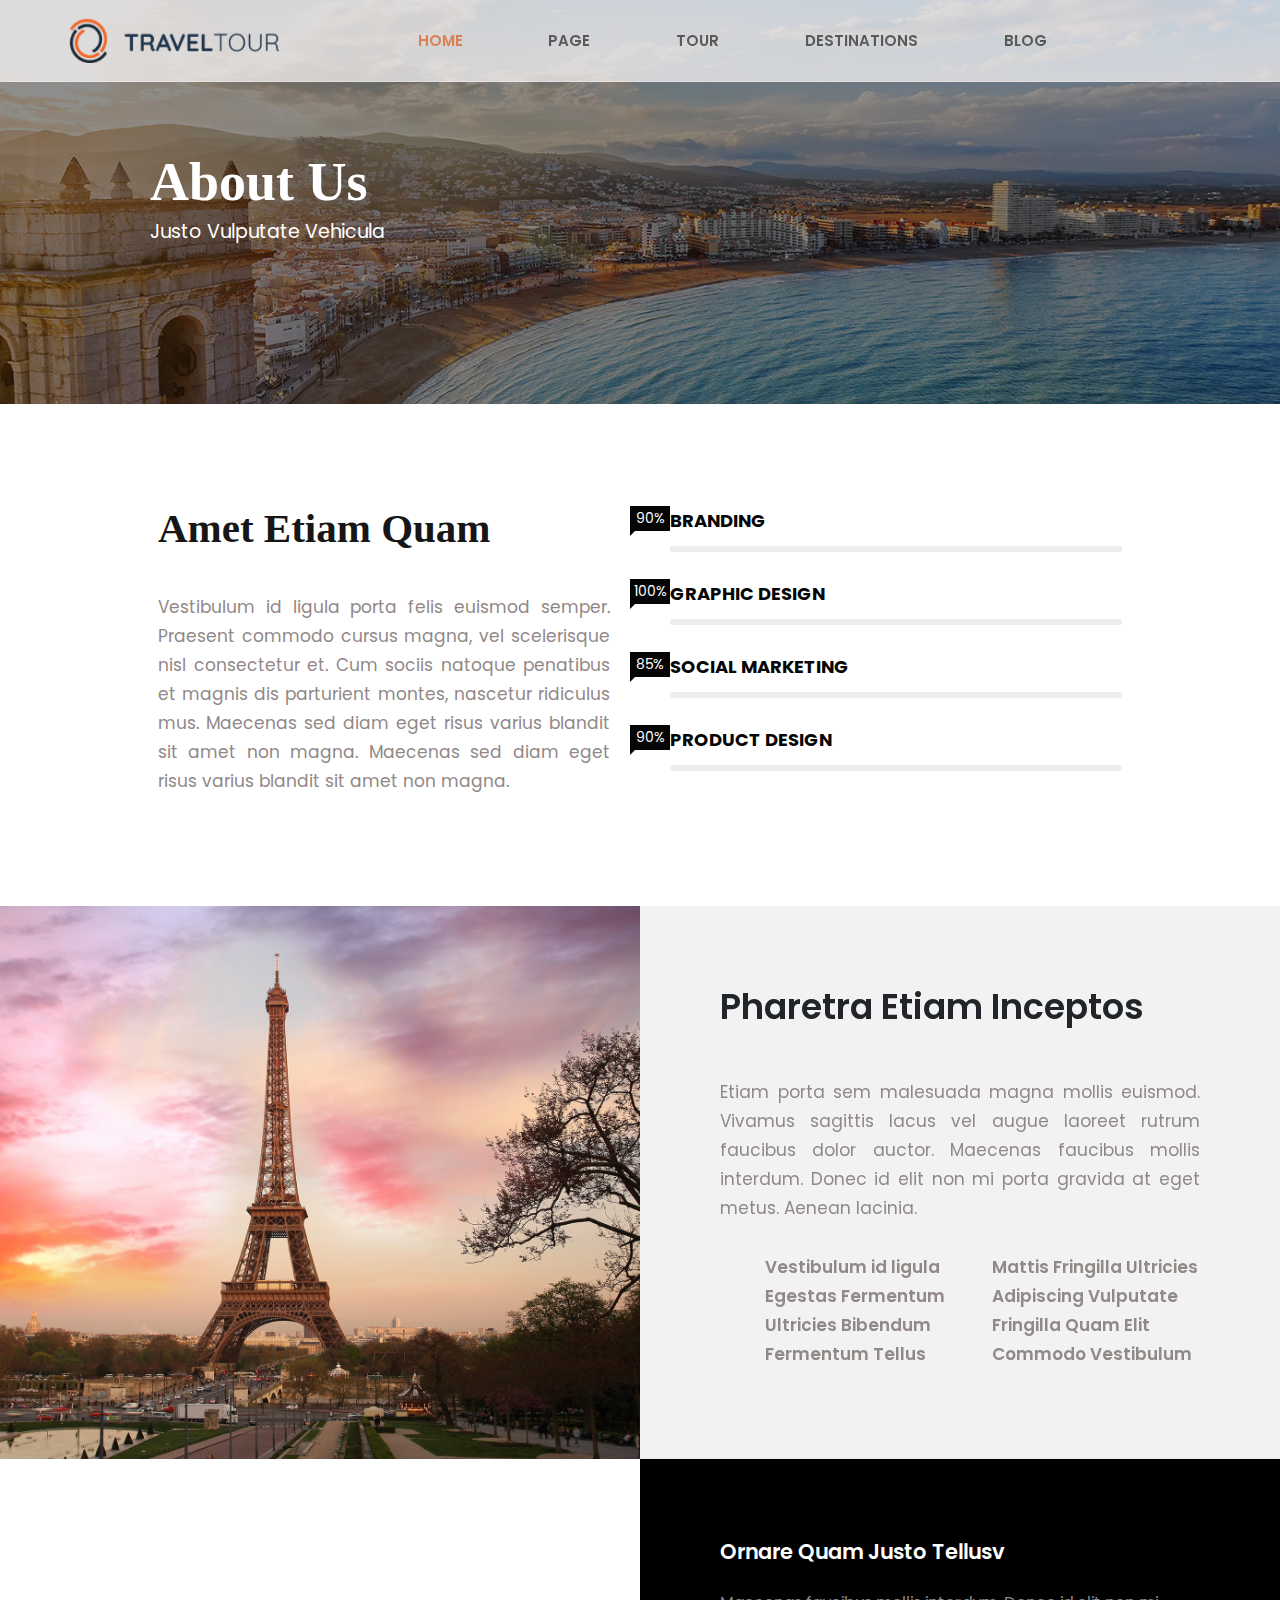
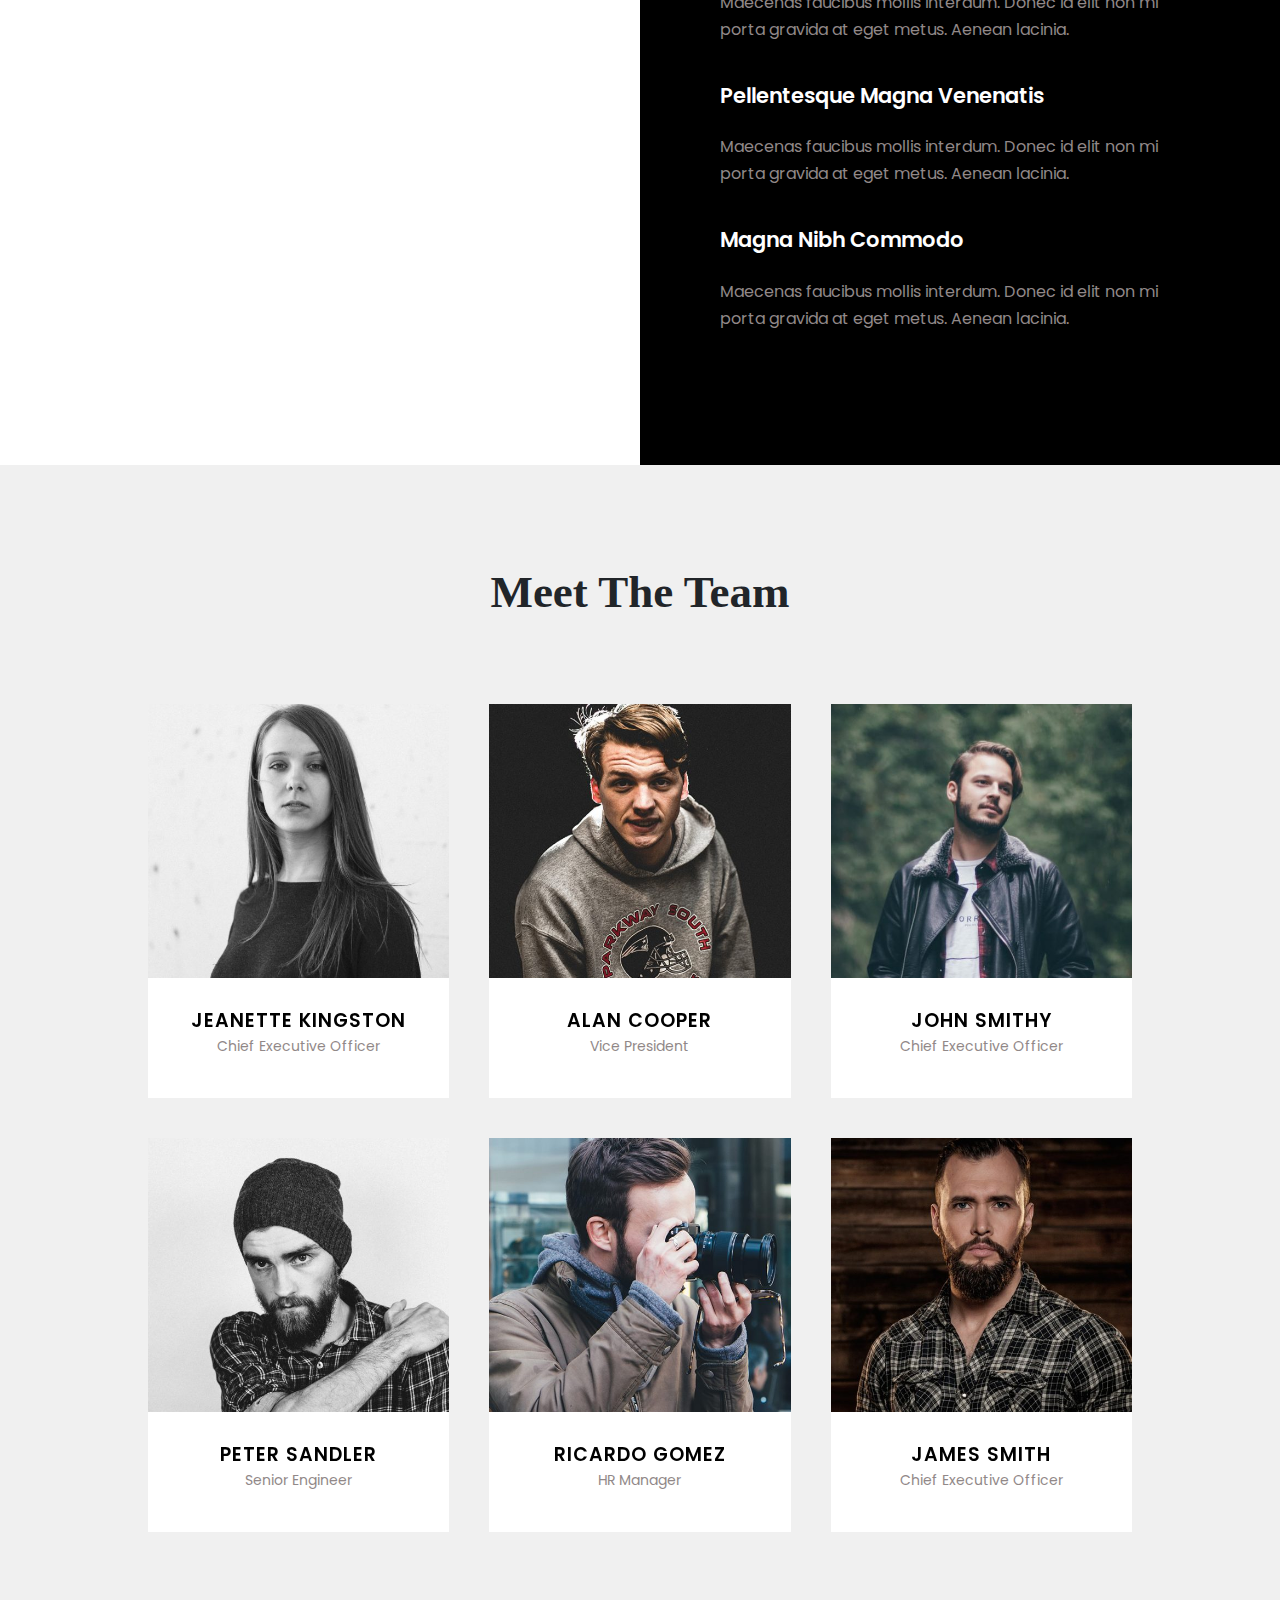
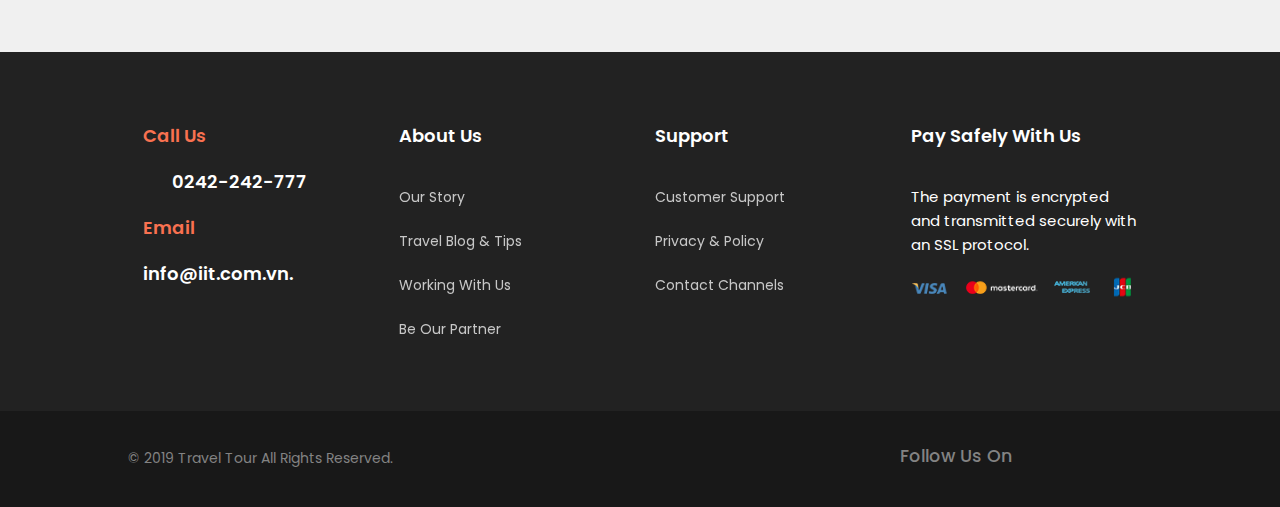
<file: HTML/AboutUs.html>
<!DOCTYPE html>
<html lang="en">
<head>
    <meta charset="UTF-8">
    <meta http-equiv="X-UA-Compatible" content="IE=edge">
    <meta name="viewport" content="width=device-width, initial-scale=1.0">

    <link href="https://fonts.googleapis.com/css2?family=Poppins:wght@300;400;600&family=Roboto:ital,wght@1,900&display=swap" rel="stylesheet">
    <link rel="stylesheet" href="https://cdnjs.cloudflare.com/ajax/libs/font-awesome/6.4.0/css/all.min.css" integrity="sha512-iecdLmaskl7CVkqkXNQ/ZH/XLlvWZOJyj7Yy7tcenmpD1ypASozpmT/E0iPtmFIB46ZmdtAc9eNBvH0H/ZpiBw==" crossorigin="anonymous" referrerpolicy="no-referrer" />
    <link rel="preconnect" href="https://fonts.googleapis.com">
    <link rel="preconnect" href="https://fonts.gstatic.com" crossorigin>
    <!-- <link href="https://fonts.googleapis.com/css2?family=Open+Sans:wght@300&family=Playfair+Display&family=Poppins:wght@300;400;600&family=Roboto:ital,wght@1,900&display=swap" rel="stylesheet">
    <link rel="preconnect" href="https://fonts.googleapis.com"> -->
    <link rel="preconnect" href="https://fonts.gstatic.com" crossorigin>
    <link href="https://fonts.googleapis.com/css2?family=Open+Sans:wght@300;800&family=Playfair+Display&family=Poppins:wght@300;400;600&family=Roboto:ital,wght@1,900&family=Satisfy&family=Schibsted+Grotesk:ital@1&display=swap" rel="stylesheet">
    <link rel="stylesheet" href="https://cdn.jsdelivr.net/npm/bootstrap@5.3.0-alpha1/dist/css/bootstrap.min.css">
    <link rel="stylesheet" href="https://maxcdn.bootstrapcdn.com/bootstrap/3.4.1/css/bootstrap.min.css">
    <link rel="stylesheet" href="https://maxcdn.bootstrapcdn.com/bootstrap/4.0.0/css/bootstrap.min.css">
    <link href="https://cdn.jsdelivr.net/npm/bootstrap@5.3.0-alpha2/dist/css/bootstrap.min.css" rel="stylesheet" integrity="sha384-aFq/bzH65dt+w6FI2ooMVUpc+21e0SRygnTpmBvdBgSdnuTN7QbdgL+OapgHtvPp" crossorigin="anonymous">    



    <!-- thu vien animation AOS scroll -->
    <link href="https://unpkg.com/aos@2.3.1/dist/aos.css" rel="stylesheet">


    <title>About Us</title>

    <link rel="stylesheet" href="../CSS/maintravel.css">
    <link rel="stylesheet" href="../MENU/menu.css">
    <link rel="stylesheet" href="../TEST/test.css" />






</head>
<body>
    
<!-- header -->
    <div id="header">
        <div class="homelist">
            <nav class="navbar navbar-expand-lg">
                <div class="container">
                    <div class="logo-and-nav">
                        <a class="navbar-brand" href="../index.html"><img class="logo" src="../IMAGE/logo-v3.png" alt="logo"></a>
                        <!-- <div class="toggle">
                            <div id="container-navbars">
                                  <div id="b1" class="box">
                                      <svg id="i1" class="icon" viewBox="0 0 100 100">
                                      <path id="top-line-1"     d="M30,37 L70,37 Z"></path>
                                      <path id="middle-line-1" 	d="M30,50 L70,50 Z"></path>
                                      <path id="bottom-line-1" 	d="M30,63 L70,63 Z"></path>
                                      </svg>
                                  </div>
                            </div>
                        </div> -->
                        <div class="menu__bar">
                            <i class="fa-solid fa-bars"></i>
                        </div>
                    </div>
                    <div class="collapse navbar-collapse" id="navbarNavDropdown">
                        <ul class="navbar-nav">
                        <li class="nav-item dropdown">
                            <a class="nav-link dropdown-toggle active " aria-current="page" href="../index.html" role="button" data-bs-toggle="dropdown" aria-expanded="false">
                            Home
                            </a>
                        </li>
            
                        <li class="nav-item dropdown">
                            <a class="nav-link dropdown-toggle" href="#" role="button" data-bs-toggle="dropdown" aria-expanded="false">
                            Page
                            </a>
                            <ul class="dropdown-menu">
                            <li><a class="dropdown-item" href="../HTML/AboutUs.html">About Us</a></li>
                            <li><a class="dropdown-item" href="../HTML/OurServices.html">Our Services</a></li>
                            <li><a class="dropdown-item" href="../HTML/Contact.html">Contact Us</a></li>
                            <li><a class="dropdown-item" href="../HTML/Gallery.html">Gallery</a></li>
                            </ul>
                        </li>
            
                        <li class="nav-item dropdown">
                            <a class="nav-link dropdown-toggle" href="#" role="button" data-bs-toggle="dropdown" aria-expanded="false">
                            Tour
                            </a>
                            <ul class="dropdown-menu">
                            <li><a class="dropdown-item" href="../HTML/ListTour.html">Tour List</a></li>
                            <li><a class="dropdown-item" href="../HTML/DetailTour.html">Tour Detail</a></li>
                            </ul>
                        </li>
                        <li class="nav-item dropdown">
                            <a class="nav-link dropdown-toggle" href="#" role="button" data-bs-toggle="dropdown" aria-expanded="false">
                            Destinations
                            </a>
                            <ul class="dropdown-menu">
                            <li><a class="dropdown-item" href="../HTML/Destinations.html">Destinations List</a></li>
                            <li><a class="dropdown-item" href="../HTML/DestinationsDetail.html">Tour Detail</a></li>
                            </ul>
                        </li>
                        <li class="nav-item dropdown">
                            <a class="nav-link dropdown-toggle" href="#" role="button" data-bs-toggle="dropdown" aria-expanded="false">
                            Blog
                            </a>
                            <ul class="dropdown-menu">
                            <li><a class="dropdown-item" href="../HTML/Blog.html">Blog List</a></li>
                            <li><a class="dropdown-item" href="../HTML/BlogDetail.html">Blog Detail</a></li>
                            </ul>
                        </li>
                        </ul>
                    </div>
                    <!-- menu bomile -->
                    <!-- mobile -->
                    <div class="menu__mobile">
                        <ul class="main__menu__mobile">
                            <li class="sub__menu__mobile">
                                <a href="../index.html" class="menu__title__mobile">Home</a>
                            </li>
                            <li class="sub__menu__mobile">
                                <a class="menu__title__mobile">Pages <i class="fa-solid fa-angle-down"></i></a>
                                <ul class="dropdown__menu__mobile">
                                    <li><a href="./AboutUs.html">About Us</a></li>
                                    <li><a href="./OurTeams.html">Our team</a></li>
                                    <li><a href="./ContactUs.html">Contact Us</a></li>
                                    <li><a href="./Faq.html">FAQ</a></li>
                                </ul>
                            </li>
                            <li class="sub__menu__mobile">
                                <a  class="menu__title__mobile">Destinations <i class="fa-solid fa-angle-down"></i></a>
                                <ul class="dropdown__menu__mobile">
                                    <li><a href="./Destinations.html">Destinations List</a></li>
                                    <li><a href=".//DestinationsDetail.html">Destinations Detail</a></li>
                                </ul>
                            </li>
                            <li class="sub__menu__mobile">
                                <a class="menu__title__mobile">Tour <i class="fa-solid fa-angle-down"></i></a>
                                <ul class="dropdown__menu__mobile">
                                    <li><a href="./ListTour.html">Tour List</a></li>
                                    <li><a href="./DetailTour.html">Tour Detail</a></li>
                                </ul>
                            </li>
                            <li class="sub__menu__mobile">
                                <a  class="menu__title__mobile">Blog <i class="fa-solid fa-angle-down"></i></a>
                                <ul class="dropdown__menu__mobile">
                                    <li><a href="./Blog.html">Blog List</a></li>
                                    <li><a href="./BlogDetail.html">Blog Detail</a></li>
                                </ul>
                            </li>
                        </ul>
                    </div>

                    
                    <!-- end  -->
                    <div class="btn-box-search">
                        <div id="search">
                            <i class="fa-solid fa-x btn-close-search"></i>
                            <i class="fa-sharp fa-solid fa-magnifying-glass fa-rotate-90 btn-open"></i>
                        </div>
                        <div id="box-search" class="test-search">
                            <div class="all-bnt-search">
                                <input type="text" class="input-now" placeholder="Search..." name="s" autocomplete="off">
                                <a href="" class="link-to-search-resuft"><button type="submit" class="find-n">Find Now</button></a>
                            </div>
                        </div>
                    </div>
                </div>
              </nav>
        </div>
    </div>
<!-- content -->
    <div id="container-about">
        <!-- bgt-under menu -->
        <div class="bgr-under-menu">
            <div class="all-bgr-under-menu">    
                <div class="txt-ab-mn">
                    <h1 class="abs">About Us</h1>
                    <p class="ud-abs">Justo Vulputate Vehicula</p>
                </div>
            </div>
        </div>
        <!-- Amet Etiam Quam -->
        <div class="Amet-Etiam-Quam">
            <div class="all-Amet-Etiam-Quam">
                <div class="row amet">
                    <div class="col">
                        <div class="ct-tx">
                             <h2 class="etiam">Amet Etiam Quam</h2>
                             <p class="vestibulum">Vestibulum id ligula porta felis euismod semper. Praesent commodo cursus magna, vel scelerisque nisl consectetur et. Cum sociis natoque penatibus et magnis dis parturient montes, nascetur ridiculus mus. Maecenas sed diam eget risus varius blandit sit amet non magna. Maecenas sed diam eget risus varius blandit sit amet non magna.</p>
                        </div>
                    </div>
                    <div class="col">
                        <div class="persen">
                            <div class="skill__detail">
                                <div class="list__tech">
                                    <div class="tech">
                                        <span>BRANDING</span>
                                        <div class="progressbar">
                                            <div class="element__progress tech1">
                                                <div class="percentage">
                                                    <p>90%</p>
                                                </div>
                                            </div>
                                        </div>
                                    </div>
                                </div>
                                <div class="list__tech">
                                    <div class="tech">
                                        <span>GRAPHIC DESIGN</span>
                                        <div class="progressbar">
                                            <div class="element__progress tech2">
                                                <div class="percentage">
                                                    <p>100%</p>
                                                </div>
                                            </div>
                                        </div>
                                    </div>
                                </div>
                                <div class="list__tech">
                                    <div class="tech">
                                        <span>SOCIAL MARKETING</span>
                                        <div class="progressbar">
                                            <div class="element__progress tech3">
                                                <div class="percentage">
                                                    <p>85%</p>
                                                </div>
                                            </div>
                                        </div>
                                    </div>
                                </div>
                                <div class="list__tech">
                                    <div class="tech">
                                        <span>PRODUCT DESIGN</span>
                                        <div class="progressbar">
                                            <div class="element__progress tech4">
                                                <div class="percentage">
                                                    <p>90%</p>
                                                </div>
                                            </div>
                                        </div>
                                    </div>
                                </div>
                                <!-- end perent -->
                            </div>
                        </div>
                    </div>
                </div>
            </div>
        </div>
        <!-- Pharetra -->
        <div class="pharetra">
            <div class="all-pharetra">
                <div class="Inceptos-in-pharatra">
                    <div class="Inceptos-left">
                        <img src="../IMAGE/pari-about-us.jpg" alt="" class="pari-abus">
                    </div>
                    <div class="Inceptos-right">
                        <div class="all-Inceptos-right" data-aos="fade-left"
                        data-aos-anchor="#example-anchor"
                        data-aos-offset="500"
                        data-aos-duration="3000">
                            <div class="title-Inceptor-r">
                                <h1 class="pha-in">Pharetra Etiam Inceptos</h1>
                                <p class="under-pha-in">Etiam porta sem malesuada magna mollis euismod. Vivamus sagittis lacus vel augue laoreet rutrum faucibus dolor auctor. Maecenas faucibus mollis interdum. Donec id elit non mi porta gravida at eget metus. Aenean lacinia.</p>
                            </div>
                            <div class="eight-op">
                                <div class="four-left">
                                    <ul class="op-abu">
                                        <li>Vestibulum id ligula</li>
                                        <li>Egestas Fermentum</li>
                                        <li>Ultricies Bibendum</li>
                                        <li>Fermentum Tellus</li>
                                    </ul>
                                </div>
                                <div class="four-right">
                                    <ul class="op-abu">
                                        <li>Mattis Fringilla Ultricies</li>
                                        <li>Adipiscing Vulputate</li>
                                        <li>Fringilla Quam Elit</li>
                                        <li>Commodo Vestibulum</li>
                                    </ul>
                                </div>
                            </div>
                        </div>
                    </div>
                </div>
                <!-- 2  About Services-->
                <div class="about-services">
                    <div class="all-bout-services">
                        <div class="services-left">
                            <div class="ct-ses" data-aos="fade-right"
                            data-aos-offset="300"
                            data-aos-easing="ease-in-sine">
                                <h1 class="pha-in">About Services</h1>
                                <p class="under-pha-in">Etiam porta sem malesuada magna mollis euismod. Vivamus sagittis lacus vel augue laoreet rutrum faucibus dolor auctor.</p>
                                <p class="under-pha-in">Maecenas faucibus mollis interdum. Donec id elit non mi porta gravida at eget metus. Aenean lacinia. Donec ullamcorper nulla non metus auctor fringilla. Donec ullamcorper nulla non metus auctor fringilla. Aenean eu leo quam. Pellentesque ornare sem lacinia quam</p>
                                <div class="btn-get">
                                    <a href="#" class="link-ab">
                                        <button class="get-a-que">Get a quote</button>
                                    </a>
                                </div>
                            </div>
                        </div>
                        <div class="services-right">
                            <div class="three-all">
                                <div class="all-services-right">
                                    <h1 class="Ornare">Ornare Quam Justo Tellusv</h1>
                                    <p class="under-ornare">Maecenas faucibus mollis interdum. Donec id elit non mi porta gravida at eget metus. Aenean lacinia. </p>
                                </div>
                                <div class="all-services-right">
                                    <h1 class="Ornare">Pellentesque Magna Venenatis</h1>
                                    <p class="under-ornare">Maecenas faucibus mollis interdum. Donec id elit non mi porta gravida at eget metus. Aenean lacinia. </p>
                                </div>
                                <div class="all-services-right">
                                    <h1 class="Ornare">Magna Nibh Commodo</h1>
                                    <p class="under-ornare">Maecenas faucibus mollis interdum. Donec id elit non mi porta gravida at eget metus. Aenean lacinia. </p>
                                </div>
                            </div>
                        </div>
                    </div>
                </div>
            </div>
        </div>

        <!-- 6 img -->
        <div class="mett-the-team">
            <div class="all-meet-the-team">
                <div class="titel-meet-team">
                    <h3 class="mt-te-tm">Meet The Team</h3>
                </div>
                <div class="row img-abs">
                    <div class="col-6 col-md-4">
                        <div class="ig-meet-team">
                            <div class="img-team hovereffect">
                                <div class="over-lay-ab"></div>
                                <img src="../IMAGE/number-teams1.jpg" alt="" class="mumber-team img-responsive">
                            </div>
                            <div class="tx-team">
                                <a href="#" class="link-num-info">JEANETTE KINGSTON</a>
                                <p class="if-number">Chief Executive Officer</p>

                            </div>
                        </div>
                    </div>
                    <div class="col-6 col-md-4">
                        <div class="ig-meet-team">
                            <div class="img-team hovereffect">
                                <div class="over-lay-ab"></div>
                                <img src="../IMAGE/number-teams2.jpg" alt="" class="mumber-team img-responsive">
                            </div>
                            <div class="tx-team">
                                <a href="#" class="link-num-info">ALAN COOPER</a>
                                <p class="if-number">Vice President</p>

                            </div>
                        </div>
                    </div>
                    <div class="col-6 col-md-4">
                        <div class="ig-meet-team">
                            <div class="img-team hovereffect">
                                <div class="over-lay-ab"></div>
                                <img src="../IMAGE/number-teams3.jpg" alt="" class="mumber-team img-responsive">
                            </div>
                            <div class="tx-team">
                                <a href="#" class="link-num-info">JOHN SMITHY</a>
                                <p class="if-number">Chief Executive Officer</p>

                            </div>
                        </div>
                    </div>
                    <div class="col-6 col-md-4">
                        <div class="ig-meet-team">
                            <div class="img-team hovereffect">
                                <div class="over-lay-ab"></div>
                                <img src="../IMAGE/number-teams4.jpg" alt="" class="mumber-team img-responsive">
                            </div>
                            <div class="tx-team">
                                <a href="#" class="link-num-info">PETER SANDLER</a>
                                <p class="if-number">Senior Engineer</p>

                            </div>
                        </div>
                    </div>
                    <div class="col-6 col-md-4">
                        <div class="ig-meet-team">
                            <div class="img-team hovereffect">
                                <div class="over-lay-ab"></div>
                                <img src="../IMAGE/number-teams5.jpg" alt="" class="mumber-team img-responsive">
                            </div>
                            <div class="tx-team">
                                <a href="#" class="link-num-info">RICARDO GOMEZ</a>
                                <p class="if-number">HR Manager</p>

                            </div>
                        </div>
                    </div>
                    <div class="col-6 col-md-4">
                        <div class="ig-meet-team">
                            <div class="img-team hovereffect">
                                <div class="over-lay-ab"></div>
                                <img src="../IMAGE/number-teams6.jpg" alt="" class="mumber-team img-responsive">
                            </div>
                            <div class="tx-team">
                                <a href="#" class="link-num-info">JAMES SMITH</a>
                                <p class="if-number">Chief Executive Officer</p>

                            </div>
                        </div>
                    </div>
                    <!-- <div class="col-6 col-md-4"></div>
                    <div class="col-6 col-md-4"></div>
                    <div class="col-6 col-md-4"></div>
                    <div class="col-6 col-md-4"></div>
                    <div class="col-6 col-md-4"></div> -->
                </div>
            </div>
        </div>
    </div>




    <!-- footer -->
    <div id="footer">
        <div class="all-row-footer">
            <div class="row footer">
                <div class="col">
                    <div class="title-footer">
                        <h1 class="cl-us sp">Call Us</h1>
                    </div>
                    <div class="info-footer">
                        <span class="number call-ft">0242-242-777</span>
                    </div>
                    <div class="title-footer">
                        <h1 class="cl-us sp">Email</h1>
                    </div>
                    <div class="info-footer">
                        <span class="number">info@iit.com.vn.</span>
                    </div>
                </div>
                <div class="col">
                    <div class="title-footer">
                        <h1 class="cl-us">About Us</h1>
                    </div>
                    <div class="link-cotu">
                        <div class="four-link">
                            <a href="#" class="link-to-city">
                                <span class="tx-a">Our Story</span>
                            </a>
                            <a href="#" class="link-to-city">
                                <span class="tx-a">Travel Blog & Tips</span>
                            </a>
                            <a href="#" class="link-to-city">
                                <span class="tx-a">Working With Us</span>
                            </a>
                            <a href="#" class="link-to-city">
                                <span class="tx-a">Be Our Partner</span>
                            </a>
                        </div>
                    </div>
                </div>
                <div class="col">
                    <div class="title-footer">
                        <h1 class="cl-us">Support</h1>
                    </div>
                    <div class="link-cotu">
                        <div class="four-link">
                            <a href="#" class="link-to-city">
                                <span class="tx-a">Customer Support</span>
                            </a>
                            <a href="#" class="link-to-city">
                                <span class="tx-a">Privacy & Policy</span>
                            </a>
                            <a href="#" class="link-to-city">
                                <span class="tx-a">Contact Channels</span>
                            </a>
                        </div>
                    </div>
                </div>
                <div class="col">
                    <div class="title-footer">
                        <h1 class="cl-us">Pay Safely With Us</h1>
                    </div>
                    <div class="text-with-img">
                        <div class="for-text-ft">
                            <p class="pay">The payment is encrypted and transmitted securely with an SSL protocol.</p>
                        </div>
                        <div class="ig-ft">
                            <img src="../IMAGE/img-footer.png" alt="" class="lg-ft">
                        </div>
                    </div>
                </div>
            </div>
        </div>
    </div>
<!-- under-footer -->
    <div class="under-footer">
        <div class="all-under-footer">
            <div class="under-footer-left">© 2019 Travel Tour  All Rights Reserved.</div>
            <div class="under-footer-right">
                <div class="fl-us">
                    <h3 class="our-us">Follow Us On </h3>
                    <div class="all-icon-fl-us">
                        <div class="all-icon-br">
                            <a href="#" class="link-to-mxh">
                                <span class="mxh"><i class="fa-brands fa-facebook"></i></span>
                            </a>
                            <a href="#" class="link-to-mxh">
                                <span class="mxh"><i class="fa-brands fa-pinterest-p"></i></span>
                            </a>
                            <a href="#" class="link-to-mxh">
                                <span class="mxh"><i class="fa-brands fa-twitter"></i></span>
                            </a>
                            <a href="#" class="link-to-mxh">
                                <span class="mxh"><i class="fa-brands fa-youtube"></i></span>
                            </a>
                            <a href="#" class="link-to-mxh">
                                <span class="mxh"><i class="fa-brands fa-instagram"></i></span>
                            </a>
                        </div>
                        <!-- <span class="icon-fl-us"></span> -->
                    </div>
                </div>
            </div>
        </div>
    </div>
<!-- on top -->
    <div class="click-ontop">
        <a href="#" class="link-to-top">
            <button class="click-me" href="#"><i class="fa-solid fa-caret-up" style="color: #dc8051;"></i></button>
        </a>
    </div>
<!-- -->

    <!-- <script> -->



    <script src="https://cdnjs.cloudflare.com/ajax/libs/jquery/3.6.4/jquery.min.js" integrity="sha512-pumBsjNRGGqkPzKHndZMaAG+bir374sORyzM3uulLV14lN5LyykqNk8eEeUlUkB3U0M4FApyaHraT65ihJhDpQ==" crossorigin="anonymous" referrerpolicy="no-referrer"></script>
    <script src="https://cdnjs.cloudflare.com/ajax/libs/bootstrap/5.2.3/js/bootstrap.min.js" integrity="sha512-1/RvZTcCDEUjY/CypiMz+iqqtaoQfAITmNSJY17Myp4Ms5mdxPS5UV7iOfdZoxcGhzFbOm6sntTKJppjvuhg4g==" crossorigin="anonymous" referrerpolicy="no-referrer"></script>


    <!-- <script src="../JS/styletravel.js"></script> -->
    <script src="../MENU/menujs.js"></script>
    <script src="../TEST/testjs.js"></script>


    <!-- thu vien animation AOS scroll -->
    <script src="https://unpkg.com/aos@2.3.1/dist/aos.js"></script>
    <script>
        AOS.init();
    </script>

    <script>
        
        $(window).scroll(function () {
            if ($(this).scrollTop() > 500) {
                $('.click-ontop').addClass('gogo');
            }
            else {
                $('.click-ontop').removeClass('gogo');
            }
        })
    </script>

    


</body>
</html>
</file>
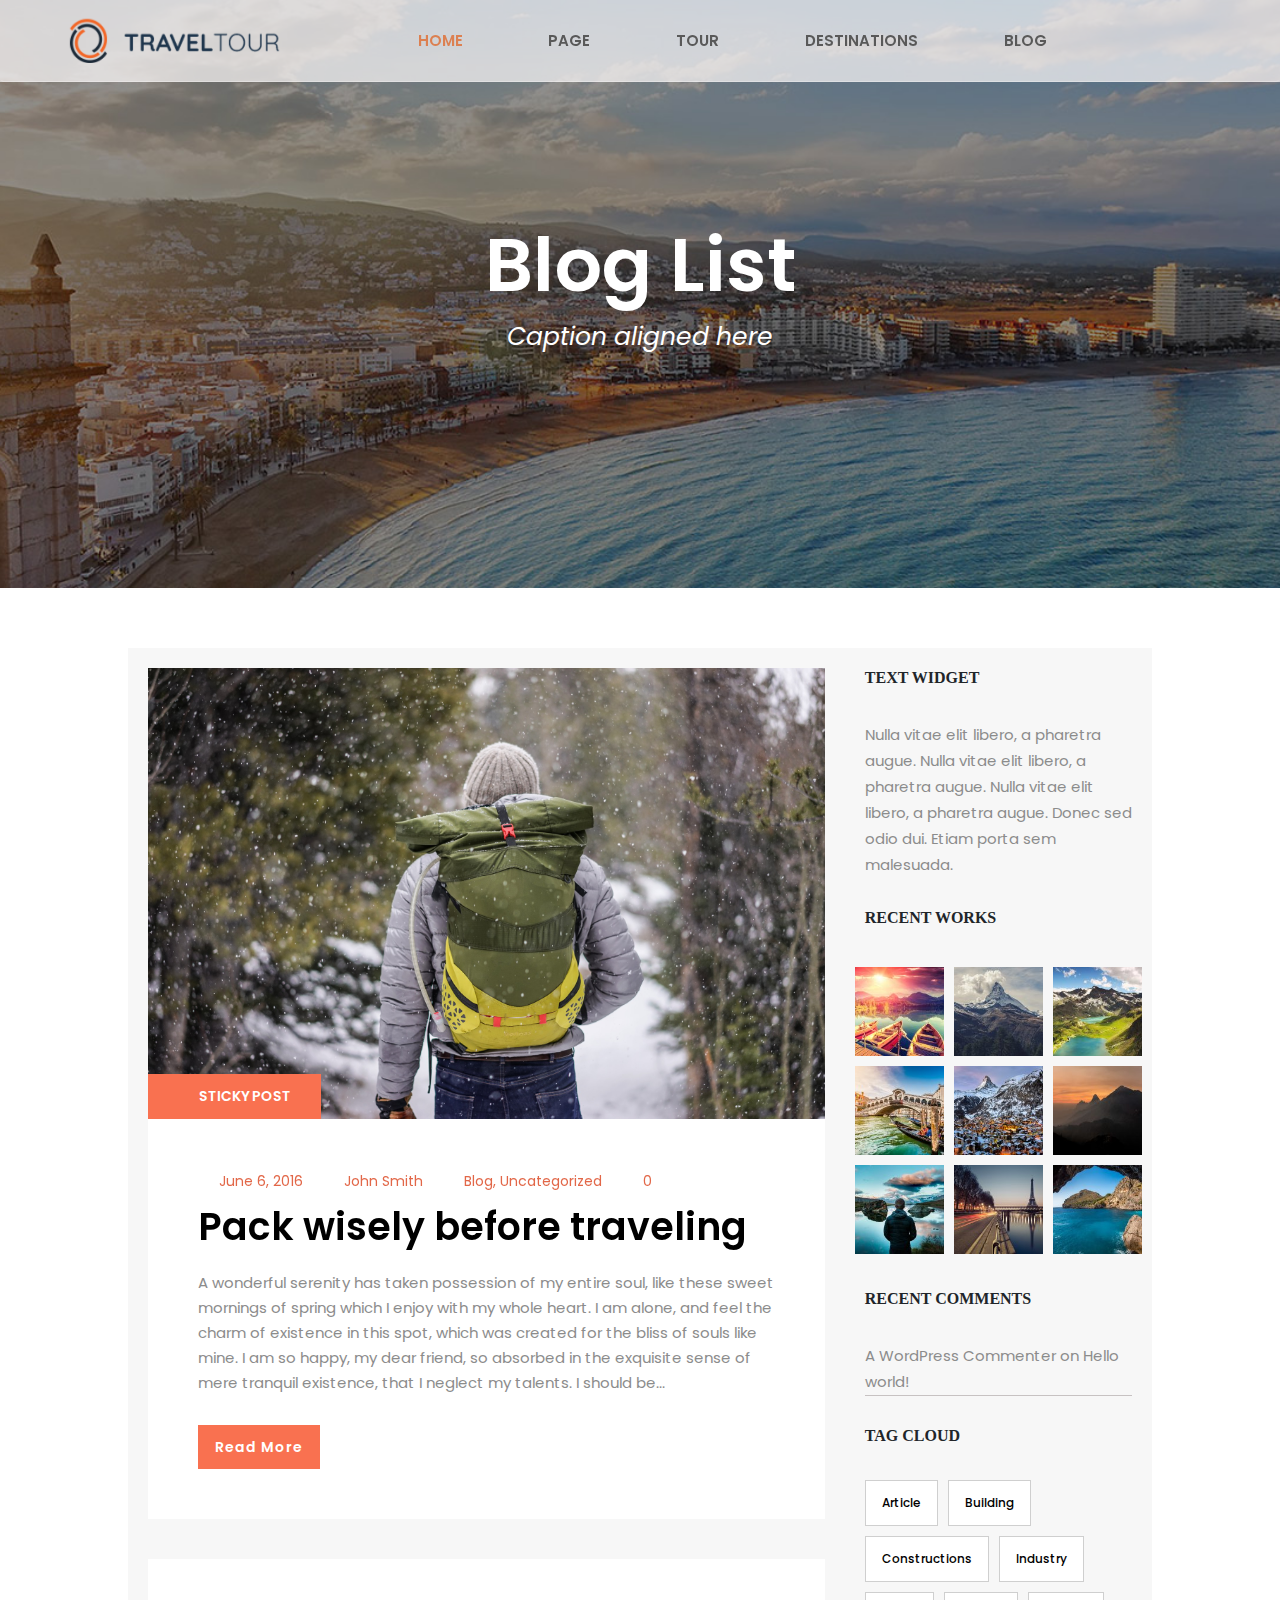
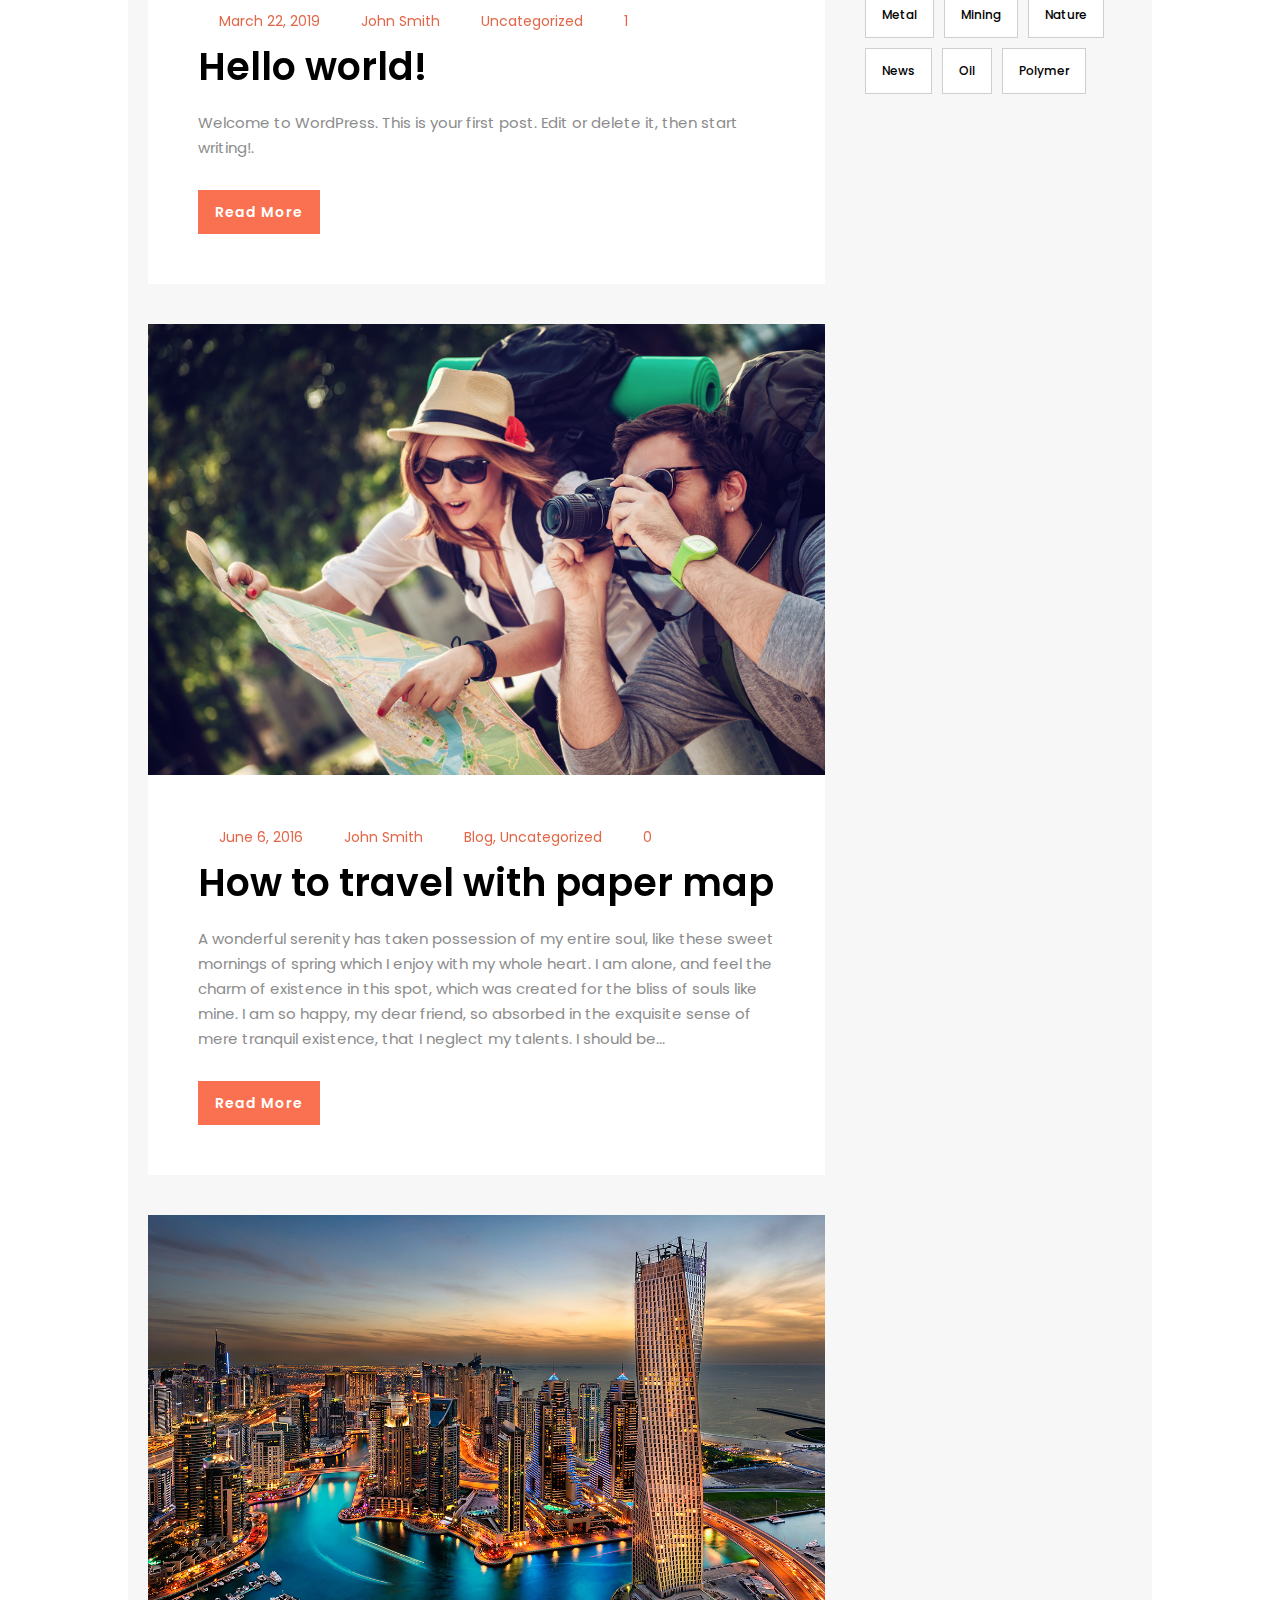
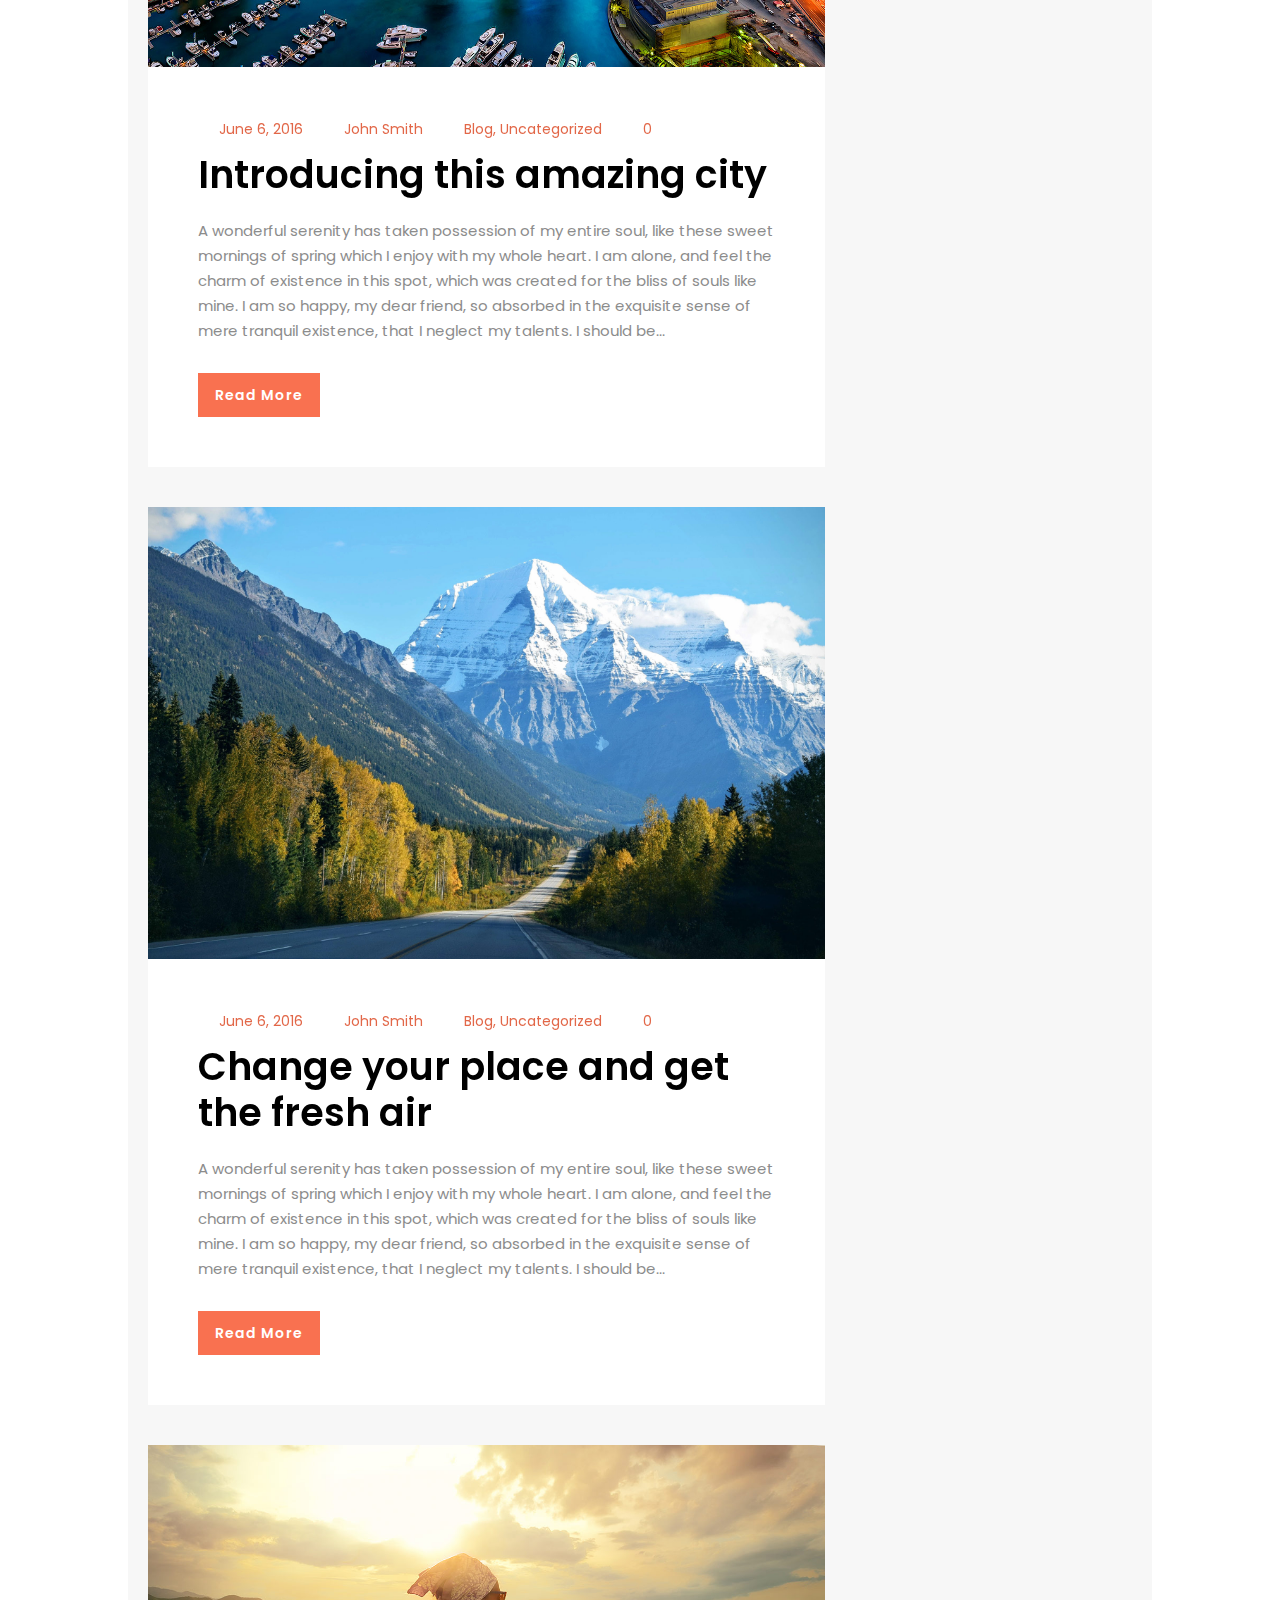
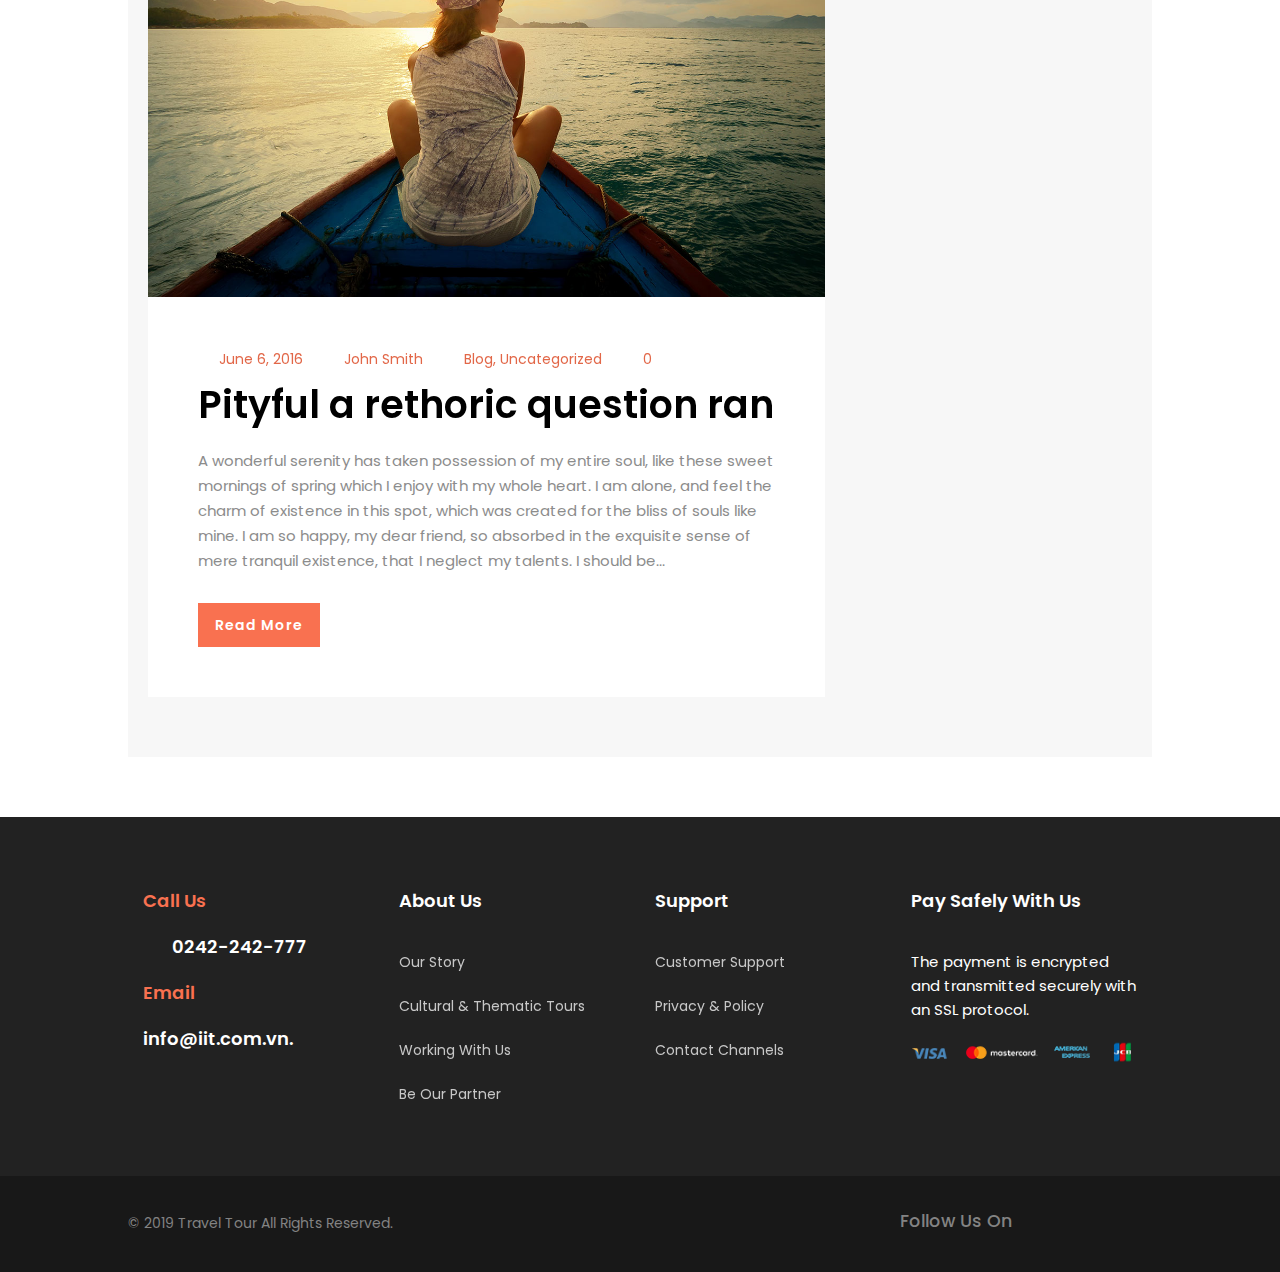
<file: HTML/Blog.html>
<!DOCTYPE html>
<html lang="en">
<head>
    <meta charset="UTF-8">
    <meta http-equiv="X-UA-Compatible" content="IE=edge">
    <meta name="viewport" content="width=device-width, initial-scale=1.0">
    <link href="https://fonts.googleapis.com/css2?family=Poppins:wght@300;400;600&family=Roboto:ital,wght@1,900&display=swap" rel="stylesheet">
    <link rel="stylesheet" href="https://cdnjs.cloudflare.com/ajax/libs/font-awesome/6.4.0/css/all.min.css" integrity="sha512-iecdLmaskl7CVkqkXNQ/ZH/XLlvWZOJyj7Yy7tcenmpD1ypASozpmT/E0iPtmFIB46ZmdtAc9eNBvH0H/ZpiBw==" crossorigin="anonymous" referrerpolicy="no-referrer" />
    <link rel="preconnect" href="https://fonts.googleapis.com">
    <link rel="preconnect" href="https://fonts.gstatic.com" crossorigin>
    <!-- <link href="https://fonts.googleapis.com/css2?family=Open+Sans:wght@300&family=Playfair+Display&family=Poppins:wght@300;400;600&family=Roboto:ital,wght@1,900&display=swap" rel="stylesheet">
    <link rel="preconnect" href="https://fonts.googleapis.com"> -->
    <link rel="preconnect" href="https://fonts.gstatic.com" crossorigin>
    <link href="https://fonts.googleapis.com/css2?family=Open+Sans:wght@300;800&family=Playfair+Display&family=Poppins:wght@300;400;600&family=Roboto:ital,wght@1,900&family=Satisfy&family=Schibsted+Grotesk:ital@1&display=swap" rel="stylesheet">
    <link rel="stylesheet" href="https://cdn.jsdelivr.net/npm/bootstrap@5.3.0-alpha1/dist/css/bootstrap.min.css">
    <link rel="stylesheet" href="https://maxcdn.bootstrapcdn.com/bootstrap/3.4.1/css/bootstrap.min.css">
    <link rel="stylesheet" href="https://maxcdn.bootstrapcdn.com/bootstrap/4.0.0/css/bootstrap.min.css">
    <link href="https://cdn.jsdelivr.net/npm/bootstrap@5.3.0-alpha2/dist/css/bootstrap.min.css" rel="stylesheet" integrity="sha384-aFq/bzH65dt+w6FI2ooMVUpc+21e0SRygnTpmBvdBgSdnuTN7QbdgL+OapgHtvPp" crossorigin="anonymous">    




    <title>Blog List</title>
    <link rel="stylesheet" href="../CSS/maintravel.css">
    <link rel="stylesheet" href="../MENU/menu.css">
    <link rel="stylesheet" href="../TEST/test.css">





</head>
<body>

<!-- header -->
    <div id="header">
        <div class="homelist">
            <nav class="navbar navbar-expand-lg">
                <div class="container">
                    <div class="logo-and-nav">
                        <a class="navbar-brand" href="../index.html"><img class="logo" src="../IMAGE/logo-v3.png" alt="logo"></a>
                        <!-- <div class="toggle">
                            <div id="container-navbars">
                                <div id="b1" class="box">
                                    <svg id="i1" class="icon" viewBox="0 0 100 100">
                                    <path id="top-line-1"     d="M30,37 L70,37 Z"></path>
                                    <path id="middle-line-1" 	d="M30,50 L70,50 Z"></path>
                                    <path id="bottom-line-1" 	d="M30,63 L70,63 Z"></path>
                                    </svg>
                                </div>
                            </div>
                        </div> -->
                        <div class="menu__bar">
                            <i class="fa-solid fa-bars"></i>
                        </div>
                    </div>
                    <div class="collapse navbar-collapse" id="navbarNavDropdown">
                        <ul class="navbar-nav">
                        <li class="nav-item dropdown">
                            <a class="nav-link dropdown-toggle active " aria-current="page" href="../index.html" role="button" data-bs-toggle="dropdown" aria-expanded="false">
                            Home
                            </a>
                        </li>
            
                        <li class="nav-item dropdown">
                            <a class="nav-link dropdown-toggle" href="#" role="button" data-bs-toggle="dropdown" aria-expanded="false">
                            Page
                            </a>
                            <ul class="dropdown-menu">
                            <li><a class="dropdown-item" href="../HTML/AboutUs.html">About Us</a></li>
                            <li><a class="dropdown-item" href="../HTML/OurServices.html">Our Services</a></li>
                            <li><a class="dropdown-item" href="../HTML/Contact.html">Contact Us</a></li>
                            <li><a class="dropdown-item" href="../HTML/Gallery.html">Gallery</a></li>
                            </ul>
                        </li>
            
                        <li class="nav-item dropdown">
                            <a class="nav-link dropdown-toggle" href="#" role="button" data-bs-toggle="dropdown" aria-expanded="false">
                            Tour
                            </a>
                            <ul class="dropdown-menu">
                            <li><a class="dropdown-item" href="../HTML/ListTour.html">Tour List</a></li>
                            <li><a class="dropdown-item" href="../HTML/DetailTour.html">Tour Detail</a></li>
                            </ul>
                        </li>
                        <li class="nav-item dropdown">
                            <a class="nav-link dropdown-toggle" href="#" role="button" data-bs-toggle="dropdown" aria-expanded="false">
                            Destinations
                            </a>
                            <ul class="dropdown-menu">
                            <li><a class="dropdown-item" href="../HTML/Destinations.html">Destinations List</a></li>
                            <li><a class="dropdown-item" href="../HTML/DestinationsDetail.html">Destinations Detail</a></li>
                            </ul>
                        </li>
                        <li class="nav-item dropdown">
                            <a class="nav-link dropdown-toggle" href="#" role="button" data-bs-toggle="dropdown" aria-expanded="false">
                            Blog
                            </a>
                            <ul class="dropdown-menu">
                            <li><a class="dropdown-item" href="../HTML/Blog.html">Blog List</a></li>
                            <li><a class="dropdown-item" href="../HTML/BlogDetail.html">Blog Detail</a></li>
                            </ul>
                        </li>
                        </ul>
                    </div>
                    <!-- menu bomile -->
                    <!-- mobile -->
                    <div class="menu__mobile">
                        <ul class="main__menu__mobile">
                            <li class="sub__menu__mobile">
                                <a href="../index.html" class="menu__title__mobile">Home</a>
                            </li>
                            <li class="sub__menu__mobile">
                                <a class="menu__title__mobile">Pages <i class="fa-solid fa-angle-down"></i></a>
                                <ul class="dropdown__menu__mobile">
                                    <li><a href="./AboutUs.html">About Us</a></li>
                                    <li><a href="./OurServices.html">Our Services</a></li>
                                    <li><a href="./Contact.html">Contact Us</a></li>
                                    <li><a href="./Gallery.html">Gallery</a></li>
                                </ul>
                            </li>
                            <li class="sub__menu__mobile">
                                <a  class="menu__title__mobile">Tour <i class="fa-solid fa-angle-down"></i></a>
                                <ul class="dropdown__menu__mobile">
                                    <li><a href="./ListTour.html">Tour List</a></li>
                                    <li><a href="./DetailTour.html">Tour Detail</a></li>
                                </ul>
                            </li>
                            <li class="sub__menu__mobile">
                                <a class="menu__title__mobile">Destinations <i class="fa-solid fa-angle-down"></i></a>
                                <ul class="dropdown__menu__mobile">
                                    <li><a href="./Destinations.html">Destinations List</a></li>
                                    <li><a href="./DestinationsDetail.html">Destinations Detail</a></li>
                                </ul>
                            </li>
                            <li class="sub__menu__mobile">
                                <a  class="menu__title__mobile">Blog <i class="fa-solid fa-angle-down"></i></a>
                                <ul class="dropdown__menu__mobile">
                                    <li><a href="./Blog.html">Blog List</a></li>
                                    <li><a href="./BlogDetail.html">Blog Detail</a></li>
                                </ul>
                            </li>
                        </ul>
                    </div>

                    
                    <!-- end  -->
                    <div class="btn-box-search">
                        <div id="search">
                            <i class="fa-solid fa-x btn-close-search"></i>
                            <i class="fa-sharp fa-solid fa-magnifying-glass fa-rotate-90 btn-open"></i>
                        </div>
                        <div id="box-search" class="test-search">
                            <div class="all-bnt-search">
                                <input type="text" class="input-now" placeholder="Search..." name="s" autocomplete="off">
                                <a href="" class="link-to-search-resuft"><button type="submit" class="find-n">Find Now</button></a>
                            </div>
                        </div>
                    </div>
                </div>
            </nav>
        </div>
    </div>
<!-- content -->
    <div id="container-blog-detail">
        <!-- bgr -->
        <div class="bgr-under-contact-us">
            <div class="all-bgr-under-contact-us">
                <div class="txt-ctu">
                    <h1 class="con-us">Blog List</h1>
                    <p class="ac-us">Caption aligned here</p>
                </div>
            </div>
        </div>
        <!--  -->
        <div class="content-blog-detail">
            <div class="all-content-blog-detail">
                <div class="blog-detail-left">
                    <div class="img-and-text-bg">
                        <a href="../HTML/BlogDetail.html" class="link-to-detail-blg">
                            <div class="img-bg-dl hovereffect">
                                <div class="overlay-blg"></div>
                                <img src="../IMAGE/img-log-left1.jpg" alt="Blog Detail Img" class="for-blg img-responsive">
                                <div class="sticky">STICKY POST</div>
                            </div>
                        </a>
                        <div class="txt-bg">
                            <div class="timing-bg">
                                <span class="timing-blg on"><a href="#" class="link-for-glg">June 6, 2016</a></span>
                                <span class="timing-blg-st on"><a href="#" class="link-for-glg">John Smith</a></span>
                                <span class="timing-blg-2st on"><a href="#" class="link-for-glg">Blog, Uncategorized</a></span>
                                <span class="timing-blg-3st on"><a href="#" class="link-for-glg">0</a></span>
                            </div>
                            <div class="tip-travel">
                                <a href="#" class="name-tip">Pack wisely before traveling</a>
                                <p class="inf-tip">A wonderful serenity has taken possession of my entire soul, like these sweet mornings of spring which I enjoy with my whole heart. I am alone, and feel the charm of existence in this spot, which was created for the bliss of souls like mine. I am so happy, my dear friend, so absorbed in the exquisite sense of mere tranquil existence, that I neglect my talents. I should be...</p>
                                <button class="read-mr-bg">Read More</button>
                            </div>
                        </div>
                    </div>
                    <!-- 2 -->
                    <div class="under-img1">
                        <div class="txt-bg">
                            <div class="timing-bg">
                                <span class="timing-blg on"><a href="#" class="link-for-glg">March 22, 2019</a></span>
                                <span class="timing-blg-st on"><a href="#" class="link-for-glg">John Smith</a></span>
                                <span class="timing-blg-2st on"><a href="#" class="link-for-glg">Uncategorized</a></span>
                                <span class="timing-blg-3st on"><a href="#" class="link-for-glg">1</a></span>
                            </div>
                            <div class="tip-travel">
                                <a href="#" class="name-tip">Hello world!</a>
                                <p class="inf-tip">Welcome to WordPress. This is your first post. Edit or delete it, then start writing!.</p>
                                <button class="read-mr-bg">Read More</button>
                            </div>
                        </div>
                    </div>
                    <!-- 2 -->
                    <div class="img-and-text-bg">
                        <a href="../HTML/BlogDetail.html" class="link-to-detail-blg">
                            <div class="img-bg-dl hovereffect">
                                <div class="overlay-blg"></div>
                                <img src="../IMAGE/img-log-left2.jpg" alt="Blog Detail Img" class="for-blg img-responsive">
                                <!-- <div class="sticky">STICKY POST</div> -->
                            </div>
                        </a>
                        <div class="txt-bg">
                            <div class="timing-bg">
                                <span class="timing-blg on"><a href="#" class="link-for-glg">June 6, 2016</a></span>
                                <span class="timing-blg-st on"><a href="#" class="link-for-glg">John Smith</a></span>
                                <span class="timing-blg-2st on"><a href="#" class="link-for-glg">Blog, Uncategorized</a></span>
                                <span class="timing-blg-3st on"><a href="#" class="link-for-glg">0</a></span>
                            </div>
                            <div class="tip-travel">
                                <a href="#" class="name-tip">How to travel with paper map</a>
                                <p class="inf-tip">A wonderful serenity has taken possession of my entire soul, like these sweet mornings of spring which I enjoy with my whole heart. I am alone, and feel the charm of existence in this spot, which was created for the bliss of souls like mine. I am so happy, my dear friend, so absorbed in the exquisite sense of mere tranquil existence, that I neglect my talents. I should be...</p>
                                <button class="read-mr-bg">Read More</button>
                            </div>
                        </div>
                    </div>
                    <!-- 3 -->
                    <div class="img-and-text-bg">
                        <a href="../HTML/BlogDetail.html" class="link-to-detail-blg">
                            <div class="img-bg-dl hovereffect">
                                <div class="overlay-blg"></div>
                                <img src="../IMAGE/img-log-left3.jpg" alt="Blog Detail Img" class="for-blg img-responsive">
                                <!-- <div class="sticky">STICKY POST</div> -->
                            </div>
                        </a>
                        <div class="txt-bg">
                            <div class="timing-bg">
                                <span class="timing-blg on"><a href="#" class="link-for-glg">June 6, 2016</a></span>
                                <span class="timing-blg-st on"><a href="#" class="link-for-glg">John Smith</a></span>
                                <span class="timing-blg-2st on"><a href="#" class="link-for-glg">Blog, Uncategorized</a></span>
                                <span class="timing-blg-3st on"><a href="#" class="link-for-glg">0</a></span>
                            </div>
                            <div class="tip-travel">
                                <a href="#" class="name-tip">Introducing this amazing city</a>
                                <p class="inf-tip">A wonderful serenity has taken possession of my entire soul, like these sweet mornings of spring which I enjoy with my whole heart. I am alone, and feel the charm of existence in this spot, which was created for the bliss of souls like mine. I am so happy, my dear friend, so absorbed in the exquisite sense of mere tranquil existence, that I neglect my talents. I should be...</p>
                                <button class="read-mr-bg">Read More</button>
                            </div>
                        </div>
                    </div>
                    <!-- 4 -->
                    <div class="img-and-text-bg">
                        <a href="../HTML/BlogDetail.html" class="link-to-detail-blg">
                            <div class="img-bg-dl hovereffect">
                                <div class="overlay-blg"></div>
                                <img src="../IMAGE/img-log-left4.jpg" alt="Blog Detail Img" class="for-blg img-responsive">
                                <!-- <div class="sticky">STICKY POST</div> -->
                            </div>
                        </a>
                        <div class="txt-bg">
                            <div class="timing-bg">
                                <span class="timing-blg on"><a href="#" class="link-for-glg">June 6, 2016</a></span>
                                <span class="timing-blg-st on"><a href="#" class="link-for-glg">John Smith</a></span>
                                <span class="timing-blg-2st on"><a href="#" class="link-for-glg">Blog, Uncategorized</a></span>
                                <span class="timing-blg-3st on"><a href="#" class="link-for-glg">0</a></span>
                            </div>
                            <div class="tip-travel">
                                <a href="#" class="name-tip">Change your place and get the fresh air</a>
                                <p class="inf-tip">A wonderful serenity has taken possession of my entire soul, like these sweet mornings of spring which I enjoy with my whole heart. I am alone, and feel the charm of existence in this spot, which was created for the bliss of souls like mine. I am so happy, my dear friend, so absorbed in the exquisite sense of mere tranquil existence, that I neglect my talents. I should be...</p>
                                <button class="read-mr-bg">Read More</button>
                            </div>
                        </div>
                    </div>
                    <!-- 5 -->
                    <div class="img-and-text-bg">
                        <a href="../HTML/BlogDetail.html" class="link-to-detail-blg">
                            <div class="img-bg-dl hovereffect">
                                <div class="overlay-blg"></div>
                                <img src="../IMAGE/img-log-left5.jpg" alt="Blog Detail Img" class="for-blg img-responsive">
                                <!-- <div class="sticky">STICKY POST</div> -->
                            </div>
                        </a>
                        <div class="txt-bg">
                            <div class="timing-bg">
                                <span class="timing-blg on"><a href="#" class="link-for-glg">June 6, 2016</a></span>
                                <span class="timing-blg-st on"><a href="#" class="link-for-glg">John Smith</a></span>
                                <span class="timing-blg-2st on"><a href="#" class="link-for-glg">Blog, Uncategorized</a></span>
                                <span class="timing-blg-3st on"><a href="#" class="link-for-glg">0</a></span>
                            </div>
                            <div class="tip-travel">
                                <a href="#" class="name-tip">Pityful a rethoric question ran</a>
                                <p class="inf-tip">A wonderful serenity has taken possession of my entire soul, like these sweet mornings of spring which I enjoy with my whole heart. I am alone, and feel the charm of existence in this spot, which was created for the bliss of souls like mine. I am so happy, my dear friend, so absorbed in the exquisite sense of mere tranquil existence, that I neglect my talents. I should be...</p>
                                <button class="read-mr-bg">Read More</button>
                            </div>
                        </div>
                    </div>
                    <!-- end -->
                </div>
                <div class="blog-detail-right">
                    <div class="all-blog-detail-right">
                        <div class="text-widget general">
                            <h1 class="title-lg-right">TEXT WIDGET</h1>
                            <div class="if-text-widget">Nulla vitae elit libero, a pharetra augue. Nulla vitae elit libero, a pharetra augue. Nulla vitae elit libero, a pharetra augue. Donec sed odio dui. Etiam porta sem malesuada.
                            </div>

                        </div>
                        <div class="recent-works general">
                            <h1 class="title-lg-right">RECENT WORKS</h1>
                            <div class="six-img">
                                <div class="row for-right-blg">
                                    <!-- 1 -->
                                    <div class="col-6 col-md-4">
                                        <a href="#" class="link-for-six">
                                            <div class="img-bg-dl hovereffect">
                                                <div class="overlay-blg"></div>
                                                <img src="../IMAGE/img-right-blg1.jpg" alt="Blog Detail Img" class="for-blg img-responsive">
                                                <span class="linkk"><i class="fa-solid fa-link"></i></span>
                                            </div>
                                        </a>
                                    </div>
                                    <!-- 2 -->
                                    <div class="col-6 col-md-4">
                                        <a href="#" class="link-for-six">
                                            <div class="img-bg-dl hovereffect">
                                                <div class="overlay-blg"></div>
                                                <img src="../IMAGE/img-right-blg2.jpg" alt="Blog Detail Img" class="for-blg img-responsive">
                                                <span class="linkk"><i class="fa-solid fa-link"></i></span>
                                            </div>
                                        </a>
                                    </div>
                                    <!-- 3 -->
                                    <div class="col-6 col-md-4">
                                        <a href="#" class="link-for-six">
                                            <div class="img-bg-dl hovereffect">
                                                <div class="overlay-blg"></div>
                                                <img src="../IMAGE/img-right-blg3.jpg" alt="Blog Detail Img" class="for-blg img-responsive">
                                                <span class="linkk"><i class="fa-solid fa-link"></i></span>
                                            </div>
                                        </a>
                                    </div>
                                    <!-- 4 -->
                                    <div class="col-6 col-md-4">
                                        <a href="#" class="link-for-six">
                                            <div class="img-bg-dl hovereffect">
                                                <div class="overlay-blg"></div>
                                                <img src="../IMAGE/img-right-blg4.jpg" alt="Blog Detail Img" class="for-blg img-responsive">
                                                <span class="linkk"><i class="fa-solid fa-link"></i></span>
                                            </div>
                                        </a>
                                    </div>
                                    <!-- 5 -->
                                    <div class="col-6 col-md-4">
                                        <a href="#" class="link-for-six">
                                            <div class="img-bg-dl hovereffect">
                                                <div class="overlay-blg"></div>
                                                <img src="../IMAGE/img-right-blg5.jpg" alt="Blog Detail Img" class="for-blg img-responsive">
                                                <span class="linkk"><i class="fa-solid fa-link"></i></span>
                                            </div>
                                        </a>
                                    </div>
                                    <!-- 6 -->
                                    <div class="col-6 col-md-4">
                                        <a href="#" class="link-for-six">
                                            <div class="img-bg-dl hovereffect">
                                                <div class="overlay-blg"></div>
                                                <img src="../IMAGE/img-right-blg6.jpg" alt="Blog Detail Img" class="for-blg img-responsive">
                                                <span class="linkk"><i class="fa-solid fa-link"></i></span>
                                            </div>
                                        </a>
                                    </div>
                                    <!-- 7 -->
                                    <div class="col-6 col-md-4">
                                        <a href="#" class="link-for-six">
                                            <div class="img-bg-dl hovereffect">
                                                <div class="overlay-blg"></div>
                                                <img src="../IMAGE/img-right-blg7.jpg" alt="Blog Detail Img" class="for-blg img-responsive">
                                                <span class="linkk"><i class="fa-solid fa-link"></i></span>
                                            </div>
                                        </a>
                                    </div>
                                    <!-- 8 -->
                                    <div class="col-6 col-md-4">
                                        <a href="#" class="link-for-six">
                                            <div class="img-bg-dl hovereffect">
                                                <div class="overlay-blg"></div>
                                                <img src="../IMAGE/img-right-blg8.jpg" alt="Blog Detail Img" class="for-blg img-responsive">
                                                <span class="linkk"><i class="fa-solid fa-link"></i></span>
                                            </div>
                                        </a>
                                    </div>
                                    <!-- 9 -->
                                    <div class="col-6 col-md-4">
                                        <a href="#" class="link-for-six">
                                            <div class="img-bg-dl hovereffect">
                                                <div class="overlay-blg"></div>
                                                <img src="../IMAGE/img-right-blg9.jpg" alt="Blog Detail Img" class="for-blg img-responsive">
                                                <span class="linkk"><i class="fa-solid fa-link"></i></span>
                                            </div>
                                        </a>
                                    </div>
                                    <!-- end -->
                                </div>
                            </div>

                        </div>
                        <div class="recent-comment general">
                            <h1 class="title-lg-right">RECENT COMMENTS</h1>
                            <div class="if-text-widget">A WordPress Commenter on Hello world! </div>

                        </div>
                        <div class="tag-cloud general">
                            <h1 class="title-lg-right">TAG CLOUD</h1>
                            <div class="ten-link">
                                <a href="#" class="link-lg-detal">Article</a>
                                <a href="#" class="link-lg-detal">Building</a>
                                <a href="#" class="link-lg-detal">Constructions</a>
                                <a href="#" class="link-lg-detal">Industry</a>
                                <a href="#" class="link-lg-detal">Metal</a>
                                <a href="#" class="link-lg-detal">Mining</a>
                                <a href="#" class="link-lg-detal">Nature</a>
                                <a href="#" class="link-lg-detal">News</a>
                                <a href="#" class="link-lg-detal">Oil</a>
                                <a href="#" class="link-lg-detal">Polymer</a>

                            </div>

                        </div>
                    </div>
                </div>
            </div>
        </div>
    </div>




<!-- footer -->
    <div id="footer">
        <div class="all-row-footer">
            <div class="row footer">
                <div class="col">
                    <div class="title-footer">
                        <h1 class="cl-us sp">Call Us</h1>
                    </div>
                    <div class="info-footer">
                        <span class="number call-ft">0242-242-777</span>
                    </div>
                    <div class="title-footer">
                        <h1 class="cl-us sp">Email</h1>
                    </div>
                    <div class="info-footer">
                        <span class="number">info@iit.com.vn.</span>
                    </div>
                </div>
                <div class="col">
                    <div class="title-footer">
                        <h1 class="cl-us">About Us</h1>
                    </div>
                    <div class="link-cotu">
                        <div class="four-link">
                            <a href="#" class="link-to-city">
                                <span class="tx-a">Our Story</span>
                            </a>
                            <a href="#" class="link-to-city">
                                <span class="tx-a">Cultural & Thematic Tours</span>
                            </a>
                            <a href="#" class="link-to-city">
                                <span class="tx-a">Working With Us</span>
                            </a>
                            <a href="#" class="link-to-city">
                                <span class="tx-a">Be Our Partner</span>
                            </a>
                        </div>
                    </div>
                </div>
                <div class="col">
                    <div class="title-footer">
                        <h1 class="cl-us">Support</h1>
                    </div>
                    <div class="link-cotu">
                        <div class="four-link">
                            <a href="#" class="link-to-city">
                                <span class="tx-a">Customer Support</span>
                            </a>
                            <a href="#" class="link-to-city">
                                <span class="tx-a">Privacy & Policy</span>
                            </a>
                            <a href="#" class="link-to-city">
                                <span class="tx-a">Contact Channels</span>
                            </a>
                        </div>
                    </div>
                </div>
                <div class="col">
                    <div class="title-footer">
                        <h1 class="cl-us">Pay Safely With Us</h1>
                    </div>
                    <div class="text-with-img">
                        <div class="for-text-ft">
                            <p class="pay">The payment is encrypted and transmitted securely with an SSL protocol.</p>
                        </div>
                        <div class="ig-ft">
                            <img src="../IMAGE/img-footer.png" alt="" class="lg-ft">
                        </div>
                    </div>
                </div>
            </div>
        </div>
    </div>
<!-- under-footer -->
    <div class="under-footer">
        <div class="all-under-footer">
            <div class="under-footer-left">© 2019 Travel Tour  All Rights Reserved.</div>
            <div class="under-footer-right">
                <div class="fl-us">
                    <h3 class="our-us">Follow Us On </h3>
                    <div class="all-icon-fl-us">
                        <div class="all-icon-br">
                            <a href="#" class="link-to-mxh">
                                <span class="mxh"><i class="fa-brands fa-facebook"></i></span>
                            </a>
                            <a href="#" class="link-to-mxh">
                                <span class="mxh"><i class="fa-brands fa-pinterest-p"></i></span>
                            </a>
                            <a href="#" class="link-to-mxh">
                                <span class="mxh"><i class="fa-brands fa-twitter"></i></span>
                            </a>
                            <a href="#" class="link-to-mxh">
                                <span class="mxh"><i class="fa-brands fa-youtube"></i></span>
                            </a>
                            <a href="#" class="link-to-mxh">
                                <span class="mxh"><i class="fa-brands fa-instagram"></i></span>
                            </a>
                        </div>
                        <!-- <span class="icon-fl-us"></span> -->
                    </div>
                </div>
            </div>
        </div>
    </div>
<!-- on top -->
    <div class="click-ontop">
        <a href="#" class="link-to-top">
            <button class="click-me" href="#"><i class="fa-solid fa-caret-up" style="color: #dc8051;"></i></button>
        </a>
    </div>
<!-- -->

    <!-- <script> -->



    <script src="https://cdnjs.cloudflare.com/ajax/libs/jquery/3.6.4/jquery.min.js" integrity="sha512-pumBsjNRGGqkPzKHndZMaAG+bir374sORyzM3uulLV14lN5LyykqNk8eEeUlUkB3U0M4FApyaHraT65ihJhDpQ==" crossorigin="anonymous" referrerpolicy="no-referrer"></script>
    <script src="https://cdnjs.cloudflare.com/ajax/libs/bootstrap/5.2.3/js/bootstrap.min.js" integrity="sha512-1/RvZTcCDEUjY/CypiMz+iqqtaoQfAITmNSJY17Myp4Ms5mdxPS5UV7iOfdZoxcGhzFbOm6sntTKJppjvuhg4g==" crossorigin="anonymous" referrerpolicy="no-referrer"></script>


    <!-- <script src="../JS/styletravel.js"></script> -->
    <script src="../MENU/menujs.js"></script>
    <script src="../TEST/testjs.js"></script>


    <script>
        
        $(window).scroll(function () {
            if ($(this).scrollTop() > 500) {
                $('.click-ontop').addClass('gogo');
            }
            else {
                $('.click-ontop').removeClass('gogo');
            }
        })
    </script>
</body>
</html>
</file>
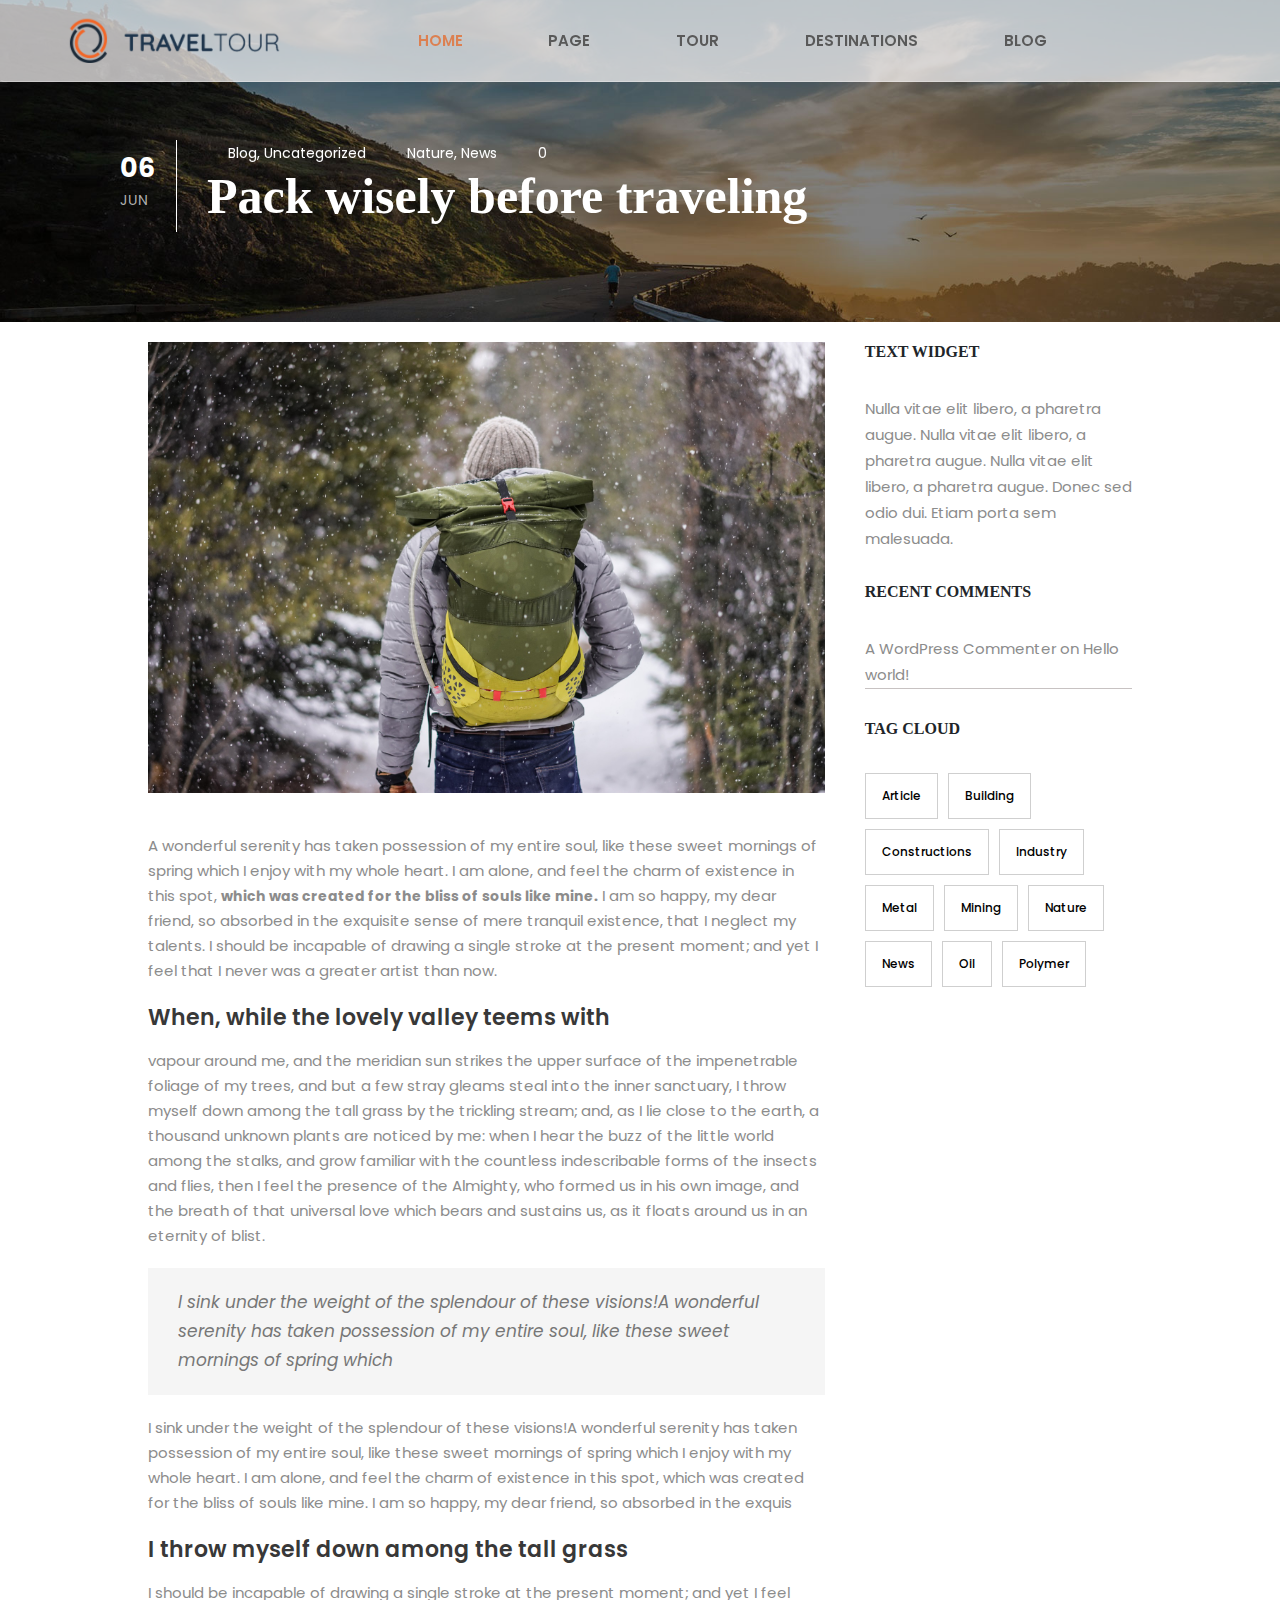
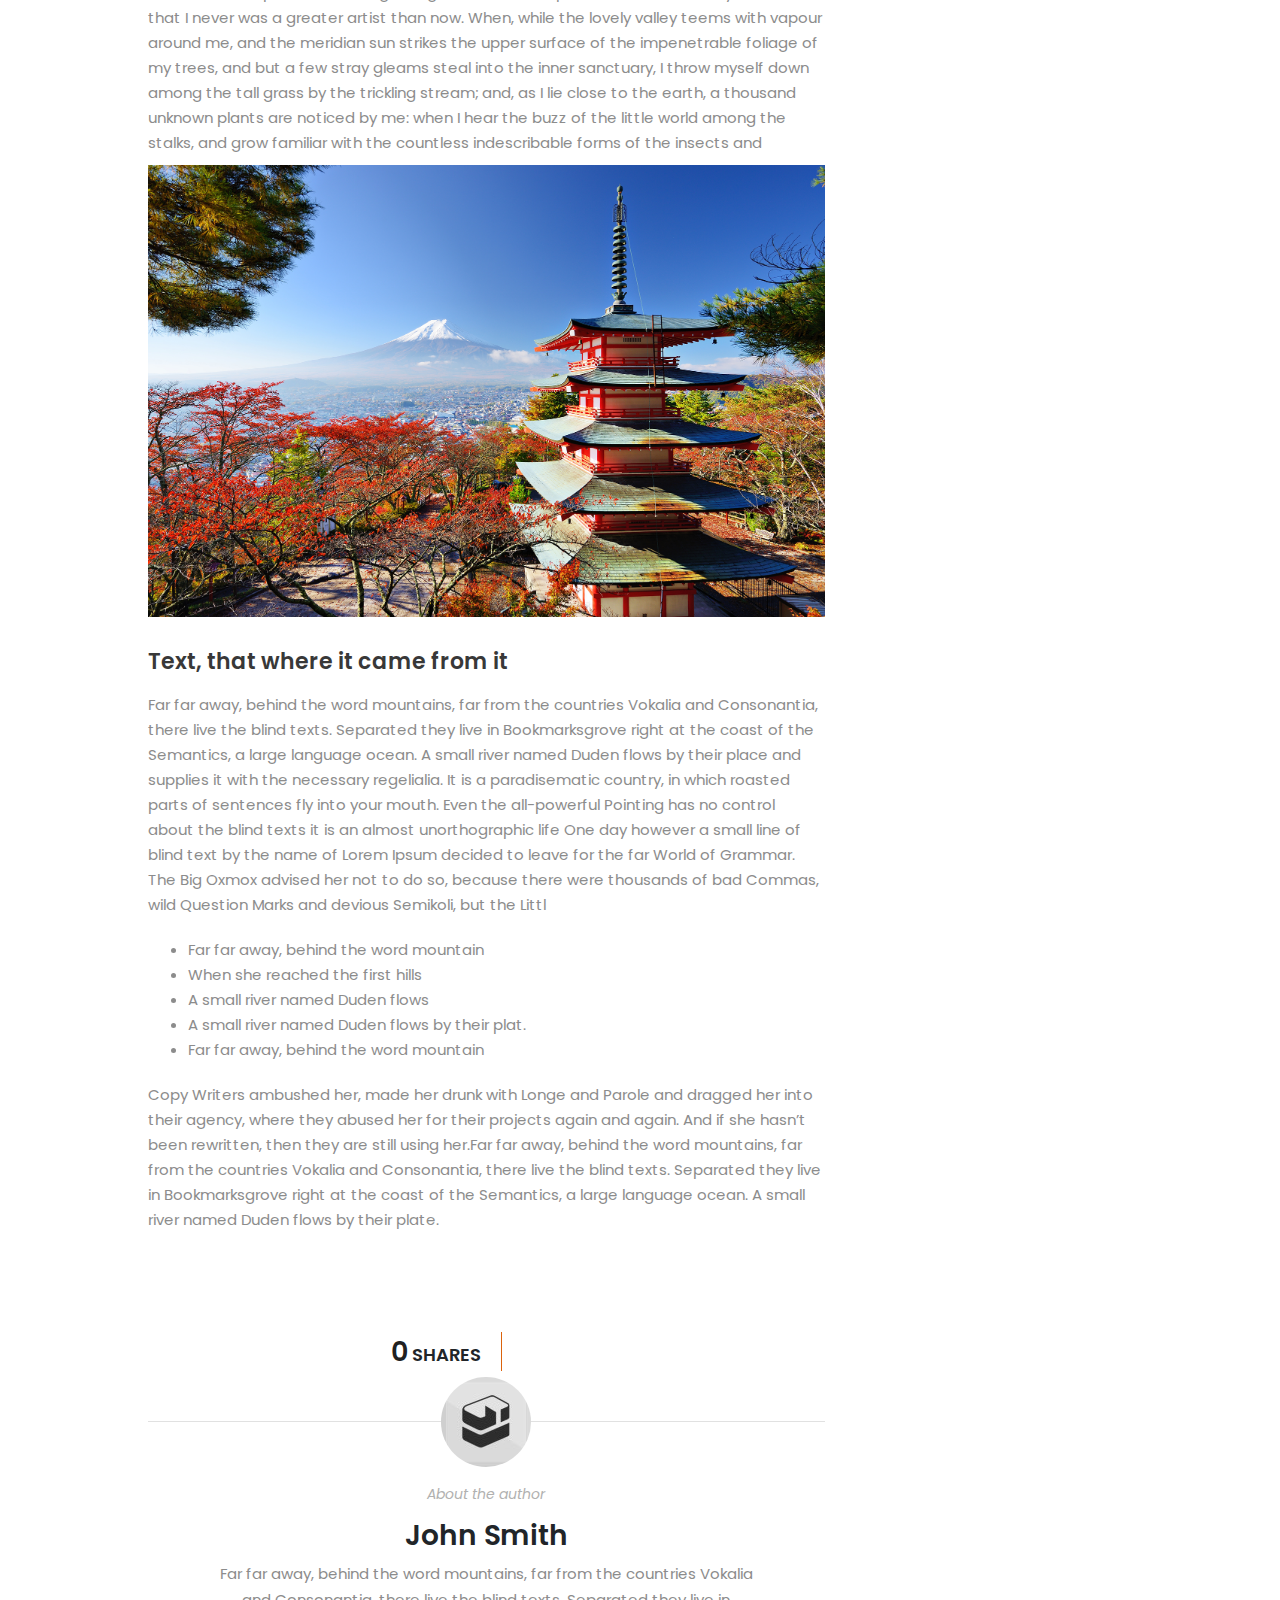
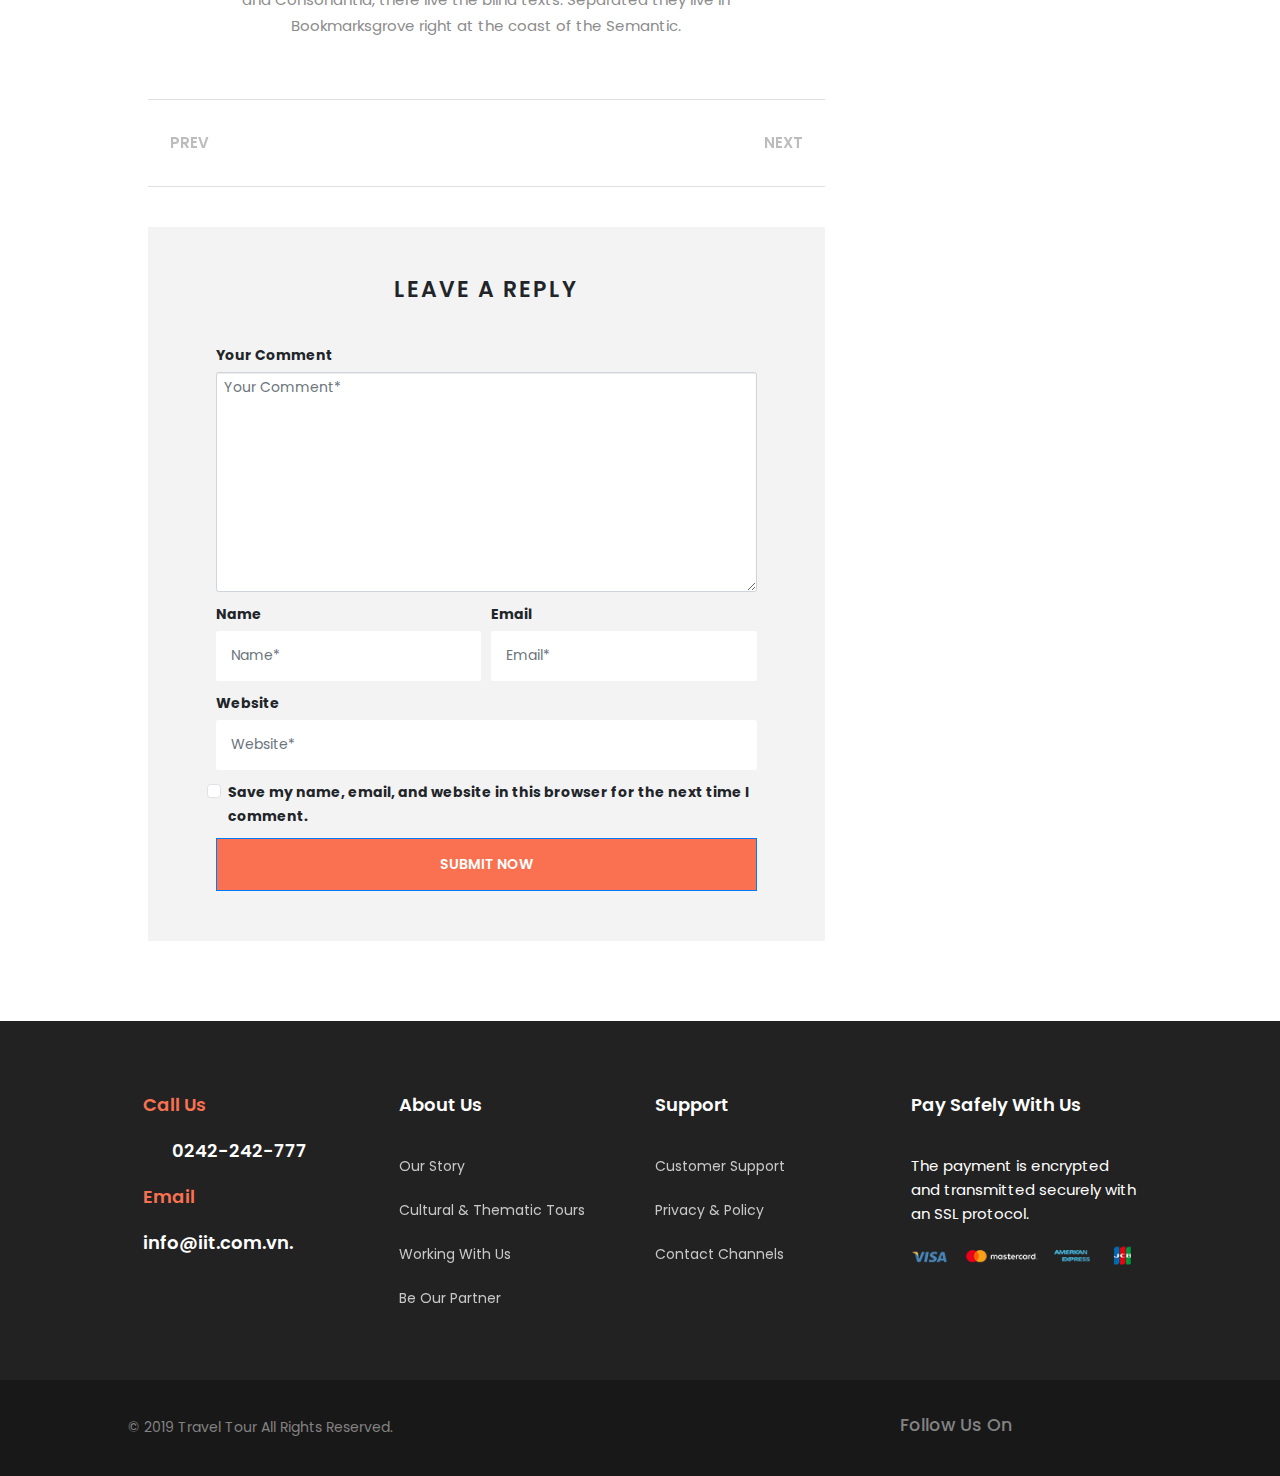
<file: HTML/BlogDetail.html>
<!DOCTYPE html>
<html lang="en">
<head>
    <meta charset="UTF-8">
    <meta http-equiv="X-UA-Compatible" content="IE=edge">
    <meta name="viewport" content="width=device-width, initial-scale=1.0">
    <link href="https://fonts.googleapis.com/css2?family=Poppins:wght@300;400;600&family=Roboto:ital,wght@1,900&display=swap" rel="stylesheet">
    <link rel="stylesheet" href="https://cdnjs.cloudflare.com/ajax/libs/font-awesome/6.4.0/css/all.min.css" integrity="sha512-iecdLmaskl7CVkqkXNQ/ZH/XLlvWZOJyj7Yy7tcenmpD1ypASozpmT/E0iPtmFIB46ZmdtAc9eNBvH0H/ZpiBw==" crossorigin="anonymous" referrerpolicy="no-referrer" />
    <link rel="preconnect" href="https://fonts.googleapis.com">
    <link rel="preconnect" href="https://fonts.gstatic.com" crossorigin>
    <!-- <link href="https://fonts.googleapis.com/css2?family=Open+Sans:wght@300&family=Playfair+Display&family=Poppins:wght@300;400;600&family=Roboto:ital,wght@1,900&display=swap" rel="stylesheet">
    <link rel="preconnect" href="https://fonts.googleapis.com"> -->
    <link rel="preconnect" href="https://fonts.gstatic.com" crossorigin>
    <link href="https://fonts.googleapis.com/css2?family=Open+Sans:wght@300;800&family=Playfair+Display&family=Poppins:wght@300;400;600&family=Roboto:ital,wght@1,900&family=Satisfy&family=Schibsted+Grotesk:ital@1&display=swap" rel="stylesheet">
    <link rel="stylesheet" href="https://cdn.jsdelivr.net/npm/bootstrap@5.3.0-alpha1/dist/css/bootstrap.min.css">
    <link rel="stylesheet" href="https://maxcdn.bootstrapcdn.com/bootstrap/3.4.1/css/bootstrap.min.css">
    <link rel="stylesheet" href="https://maxcdn.bootstrapcdn.com/bootstrap/4.0.0/css/bootstrap.min.css">
    <link href="https://cdn.jsdelivr.net/npm/bootstrap@5.3.0-alpha2/dist/css/bootstrap.min.css" rel="stylesheet" integrity="sha384-aFq/bzH65dt+w6FI2ooMVUpc+21e0SRygnTpmBvdBgSdnuTN7QbdgL+OapgHtvPp" crossorigin="anonymous">    


   
    
    
    
    <title>Blog Detail</title>
    <link rel="stylesheet" href="../CSS/maintravel.css">
    <link rel="stylesheet" href="../MENU/menu.css">
    <link rel="stylesheet" href="../TEST/test.css">


</head>
<body>
<!-- header -->
    <div id="header">
        <div class="homelist">
            <nav class="navbar navbar-expand-lg">
                <div class="container">
                    <div class="logo-and-nav">
                        <a class="navbar-brand" href="../index.html"><img class="logo" src="../IMAGE/logo-v3.png" alt="logo"></a>
                        <!-- <div class="toggle">
                            <div id="container-navbars">
                                  <div id="b1" class="box">
                                      <svg id="i1" class="icon" viewBox="0 0 100 100">
                                      <path id="top-line-1"     d="M30,37 L70,37 Z"></path>
                                      <path id="middle-line-1" 	d="M30,50 L70,50 Z"></path>
                                      <path id="bottom-line-1" 	d="M30,63 L70,63 Z"></path>
                                      </svg>
                                  </div>
                            </div>
                        </div> -->
                        <div class="menu__bar">
                            <i class="fa-solid fa-bars"></i>
                        </div>
                    </div>
                    <div class="collapse navbar-collapse" id="navbarNavDropdown">
                        <ul class="navbar-nav">
                        <li class="nav-item dropdown">
                            <a class="nav-link dropdown-toggle active " aria-current="page" href="../index.html" role="button" data-bs-toggle="dropdown" aria-expanded="false">
                            Home
                            </a>
                        </li>
            
                        <li class="nav-item dropdown">
                            <a class="nav-link dropdown-toggle" href="#" role="button" data-bs-toggle="dropdown" aria-expanded="false">
                            Page
                            </a>
                            <ul class="dropdown-menu">
                            <li><a class="dropdown-item" href="../HTML/AboutUs.html">About Us</a></li>
                            <li><a class="dropdown-item" href="../HTML/OurServices.html">Our Services</a></li>
                            <li><a class="dropdown-item" href="../HTML/Contact.html">Contact Us</a></li>
                            <li><a class="dropdown-item" href="../HTML/Gallery.html">Gallery</a></li>
                            </ul>
                        </li>
            
                        <li class="nav-item dropdown">
                            <a class="nav-link dropdown-toggle" href="#" role="button" data-bs-toggle="dropdown" aria-expanded="false">
                            Tour
                            </a>
                            <ul class="dropdown-menu">
                            <li><a class="dropdown-item" href="../HTML/ListTour.html">Tour List</a></li>
                            <li><a class="dropdown-item" href="../HTML/DetailTour.html">Tour Detail</a></li>
                            </ul>
                        </li>
                        <li class="nav-item dropdown">
                            <a class="nav-link dropdown-toggle" href="#" role="button" data-bs-toggle="dropdown" aria-expanded="false">
                            Destinations
                            </a>
                            <ul class="dropdown-menu">
                            <li><a class="dropdown-item" href="../HTML/Destinations.html">Destinations List</a></li>
                            <li><a class="dropdown-item" href="../HTML/DestinationsDetail.html">Tour Detail</a></li>
                            </ul>
                        </li>
                        <li class="nav-item dropdown">
                            <a class="nav-link dropdown-toggle" href="#" role="button" data-bs-toggle="dropdown" aria-expanded="false">
                            Blog
                            </a>
                            <ul class="dropdown-menu">
                            <li><a class="dropdown-item" href="../HTML/Blog.html">Blog List</a></li>
                            <li><a class="dropdown-item" href="../HTML/BlogDetail.html">Blog Detail</a></li>
                            </ul>
                        </li>
                        </ul>
                    </div>
                    <!-- menu bomile -->
                    <!-- mobile -->
                    <div class="menu__mobile">
                        <ul class="main__menu__mobile">
                            <li class="sub__menu__mobile">
                                <a href="../index.html" class="menu__title__mobile">Home</a>
                            </li>
                            <li class="sub__menu__mobile">
                                <a class="menu__title__mobile">Pages <i class="fa-solid fa-angle-down"></i></a>
                                <ul class="dropdown__menu__mobile">
                                    <li><a href="./AboutUs.html">About Us</a></li>
                                    <li><a href="./OurTeams.html">Our team</a></li>
                                    <li><a href="./ContactUs.html">Contact Us</a></li>
                                    <li><a href="./Faq.html">FAQ</a></li>
                                </ul>
                            </li>
                            <li class="sub__menu__mobile">
                                <a  class="menu__title__mobile">Destinations <i class="fa-solid fa-angle-down"></i></a>
                                <ul class="dropdown__menu__mobile">
                                    <li><a href="./Destinations.html">Destinations List</a></li>
                                    <li><a href=".//DestinationsDetail.html">Destinations Detail</a></li>
                                </ul>
                            </li>
                            <li class="sub__menu__mobile">
                                <a class="menu__title__mobile">Tour <i class="fa-solid fa-angle-down"></i></a>
                                <ul class="dropdown__menu__mobile">
                                    <li><a href="./ListTour.html">Tour List</a></li>
                                    <li><a href="./DetailTour.html">Tour Detail</a></li>
                                </ul>
                            </li>
                            <li class="sub__menu__mobile">
                                <a  class="menu__title__mobile">Blog <i class="fa-solid fa-angle-down"></i></a>
                                <ul class="dropdown__menu__mobile">
                                    <li><a href="./Blog.html">Blog List</a></li>
                                    <li><a href="./BlogDetail.html">Blog Detail</a></li>
                                </ul>
                            </li>
                        </ul>
                    </div>

                    
                    <!-- end  -->
                    <div class="btn-box-search">
                        <div id="search">
                            <i class="fa-solid fa-x btn-close-search"></i>
                            <i class="fa-sharp fa-solid fa-magnifying-glass fa-rotate-90 btn-open"></i>
                        </div>
                        <div id="box-search" class="test-search">
                            <div class="all-bnt-search">
                                <input type="text" class="input-now" placeholder="Search..." name="s" autocomplete="off">
                                <a href="" class="link-to-search-resuft"><button type="submit" class="find-n">Find Now</button></a>
                            </div>
                        </div>
                    </div>
                </div>
              </nav>
        </div>
    </div>
<!-- content -->
    <div id="container-blg-detail-d">
    <!-- bgt-under menu -->
        <div class="bgr-under-menu">
            <div class="all-bgr-under-menu-or-srs">   
                <div class="txt-ab-mn">
                    <div class="all-txt-ngn">
                        <div class="month-lg">
                            <div class="name-moth">06</div>
                            <div class="kh-month">Jun</div>
                        </div>
                        <div class="txt-title-bergor">
                            <div class="timing-bg">
                                <!-- <span class="timing-blg on"><a href="#" class="link-for-glg">June 6, 2016</a></span> -->
                                <span class="timing-blg-2st on"><a href="#" class="link-for-glg">Blog, Uncategorized</a></span>
                                <span class="timing-blg-st on"><a href="#" class="link-for-glg">Nature, News</a></span>
                                <span class="timing-blg-3st on"><a href="#" class="link-for-glg">0</a></span>
                            </div>
                            <h1 class="abs">Pack wisely before traveling</h1>
                            <!-- <p class="ud-abs">A small river named Duden flows by their place.</p> -->
                        </div> 
                    </div>
                </div>
            </div>
        </div>
        <!-- content -->
        <div class="all-blg-detail-d">
            <div class="all-content-blog-detail">
                <div class="blog-detail-left">
                    <div class="img-and-text-bg">
                        <div class="img-bg-dl hovereffect">
                            <div class="overlay-blg"></div>
                            <img src="../IMAGE/img-log-left1.jpg" alt="Blog Detail Img" class="for-blg img-responsive">
                            <!-- <div class="sticky">STICKY POST</div> -->
                        </div>
                        <div class="txt-bg">
                            <!-- <div class="timing-bg">
                                <span class="timing-blg on"><a href="#" class="link-for-glg">June 6, 2016</a></span>
                                <span class="timing-blg-st on"><a href="#" class="link-for-glg">John Smith</a></span>
                                <span class="timing-blg-2st on"><a href="#" class="link-for-glg">Blog, Uncategorized</a></span>
                                <span class="timing-blg-3st on"><a href="#" class="link-for-glg">0</a></span>
                            </div> -->
                            <div class="tip-travel">
                                <!-- <a href="#" class="name-tip">Pack wisely before traveling</a> -->
                                <p class="inf-tip">A wonderful serenity has taken possession of my entire soul, like these sweet mornings of spring which I enjoy with my whole heart. I am alone, and feel the charm of existence in this spot, <b>which was created for the bliss of souls like mine.</b> I am so happy, my dear friend, so absorbed in the exquisite sense of mere tranquil existence, that I neglect my talents. I should be incapable of drawing a single stroke at the present moment; and yet I feel that I never was a greater artist than now.</p>
                                <!-- <button class="read-mr-bg">Read More</button> -->
                                <h1 class="when-while">When, while the lovely valley teems with</h1>
                                <p class="inf-tip">vapour around me, and the meridian sun strikes the upper surface of the impenetrable foliage of my trees, and but a few stray gleams steal into the inner sanctuary, I throw myself down among the tall grass by the trickling stream; and, as I lie close to the earth, a thousand unknown plants are noticed by me: when I hear the buzz of the little world among the stalks, and grow familiar with the countless indescribable forms of the insects and flies, then I feel the presence of the Almighty, who formed us in his own image, and the breath of that universal love which bears and sustains us, as it floats around us in an eternity of blist.</p>
                            </div>
                            <div class="box-txt">
                                <p class="in-box-txt">I sink under the weight of the splendour of these visions!A wonderful serenity has taken possession of my entire soul, like these sweet mornings of spring which</p>
                            </div>
                            <div class="tip-travel">
                                <!-- <a href="#" class="name-tip">Pack wisely before traveling</a> -->
                                <p class="inf-tip">I sink under the weight of the splendour of these visions!A wonderful serenity has taken possession of my entire soul, like these sweet mornings of spring which I enjoy with my whole heart. I am alone, and feel the charm of existence in this spot, which was created for the bliss of souls like mine. I am so happy, my dear friend, so absorbed in the exquis</p>
                                <!-- <button class="read-mr-bg">Read More</button> -->
                                <h1 class="when-while">I throw myself down among the tall grass</h1>
                                <p class="inf-tip">I should be incapable of drawing a single stroke at the present moment; and yet I feel that I never was a greater artist than now. When, while the lovely valley teems with vapour around me, and the meridian sun strikes the upper surface of the impenetrable foliage of my trees, and but a few stray gleams steal into the inner sanctuary, I throw myself down among the tall grass by the trickling stream; and, as I lie close to the earth, a thousand unknown plants are noticed by me: when I hear the buzz of the little world among the stalks, and grow familiar with the countless indescribable forms of the insects and</p>
                            </div>
                            <div class="img-bg-dl hovereffect">
                                <div class="overlay-blg"></div>
                                <img src="../IMAGE/img-2-blog-detail.jpg" alt="Blog Detail Img" class="for-blg img-responsive">
                                <!-- <div class="sticky">STICKY POST</div> -->
                            </div>
                            <div class="tip-travel">
                                <!-- <a href="#" class="name-tip">Pack wisely before traveling</a> -->
                                <!-- <p class="inf-tip">I sink under the weight of the splendour of these visions!A wonderful serenity has taken possession of my entire soul, like these sweet mornings of spring which I enjoy with my whole heart. I am alone, and feel the charm of existence in this spot, which was created for the bliss of souls like mine. I am so happy, my dear friend, so absorbed in the exquis</p> -->
                                <!-- <button class="read-mr-bg">Read More</button> -->
                                <h1 class="when-while">Text, that where it came from it</h1>
                                <p class="inf-tip">Far far away, behind the word mountains, far from the countries Vokalia and Consonantia, there live the blind texts. Separated they live in Bookmarksgrove right at the coast of the Semantics, a large language ocean. A small river named Duden flows by their place and supplies it with the necessary regelialia. It is a paradisematic country, in which roasted parts of sentences fly into your mouth. Even the all-powerful Pointing has no control about the blind texts it is an almost unorthographic life One day however a small line of blind text by the name of Lorem Ipsum decided to leave for the far World of Grammar. The Big Oxmox advised her not to do so, because there were thousands of bad Commas, wild Question Marks and devious Semikoli, but the Littl</p>
                            </div>
                            <div class="ulne">
                                <ul class="mono">
                                    <li>Far far away, behind the word mountain</li>
                                    <li>When she reached the first hills</li>
                                    <li>A small river named Duden flows</li>
                                    <li>A small river named Duden flows by their plat.</li>
                                    <li>Far far away, behind the word mountain</li>
                                </ul>
                            </div>
                            <div class="tip-travel">
                                <!-- <a href="#" class="name-tip">Pack wisely before traveling</a> -->
                                <!-- <p class="inf-tip">I sink under the weight of the splendour of these visions!A wonderful serenity has taken possession of my entire soul, like these sweet mornings of spring which I enjoy with my whole heart. I am alone, and feel the charm of existence in this spot, which was created for the bliss of souls like mine. I am so happy, my dear friend, so absorbed in the exquis</p> -->
                                <!-- <button class="read-mr-bg">Read More</button> -->
                                <!-- <h1 class="when-while">Text, that where it came from it</h1> -->
                                <p class="inf-tip">Copy Writers ambushed her, made her drunk with Longe and Parole and dragged her into their agency, where they abused her for their projects again and again. And if she hasn’t been rewritten, then they are still using her.Far far away, behind the word mountains, far from the countries Vokalia and Consonantia, there live the blind texts. Separated they live in Bookmarksgrove right at the coast of the Semantics, a large language ocean. A small river named Duden flows by their plate.</p>
                            </div>
                            <!-- all next ,prev -->
                            <div class="all-next-and-prev">
                                <div class="share-and-icon">
                                    <div class="share-ne">
                                        <span class="number-zero">0</span>
                                        <span class="shre">Shares</span>
                                    </div>
                                    <div class="con-nee-mono">
                                        <div class="all-icon-br">
                                            <a href="#" class="link-to-mxh">
                                                <span class="mxh"><i class="fa-brands fa-facebook"></i></span>
                                            </a>
                                            <a href="#" class="link-to-mxh">
                                                <span class="mxh"><i class="fa-brands fa-pinterest-p"></i></span>
                                            </a>
                                            <a href="#" class="link-to-mxh">
                                                <span class="mxh"><i class="fa-brands fa-twitter"></i></span>
                                            </a>
                                            <!-- <a href="#" class="link-to-mxh">
                                                <span class="mxh"><i class="fa-brands fa-youtube"></i></span>
                                            </a>
                                            <a href="#" class="link-to-mxh">
                                                <span class="mxh"><i class="fa-brands fa-instagram"></i></span>
                                            </a> -->
                                        </div>
                                    </div>
                                </div>
                                <div class="name-person">
                                    <div class="img-sd">
                                        <img src="../IMAGE/blog-detail-new.png" alt="" class="by-blogg">
                                    </div>
                                    <div class="txt-preo">
                                        <p class="about-pre">About the author</p>
                                        <h1 class="my-name">John Smith</h1>
                                        <span class="info-name">Far far away, behind the word mountains, far from the countries Vokalia and Consonantia, there live the blind texts. Separated they live in Bookmarksgrove right at the coast of the Semantic.</span>
                                    </div>
                                </div>
                                <div class="prev-and-next">
                                    <a href="#" class="link-chiu">
                                        <span class="prev nex">Prev</span>
                                    </a>
                                    <a href="#" class="link-chiu">
                                        <span class="next nex">Next</span>
                                    </a>
                                </div>
                            </div>
                            <!-- LEAVE US YOUR INFO -->
                            <div class="leave-us">
                                <div class="all-leave-us">
                                    <div class="op-form">
                                        <div class="txt-on-form">
                                            <h1 class="leave-us">LEAVE A REPLY</h1>
                                            <!-- <p class="your-if">and we will get back to you.</p> -->
                                        </div>
                                        <form>
                                            <div class="form-group">
                                                <label for="inputAddress2">Your Comment</label>
                                                <textarea class="form-control" id="exampleFormControlTextarea1" rows="10" placeholder="Your Comment*"></textarea>
                                            </div>
                                            <div class="form-row">
                                            <div class="form-group col-md-6">
                                                <label for="inputEmail4">Name</label>
                                                <input type="email" class="form-control" id="inputEmail4" placeholder="Name*">
                                            </div>
                                            <div class="form-group col-md-6">
                                                <label for="inputPassword4">Email</label>
                                                <input type="text" class="form-control" id="inputPassword4" placeholder="Email*">
                                            </div>
                                            </div>
                                            <div class="form-group">
                                            <label for="inputAddress">Website</label>
                                            <input type="text" class="form-control" id="inputAddress" placeholder="Website*">
                                            </div>
                                            
                                            <!-- <div class="form-row">
                                            <div class="form-group col-md-6">
                                                <label for="inputCity">City</label>
                                                <input type="text" class="form-control" id="inputCity">
                                            </div>
                                            <div class="form-group col-md-4">
                                                <label for="inputState">State</label>
                                                <select id="inputState" class="form-control">
                                                <option selected>Choose...</option>
                                                <option>...</option>
                                                </select>
                                            </div>
                                            <div class="form-group col-md-2">
                                                <label for="inputZip">Zip</label>
                                                <input type="text" class="form-control" id="inputZip">
                                            </div>
                                            </div> -->
                                            <div class="form-group">
                                            <div class="form-check">
                                                <input class="form-check-input" type="checkbox" id="gridCheck">
                                                <label class="form-check-label" for="gridCheck">
                                                    Save my name, email, and website in this browser for the next time I comment.
                                                </label>
                                            </div>
                                            </div>
                                            <button type="submit" class="btn btn-primary">Submit now</button>
                                        </form> 
                                    </div>
                                </div>
                            </div>
                        </div>
                    </div>
                </div>
                <!-- right -->
                <div class="blog-detail-right">
                    <div class="all-blog-detail-right">
                        <div class="text-widget general">
                            <h1 class="title-lg-right">TEXT WIDGET</h1>
                            <div class="if-text-widget">Nulla vitae elit libero, a pharetra augue. Nulla vitae elit libero, a pharetra augue. Nulla vitae elit libero, a pharetra augue. Donec sed odio dui. Etiam porta sem malesuada.
                            </div>

                        </div>
                        
                        <div class="recent-comment general">
                            <h1 class="title-lg-right">RECENT COMMENTS</h1>
                            <div class="if-text-widget">A WordPress Commenter on Hello world! </div>

                        </div>
                        <div class="tag-cloud general">
                            <h1 class="title-lg-right">TAG CLOUD</h1>
                            <div class="ten-link">
                                <a href="#" class="link-lg-detal">Article</a>
                                <a href="#" class="link-lg-detal">Building</a>
                                <a href="#" class="link-lg-detal">Constructions</a>
                                <a href="#" class="link-lg-detal">Industry</a>
                                <a href="#" class="link-lg-detal">Metal</a>
                                <a href="#" class="link-lg-detal">Mining</a>
                                <a href="#" class="link-lg-detal">Nature</a>
                                <a href="#" class="link-lg-detal">News</a>
                                <a href="#" class="link-lg-detal">Oil</a>
                                <a href="#" class="link-lg-detal">Polymer</a>

                            </div>

                        </div>
                    </div>
                </div>
            </div>
        </div>
    </div>




<!-- footer -->
    <div id="footer">
        <div class="all-row-footer">
            <div class="row footer">
                <div class="col">
                    <div class="title-footer">
                        <h1 class="cl-us sp">Call Us</h1>
                    </div>
                    <div class="info-footer">
                        <span class="number call-ft">0242-242-777</span>
                    </div>
                    <div class="title-footer">
                        <h1 class="cl-us sp">Email</h1>
                    </div>
                    <div class="info-footer">
                        <span class="number">info@iit.com.vn.</span>
                    </div>
                </div>
                <div class="col">
                    <div class="title-footer">
                        <h1 class="cl-us">About Us</h1>
                    </div>
                    <div class="link-cotu">
                        <div class="four-link">
                            <a href="#" class="link-to-city">
                                <span class="tx-a">Our Story</span>
                            </a>
                            <a href="#" class="link-to-city">
                                <span class="tx-a">Cultural & Thematic Tours</span>
                            </a>
                            <a href="#" class="link-to-city">
                                <span class="tx-a">Working With Us</span>
                            </a>
                            <a href="#" class="link-to-city">
                                <span class="tx-a">Be Our Partner</span>
                            </a>
                        </div>
                    </div>
                </div>
                <div class="col">
                    <div class="title-footer">
                        <h1 class="cl-us">Support</h1>
                    </div>
                    <div class="link-cotu">
                        <div class="four-link">
                            <a href="#" class="link-to-city">
                                <span class="tx-a">Customer Support</span>
                            </a>
                            <a href="#" class="link-to-city">
                                <span class="tx-a">Privacy & Policy</span>
                            </a>
                            <a href="#" class="link-to-city">
                                <span class="tx-a">Contact Channels</span>
                            </a>
                        </div>
                    </div>
                </div>
                <div class="col">
                    <div class="title-footer">
                        <h1 class="cl-us">Pay Safely With Us</h1>
                    </div>
                    <div class="text-with-img">
                        <div class="for-text-ft">
                            <p class="pay">The payment is encrypted and transmitted securely with an SSL protocol.</p>
                        </div>
                        <div class="ig-ft">
                            <img src="../IMAGE/img-footer.png" alt="" class="lg-ft">
                        </div>
                    </div>
                </div>
            </div>
        </div>
    </div>
<!-- under-footer -->
    <div class="under-footer">
        <div class="all-under-footer">
            <div class="under-footer-left">© 2019 Travel Tour  All Rights Reserved.</div>
            <div class="under-footer-right">
                <div class="fl-us">
                    <h3 class="our-us">Follow Us On </h3>
                    <div class="all-icon-fl-us">
                        <div class="all-icon-br">
                            <a href="#" class="link-to-mxh">
                                <span class="mxh"><i class="fa-brands fa-facebook"></i></span>
                            </a>
                            <a href="#" class="link-to-mxh">
                                <span class="mxh"><i class="fa-brands fa-pinterest-p"></i></span>
                            </a>
                            <a href="#" class="link-to-mxh">
                                <span class="mxh"><i class="fa-brands fa-twitter"></i></span>
                            </a>
                            <a href="#" class="link-to-mxh">
                                <span class="mxh"><i class="fa-brands fa-youtube"></i></span>
                            </a>
                            <a href="#" class="link-to-mxh">
                                <span class="mxh"><i class="fa-brands fa-instagram"></i></span>
                            </a>
                        </div>
                        <!-- <span class="icon-fl-us"></span> -->
                    </div>
                </div>
            </div>
        </div>
    </div>
<!-- on top -->
    <div class="click-ontop">
        <a href="#" class="link-to-top">
            <button class="click-me" href="#"><i class="fa-solid fa-caret-up" style="color: #dc8051;"></i></button>
        </a>
    </div>
<!-- -->

    <!-- <script> -->



    <script src="https://cdnjs.cloudflare.com/ajax/libs/jquery/3.6.4/jquery.min.js" integrity="sha512-pumBsjNRGGqkPzKHndZMaAG+bir374sORyzM3uulLV14lN5LyykqNk8eEeUlUkB3U0M4FApyaHraT65ihJhDpQ==" crossorigin="anonymous" referrerpolicy="no-referrer"></script>
    <script src="https://cdnjs.cloudflare.com/ajax/libs/bootstrap/5.2.3/js/bootstrap.min.js" integrity="sha512-1/RvZTcCDEUjY/CypiMz+iqqtaoQfAITmNSJY17Myp4Ms5mdxPS5UV7iOfdZoxcGhzFbOm6sntTKJppjvuhg4g==" crossorigin="anonymous" referrerpolicy="no-referrer"></script>


    <!-- <script src="../JS/styletravel.js"></script> -->
    <script src="../MENU/menujs.js"></script>
    <script src="../TEST/testjs.js"></script>


    <script>
        
        $(window).scroll(function () {
            if ($(this).scrollTop() > 500) {
                $('.click-ontop').addClass('gogo');
            }
            else {
                $('.click-ontop').removeClass('gogo');
            }
        })
    </script>
</body>
</html>
</file>
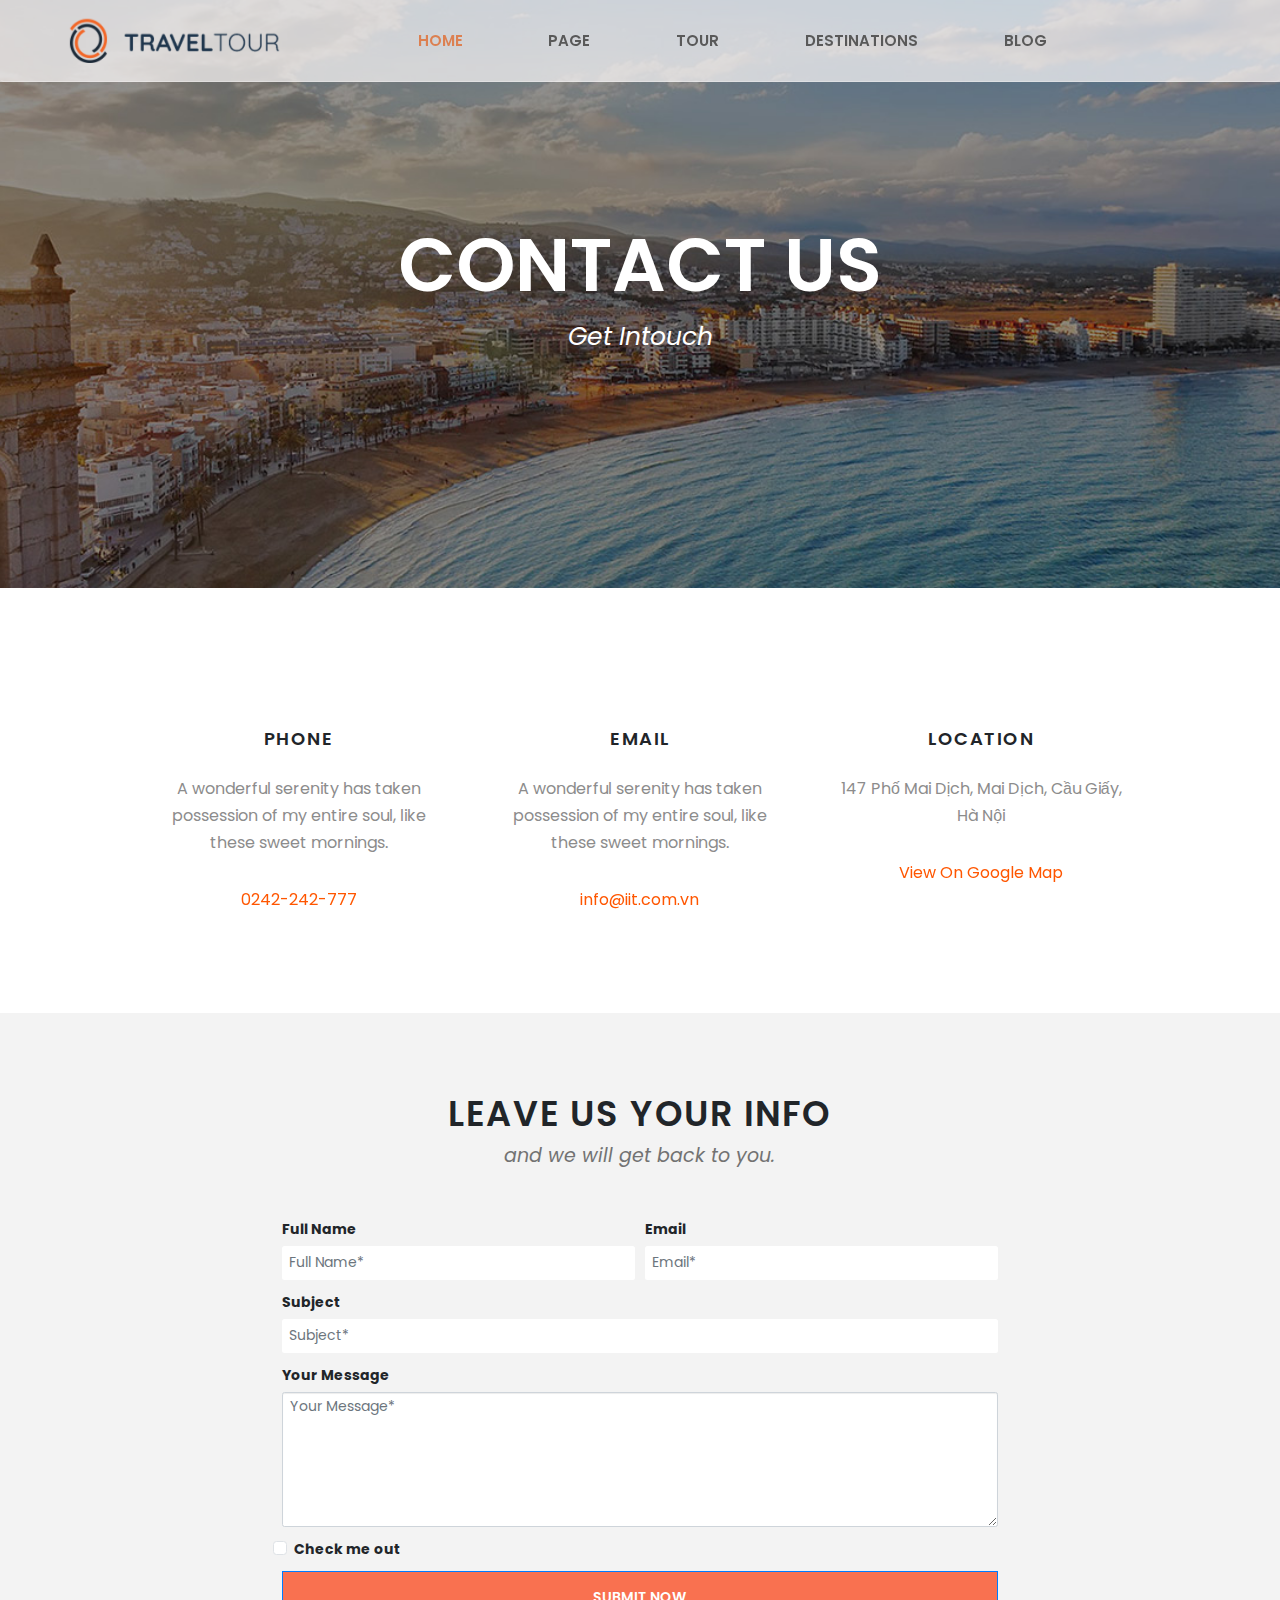
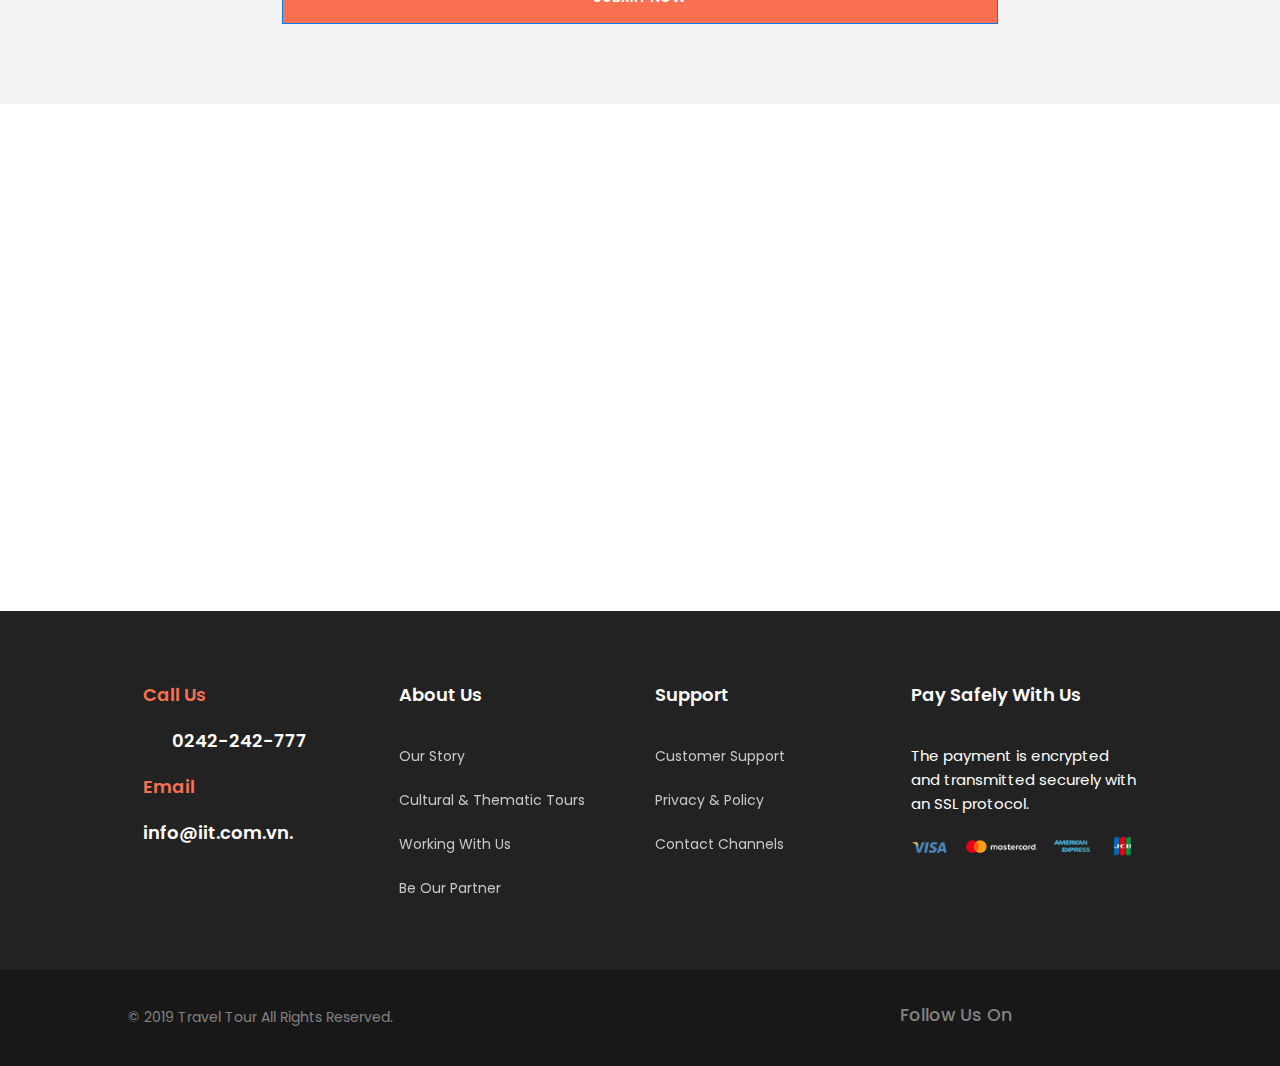
<file: HTML/Contact.html>
<!DOCTYPE html>
<html lang="en">
<head>
    <meta charset="UTF-8">
    <meta http-equiv="X-UA-Compatible" content="IE=edge">
    <meta name="viewport" content="width=device-width, initial-scale=1.0">
    <link href="https://fonts.googleapis.com/css2?family=Poppins:wght@300;400;600&family=Roboto:ital,wght@1,900&display=swap" rel="stylesheet">
    <link rel="stylesheet" href="https://cdnjs.cloudflare.com/ajax/libs/font-awesome/6.4.0/css/all.min.css" integrity="sha512-iecdLmaskl7CVkqkXNQ/ZH/XLlvWZOJyj7Yy7tcenmpD1ypASozpmT/E0iPtmFIB46ZmdtAc9eNBvH0H/ZpiBw==" crossorigin="anonymous" referrerpolicy="no-referrer" />
    <link rel="preconnect" href="https://fonts.googleapis.com">
    <link rel="preconnect" href="https://fonts.gstatic.com" crossorigin>
    <!-- <link href="https://fonts.googleapis.com/css2?family=Open+Sans:wght@300&family=Playfair+Display&family=Poppins:wght@300;400;600&family=Roboto:ital,wght@1,900&display=swap" rel="stylesheet">
    <link rel="preconnect" href="https://fonts.googleapis.com"> -->
    <link rel="preconnect" href="https://fonts.gstatic.com" crossorigin>
    <link href="https://fonts.googleapis.com/css2?family=Open+Sans:wght@300;800&family=Playfair+Display&family=Poppins:wght@300;400;600&family=Roboto:ital,wght@1,900&family=Satisfy&family=Schibsted+Grotesk:ital@1&display=swap" rel="stylesheet">
    <link rel="stylesheet" href="https://cdn.jsdelivr.net/npm/bootstrap@5.3.0-alpha1/dist/css/bootstrap.min.css">
    <link rel="stylesheet" href="https://maxcdn.bootstrapcdn.com/bootstrap/3.4.1/css/bootstrap.min.css">
    <link rel="stylesheet" href="https://maxcdn.bootstrapcdn.com/bootstrap/4.0.0/css/bootstrap.min.css">
    <link href="https://cdn.jsdelivr.net/npm/bootstrap@5.3.0-alpha2/dist/css/bootstrap.min.css" rel="stylesheet" integrity="sha384-aFq/bzH65dt+w6FI2ooMVUpc+21e0SRygnTpmBvdBgSdnuTN7QbdgL+OapgHtvPp" crossorigin="anonymous">    



    <title>Contact Us</title>


    <link rel="stylesheet" href="../CSS/maintravel.css">
    <link rel="stylesheet" href="../MENU/menu.css">
    <link rel="stylesheet" href="../TEST/test.css" />



</head>
<body>
<!-- header -->
    <div id="header">
        <div class="homelist">
            <nav class="navbar navbar-expand-lg">
                <div class="container">
                    <div class="logo-and-nav">
                        <a class="navbar-brand" href="../index.html"><img class="logo" src="../IMAGE/logo-v3.png" alt="logo"></a>
                        <!-- <div class="toggle">
                            <div id="container-navbars">
                                <div id="b1" class="box">
                                    <svg id="i1" class="icon" viewBox="0 0 100 100">
                                    <path id="top-line-1"     d="M30,37 L70,37 Z"></path>
                                    <path id="middle-line-1" 	d="M30,50 L70,50 Z"></path>
                                    <path id="bottom-line-1" 	d="M30,63 L70,63 Z"></path>
                                    </svg>
                                </div>
                            </div>
                        </div> -->
                        <div class="menu__bar">
                            <i class="fa-solid fa-bars"></i>
                        </div>
                    </div>
                    <div class="collapse navbar-collapse" id="navbarNavDropdown">
                        <ul class="navbar-nav">
                        <li class="nav-item dropdown">
                            <a class="nav-link dropdown-toggle active " aria-current="page" href="../index.html" role="button" data-bs-toggle="dropdown" aria-expanded="false">
                            Home
                            </a>
                        </li>
            
                        <li class="nav-item dropdown">
                            <a class="nav-link dropdown-toggle" href="#" role="button" data-bs-toggle="dropdown" aria-expanded="false">
                            Page
                            </a>
                            <ul class="dropdown-menu">
                            <li><a class="dropdown-item" href="../HTML/AboutUs.html">About Us</a></li>
                            <li><a class="dropdown-item" href="../HTML/OurServices.html">Our Services</a></li>
                            <li><a class="dropdown-item" href="../HTML/Contact.html">Contact Us</a></li>
                            <li><a class="dropdown-item" href="../HTML/Gallery.html">Gallery</a></li>
                            </ul>
                        </li>
            
                        <li class="nav-item dropdown">
                            <a class="nav-link dropdown-toggle" href="#" role="button" data-bs-toggle="dropdown" aria-expanded="false">
                            Tour
                            </a>
                            <ul class="dropdown-menu">
                            <li><a class="dropdown-item" href="../HTML/ListTour.html">Tour List</a></li>
                            <li><a class="dropdown-item" href="../HTML/DetailTour.html">Tour Detail</a></li>
                            </ul>
                        </li>
                        <li class="nav-item dropdown">
                            <a class="nav-link dropdown-toggle" href="#" role="button" data-bs-toggle="dropdown" aria-expanded="false">
                            Destinations
                            </a>
                            <ul class="dropdown-menu">
                            <li><a class="dropdown-item" href="../HTML/Destinations.html">Destinations List</a></li>
                            <li><a class="dropdown-item" href="../HTML/DestinationsDetail.html">Tour Detail</a></li>
                            </ul>
                        </li>
                        <li class="nav-item dropdown">
                            <a class="nav-link dropdown-toggle" href="#" role="button" data-bs-toggle="dropdown" aria-expanded="false">
                            Blog
                            </a>
                            <ul class="dropdown-menu">
                            <li><a class="dropdown-item" href="../HTML/Blog.html">Blog List</a></li>
                            <li><a class="dropdown-item" href="../HTML/BlogDetail.html">Blog Detail</a></li>
                            </ul>
                        </li>
                        </ul>
                    </div>
                    <!-- menu bomile -->
                    <!-- mobile -->
                    <div class="menu__mobile">
                        <ul class="main__menu__mobile">
                            <li class="sub__menu__mobile">
                                <a href="../index.html" class="menu__title__mobile">Home</a>
                            </li>
                            <li class="sub__menu__mobile">
                                <a class="menu__title__mobile">Pages <i class="fa-solid fa-angle-down"></i></a>
                                <ul class="dropdown__menu__mobile">
                                    <li><a href="./AboutUs.html">About Us</a></li>
                                    <li><a href="./OurTeams.html">Our team</a></li>
                                    <li><a href="./ContactUs.html">Contact Us</a></li>
                                    <li><a href="./Faq.html">FAQ</a></li>
                                </ul>
                            </li>
                            <li class="sub__menu__mobile">
                                <a  class="menu__title__mobile">Destinations <i class="fa-solid fa-angle-down"></i></a>
                                <ul class="dropdown__menu__mobile">
                                    <li><a href="./Destinations.html">Destinations List</a></li>
                                    <li><a href=".//DestinationsDetail.html">Destinations Detail</a></li>
                                </ul>
                            </li>
                            <li class="sub__menu__mobile">
                                <a class="menu__title__mobile">Tour <i class="fa-solid fa-angle-down"></i></a>
                                <ul class="dropdown__menu__mobile">
                                    <li><a href="./ListTour.html">Tour List</a></li>
                                    <li><a href="./DetailTour.html">Tour Detail</a></li>
                                </ul>
                            </li>
                            <li class="sub__menu__mobile">
                                <a  class="menu__title__mobile">Blog <i class="fa-solid fa-angle-down"></i></a>
                                <ul class="dropdown__menu__mobile">
                                    <li><a href="./Blog.html">Blog List</a></li>
                                    <li><a href="./BlogDetail.html">Blog Detail</a></li>
                                </ul>
                            </li>
                        </ul>
                    </div>

                    
                    <!-- end  -->
                    <div class="btn-box-search">
                        <div id="search">
                            <i class="fa-solid fa-x btn-close-search"></i>
                            <i class="fa-sharp fa-solid fa-magnifying-glass fa-rotate-90 btn-open"></i>
                        </div>
                        <div id="box-search" class="test-search">
                            <div class="all-bnt-search">
                                <input type="text" class="input-now" placeholder="Search..." name="s" autocomplete="off">
                                <a href="" class="link-to-search-resuft"><button type="submit" class="find-n">Find Now</button></a>
                            </div>
                        </div>
                    </div>
                </div>
            </nav>
        </div>
    </div>
<!-- content Contact Us -->
    <div id="container-contact-us">
        <div class="bgr-under-contact-us">
            <div class="all-bgr-under-contact-us">
                <div class="txt-ctu">
                    <h1 class="con-us">CONTACT US</h1>
                    <p class="ac-us">Get Intouch</p>
                </div>
            </div>
        </div>
        <!-- 3 contact us -->
        <div class="all-three-st">
            <div class="row contac-us-re">
                <div class="col">
                    <div class="all-if-contac-us">
                        <div class="icon-ct-us">
                            <i class="fa-solid fa-phone ic-ct"></i>
                        </div>
                        <div class="phone">
                            <h1 class="phn">PHONE</h1>
                            <p class="wonderful">A wonderful serenity has taken possession of my entire soul, like these sweet mornings.</p>
                            <a href="#" class="tt-ct-us">0242-242-777</a>
                        </div>
                    </div>
                </div>
                <!-- 2 -->
                <div class="col">
                    <div class="all-if-contac-us">
                        <div class="icon-ct-us">
                            <i class="fa-regular fa-envelope ic-ct"></i>
                        </div>
                        <div class="phone">
                            <h1 class="phn">EMAIL</h1>
                            <p class="wonderful">A wonderful serenity has taken possession of my entire soul, like these sweet mornings.</p>
                            <a href="#" class="tt-ct-us"> info@iit.com.vn</a>
                        </div>
                    </div>
                </div>
                <!-- 3 -->
                <div class="col">
                    <div class="all-if-contac-us">
                        <div class="icon-ct-us">
                            <i class="fa-solid fa-location-arrow ic-ct"></i>
                        </div>
                        <div class="phone">
                            <h1 class="phn">LOCATION</h1>
                            <p class="wonderful">147 Phố Mai Dịch, Mai Dịch, Cầu Giấy, Hà Nội</p>
                            <a href="#" class="tt-ct-us">View On Google Map</a>
                        </div>
                    </div>
                </div>
                <!-- end -->
            </div>
        </div>
        <!-- LEAVE US YOUR INFO -->
        <div class="leave-us">
            <div class="all-leave-us">
                <div class="op-form">
                    <div class="txt-on-form">
                        <h1 class="leave-us">LEAVE US YOUR INFO</h1>
                        <p class="your-if">and we will get back to you.</p>
                    </div>
                    <form>
                        <div class="form-row">
                          <div class="form-group col-md-6">
                            <label for="inputEmail4">Full Name</label>
                            <input type="email" class="form-control" id="inputEmail4" placeholder="Full Name*">
                          </div>
                          <div class="form-group col-md-6">
                            <label for="inputPassword4">Email</label>
                            <input type="password" class="form-control" id="inputPassword4" placeholder="Email*">
                          </div>
                        </div>
                        <div class="form-group">
                          <label for="inputAddress">Subject</label>
                          <input type="text" class="form-control" id="inputAddress" placeholder="Subject*">
                        </div>
                        <div class="form-group">
                          <label for="inputAddress2">Your Message</label>
                          <textarea class="form-control" id="exampleFormControlTextarea1" rows="6" placeholder="Your Message*"></textarea>
                        </div>
                        <!-- <div class="form-row">
                          <div class="form-group col-md-6">
                            <label for="inputCity">City</label>
                            <input type="text" class="form-control" id="inputCity">
                          </div>
                          <div class="form-group col-md-4">
                            <label for="inputState">State</label>
                            <select id="inputState" class="form-control">
                              <option selected>Choose...</option>
                              <option>...</option>
                            </select>
                          </div>
                          <div class="form-group col-md-2">
                            <label for="inputZip">Zip</label>
                            <input type="text" class="form-control" id="inputZip">
                          </div>
                        </div> -->
                        <div class="form-group">
                          <div class="form-check">
                            <input class="form-check-input" type="checkbox" id="gridCheck">
                            <label class="form-check-label" for="gridCheck">
                              Check me out
                            </label>
                          </div>
                        </div>
                        <button type="submit" class="btn btn-primary">Submit now</button>
                    </form> 
                </div>
            </div>
        </div>
        <!-- map -->
        <div class="mapne">
            <div id="map">
                <div class="google-map">
                    <iframe src="https://www.google.com/maps/embed?pb=!1m18!1m12!1m3!1d3723.7966389402213!2d105.77193787492939!3d21.04082148061163!2m3!1f0!2f0!3f0!3m2!1i1024!2i768!4f13.1!3m3!1m2!1s0x313454c90a66a4fd%3A0x1c9a2fe43fae27dd!2zMTQ3IFAuIE1haSBE4buLY2gsIE1haSBE4buLY2gsIEPhuqd1IEdp4bqleSwgSMOgIE7hu5lpLCBWaeG7h3QgTmFt!5e0!3m2!1svi!2s!4v1683169968176!5m2!1svi!2s" width="600" height="450" style="border:0;" allowfullscreen="" loading="lazy" referrerpolicy="no-referrer-when-downgrade"></iframe>
                </div>
            </div>
        </div>
    </div>
    

<!-- footer -->
    <div id="footer">
        <div class="all-row-footer">
            <div class="row footer">
                <div class="col">
                    <div class="title-footer">
                        <h1 class="cl-us sp">Call Us</h1>
                    </div>
                    <div class="info-footer">
                        <span class="number call-ft">0242-242-777</span>
                    </div>
                    <div class="title-footer">
                        <h1 class="cl-us sp">Email</h1>
                    </div>
                    <div class="info-footer">
                        <span class="number">info@iit.com.vn.</span>
                    </div>
                </div>
                <div class="col">
                    <div class="title-footer">
                        <h1 class="cl-us">About Us</h1>
                    </div>
                    <div class="link-cotu">
                        <div class="four-link">
                            <a href="#" class="link-to-city">
                                <span class="tx-a">Our Story</span>
                            </a>
                            <a href="#" class="link-to-city">
                                <span class="tx-a">Cultural & Thematic Tours</span>
                            </a>
                            <a href="#" class="link-to-city">
                                <span class="tx-a">Working With Us</span>
                            </a>
                            <a href="#" class="link-to-city">
                                <span class="tx-a">Be Our Partner</span>
                            </a>
                        </div>
                    </div>
                </div>
                <div class="col">
                    <div class="title-footer">
                        <h1 class="cl-us">Support</h1>
                    </div>
                    <div class="link-cotu">
                        <div class="four-link">
                            <a href="#" class="link-to-city">
                                <span class="tx-a">Customer Support</span>
                            </a>
                            <a href="#" class="link-to-city">
                                <span class="tx-a">Privacy & Policy</span>
                            </a>
                            <a href="#" class="link-to-city">
                                <span class="tx-a">Contact Channels</span>
                            </a>
                        </div>
                    </div>
                </div>
                <div class="col">
                    <div class="title-footer">
                        <h1 class="cl-us">Pay Safely With Us</h1>
                    </div>
                    <div class="text-with-img">
                        <div class="for-text-ft">
                            <p class="pay">The payment is encrypted and transmitted securely with an SSL protocol.</p>
                        </div>
                        <div class="ig-ft">
                            <img src="../IMAGE/img-footer.png" alt="" class="lg-ft">
                        </div>
                    </div>
                </div>
            </div>
        </div>
    </div>
<!-- under-footer -->
    <div class="under-footer">
        <div class="all-under-footer">
            <div class="under-footer-left">© 2019 Travel Tour  All Rights Reserved.</div>
            <div class="under-footer-right">
                <div class="fl-us">
                    <h3 class="our-us">Follow Us On </h3>
                    <div class="all-icon-fl-us">
                        <div class="all-icon-br">
                            <a href="#" class="link-to-mxh">
                                <span class="mxh"><i class="fa-brands fa-facebook"></i></span>
                            </a>
                            <a href="#" class="link-to-mxh">
                                <span class="mxh"><i class="fa-brands fa-pinterest-p"></i></span>
                            </a>
                            <a href="#" class="link-to-mxh">
                                <span class="mxh"><i class="fa-brands fa-twitter"></i></span>
                            </a>
                            <a href="#" class="link-to-mxh">
                                <span class="mxh"><i class="fa-brands fa-youtube"></i></span>
                            </a>
                            <a href="#" class="link-to-mxh">
                                <span class="mxh"><i class="fa-brands fa-instagram"></i></span>
                            </a>
                        </div>
                        <!-- <span class="icon-fl-us"></span> -->
                    </div>
                </div>
            </div>
        </div>
    </div>
<!-- on top -->
    <div class="click-ontop">
        <a href="#" class="link-to-top">
            <button class="click-me" href="#"><i class="fa-solid fa-caret-up" style="color: #dc8051;"></i></button>
        </a>
    </div>
<!-- -->

    <!-- <script> -->



    <script src="https://cdnjs.cloudflare.com/ajax/libs/jquery/3.6.4/jquery.min.js" integrity="sha512-pumBsjNRGGqkPzKHndZMaAG+bir374sORyzM3uulLV14lN5LyykqNk8eEeUlUkB3U0M4FApyaHraT65ihJhDpQ==" crossorigin="anonymous" referrerpolicy="no-referrer"></script>
    <script src="https://cdnjs.cloudflare.com/ajax/libs/bootstrap/5.2.3/js/bootstrap.min.js" integrity="sha512-1/RvZTcCDEUjY/CypiMz+iqqtaoQfAITmNSJY17Myp4Ms5mdxPS5UV7iOfdZoxcGhzFbOm6sntTKJppjvuhg4g==" crossorigin="anonymous" referrerpolicy="no-referrer"></script>


    <!-- <script src="../JS/styletravel.js"></script> -->
    <script src="../MENU/menujs.js"></script>
    <script src="../TEST/testjs.js"></script>


    <script>
        
        $(window).scroll(function () {
            if ($(this).scrollTop() > 500) {
                $('.click-ontop').addClass('gogo');
            }
            else {
                $('.click-ontop').removeClass('gogo');
            }
        })
    </script>
</body>
</html>
</file>
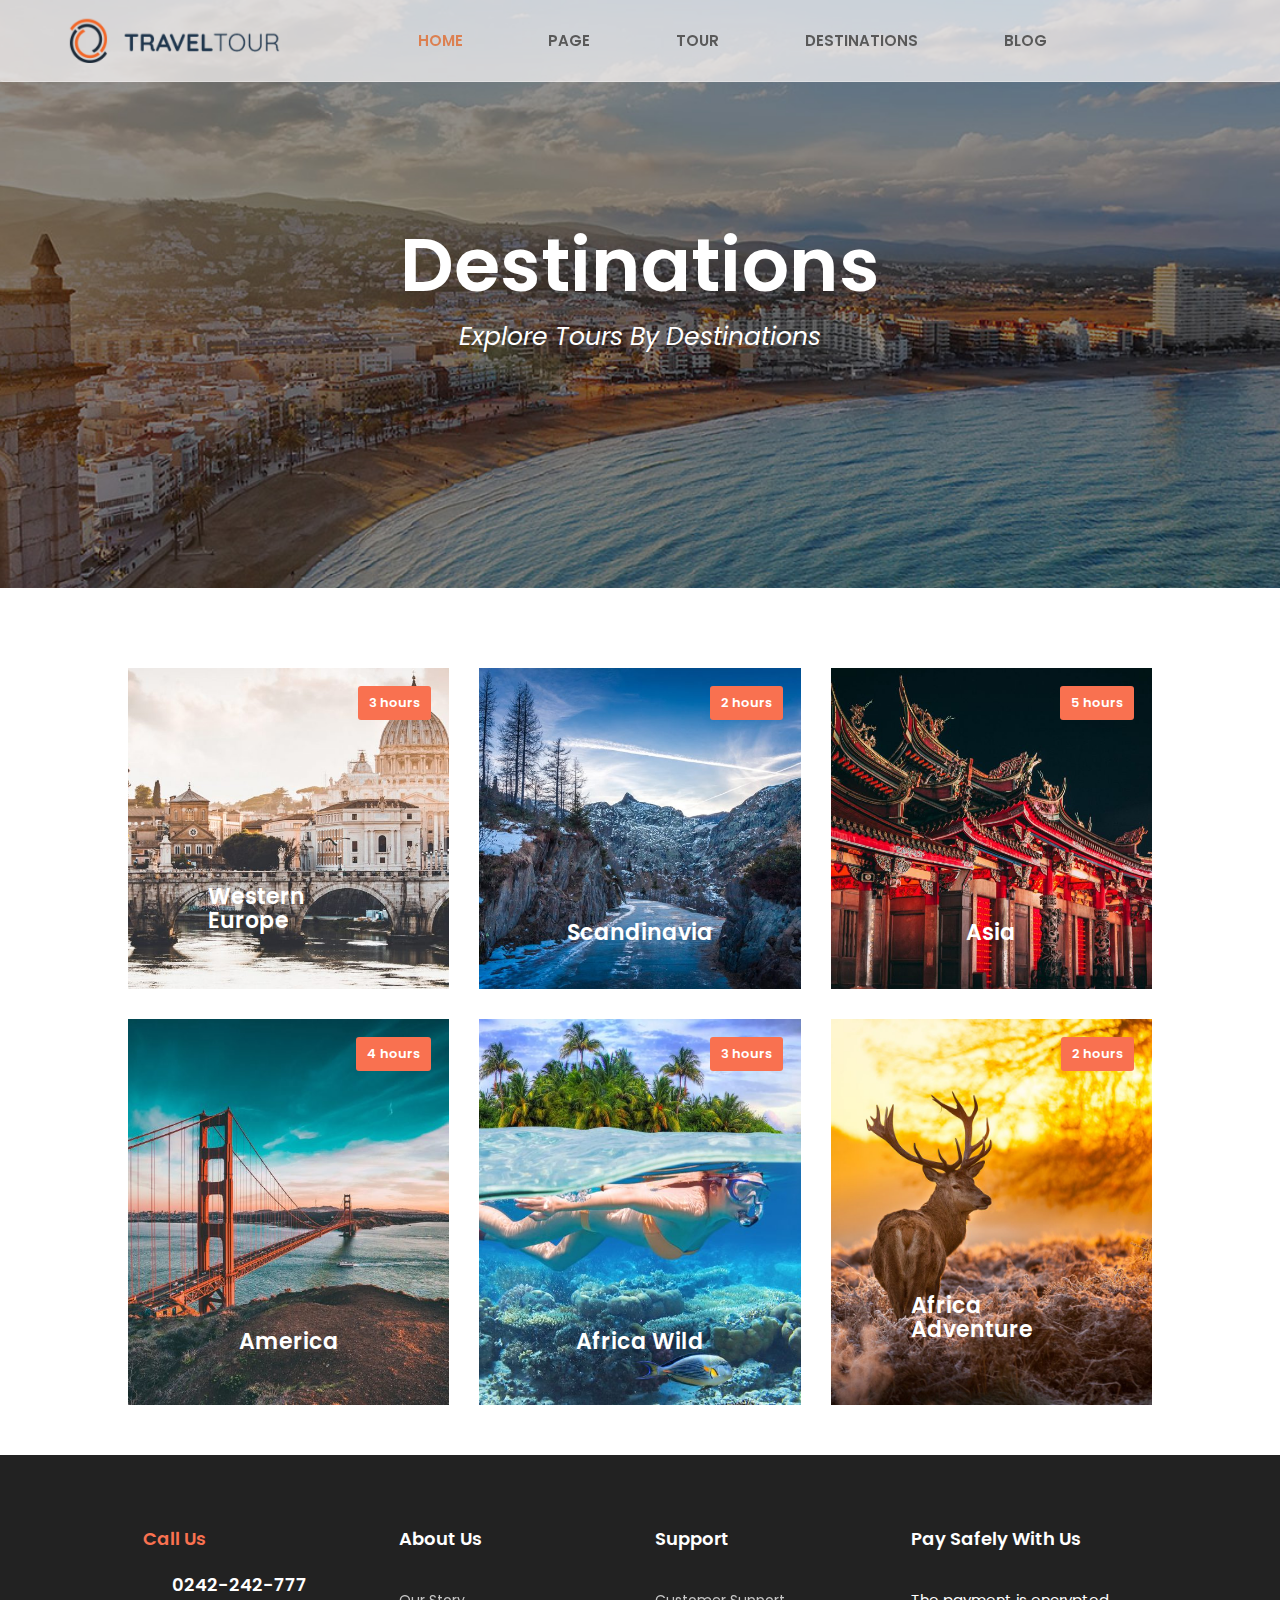
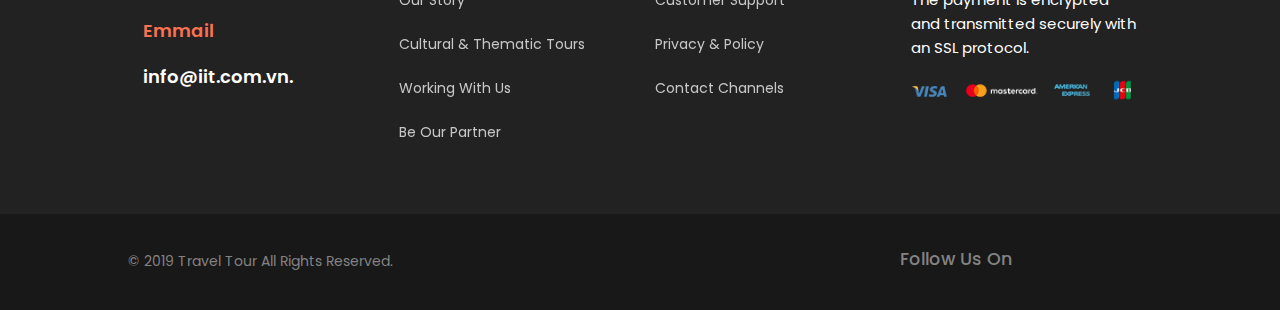
<file: HTML/Destinations.html>
<!DOCTYPE html>
<html lang="en">
  <head>
    <meta charset="UTF-8" />
    <meta http-equiv="X-UA-Compatible" content="IE=edge" />
    <meta name="viewport" content="width=device-width, initial-scale=1.0" />
    <link
      href="https://fonts.googleapis.com/css2?family=Poppins:wght@300;400;600&family=Roboto:ital,wght@1,900&display=swap"
      rel="stylesheet"
    />
    <link
      rel="stylesheet"
      href="https://cdnjs.cloudflare.com/ajax/libs/font-awesome/6.4.0/css/all.min.css"
      integrity="sha512-iecdLmaskl7CVkqkXNQ/ZH/XLlvWZOJyj7Yy7tcenmpD1ypASozpmT/E0iPtmFIB46ZmdtAc9eNBvH0H/ZpiBw=="
      crossorigin="anonymous"
      referrerpolicy="no-referrer"
    />
    <link rel="preconnect" href="https://fonts.googleapis.com" />
    <link rel="preconnect" href="https://fonts.gstatic.com" crossorigin />
    <!-- <link href="https://fonts.googleapis.com/css2?family=Open+Sans:wght@300&family=Playfair+Display&family=Poppins:wght@300;400;600&family=Roboto:ital,wght@1,900&display=swap" rel="stylesheet">
    <link rel="preconnect" href="https://fonts.googleapis.com"> -->
    <link rel="preconnect" href="https://fonts.gstatic.com" crossorigin />
    <link
      href="https://fonts.googleapis.com/css2?family=Open+Sans:wght@300;800&family=Playfair+Display&family=Poppins:wght@300;400;600&family=Roboto:ital,wght@1,900&family=Satisfy&family=Schibsted+Grotesk:ital@1&display=swap"
      rel="stylesheet"
    />
    <link
      rel="stylesheet"
      href="https://cdn.jsdelivr.net/npm/bootstrap@5.3.0-alpha1/dist/css/bootstrap.min.css"
    />
    <link
      rel="stylesheet"
      href="https://maxcdn.bootstrapcdn.com/bootstrap/3.4.1/css/bootstrap.min.css"
    />
    <link
      rel="stylesheet"
      href="https://maxcdn.bootstrapcdn.com/bootstrap/4.0.0/css/bootstrap.min.css"
    />
    <link
      href="https://cdn.jsdelivr.net/npm/bootstrap@5.3.0-alpha2/dist/css/bootstrap.min.css"
      rel="stylesheet"
      integrity="sha384-aFq/bzH65dt+w6FI2ooMVUpc+21e0SRygnTpmBvdBgSdnuTN7QbdgL+OapgHtvPp"
      crossorigin="anonymous"
    />

    <title>Destinations</title>
    <link rel="stylesheet" href="../CSS/maintravel.css" />
    <link rel="stylesheet" href="../MENU/menu.css" />
    <link rel="stylesheet" href="../TEST/test.css" />
  </head>
  <body>
    <!-- header -->
    <div id="header">
      <div class="homelist">
        <nav class="navbar navbar-expand-lg">
          <div class="container">
            <div class="logo-and-nav">
              <a class="navbar-brand" href="../index.html"
                ><img class="logo" src="../IMAGE/logo-v3.png" alt="logo"
              /></a>
              <!-- <div class="toggle">
                            <div id="container-navbars">
                                <div id="b1" class="box">
                                    <svg id="i1" class="icon" viewBox="0 0 100 100">
                                    <path id="top-line-1"     d="M30,37 L70,37 Z"></path>
                                    <path id="middle-line-1" 	d="M30,50 L70,50 Z"></path>
                                    <path id="bottom-line-1" 	d="M30,63 L70,63 Z"></path>
                                    </svg>
                                </div>
                            </div>
                        </div> -->
              <div class="menu__bar">
                <i class="fa-solid fa-bars"></i>
              </div>
            </div>
            <div class="collapse navbar-collapse" id="navbarNavDropdown">
              <ul class="navbar-nav">
                <li class="nav-item dropdown">
                  <a
                    class="nav-link dropdown-toggle active"
                    aria-current="page"
                    href="../index.html"
                    role="button"
                    data-bs-toggle="dropdown"
                    aria-expanded="false"
                  >
                    Home
                  </a>
                </li>

                <li class="nav-item dropdown">
                  <a
                    class="nav-link dropdown-toggle"
                    href="#"
                    role="button"
                    data-bs-toggle="dropdown"
                    aria-expanded="false"
                  >
                    Page
                  </a>
                  <ul class="dropdown-menu">
                    <li>
                      <a class="dropdown-item" href="../HTML/AboutUs.html"
                        >About Us</a
                      >
                    </li>
                    <li>
                      <a class="dropdown-item" href="../HTML/OurServices.html"
                        >Our Services</a
                      >
                    </li>
                    <li>
                      <a class="dropdown-item" href="../HTML/Contact.html"
                        >Contact Us</a
                      >
                    </li>
                    <li>
                      <a class="dropdown-item" href="../HTML/Gallery.html"
                        >Gallery</a
                      >
                    </li>
                  </ul>
                </li>

                <li class="nav-item dropdown">
                  <a
                    class="nav-link dropdown-toggle"
                    href="#"
                    role="button"
                    data-bs-toggle="dropdown"
                    aria-expanded="false"
                  >
                    Tour
                  </a>
                  <ul class="dropdown-menu">
                    <li>
                      <a class="dropdown-item" href="../HTML/ListTour.html"
                        >Tour List</a
                      >
                    </li>
                    <li>
                      <a class="dropdown-item" href="../HTML/DetailTour.html"
                        >Tour Detail</a
                      >
                    </li>
                  </ul>
                </li>
                <li class="nav-item dropdown">
                  <a
                    class="nav-link dropdown-toggle"
                    href="#"
                    role="button"
                    data-bs-toggle="dropdown"
                    aria-expanded="false"
                  >
                    Destinations
                  </a>
                  <ul class="dropdown-menu">
                    <li>
                      <a class="dropdown-item" href="../HTML/Destinations.html"
                        >Destinations List</a
                      >
                    </li>
                    <li>
                      <a
                        class="dropdown-item"
                        href="../HTML/DestinationsDetail.html"
                        >Destinations Detail</a
                      >
                    </li>
                  </ul>
                </li>
                <li class="nav-item dropdown">
                  <a
                    class="nav-link dropdown-toggle"
                    href="#"
                    role="button"
                    data-bs-toggle="dropdown"
                    aria-expanded="false"
                  >
                    Blog
                  </a>
                  <ul class="dropdown-menu">
                    <li>
                      <a class="dropdown-item" href="../HTML/Blog.html"
                        >Blog List</a
                      >
                    </li>
                    <li>
                      <a class="dropdown-item" href="../HTML/BlogDetail.html"
                        >Blog Detail</a
                      >
                    </li>
                  </ul>
                </li>
              </ul>
            </div>
            <!-- menu bomile -->
            <!-- mobile -->
            <div class="menu__mobile">
              <ul class="main__menu__mobile">
                <li class="sub__menu__mobile">
                  <a href="../index.html" class="menu__title__mobile">Home</a>
                </li>
                <li class="sub__menu__mobile">
                  <a class="menu__title__mobile"
                    >Pages <i class="fa-solid fa-angle-down"></i
                  ></a>
                  <ul class="dropdown__menu__mobile">
                    <li><a href="./AboutUs.html">About Us</a></li>
                    <li><a href="./OurServices.html">Our Services</a></li>
                    <li><a href="./Contact.html">Contact Us</a></li>
                    <li><a href="./Gallery.html">Gallery</a></li>
                  </ul>
                </li>
                <li class="sub__menu__mobile">
                  <a class="menu__title__mobile"
                    >Tour <i class="fa-solid fa-angle-down"></i
                  ></a>
                  <ul class="dropdown__menu__mobile">
                    <li><a href="./ListTour.html">Tour List</a></li>
                    <li><a href="./DetailTour.html">Tour Detail</a></li>
                  </ul>
                </li>
                <li class="sub__menu__mobile">
                  <a class="menu__title__mobile"
                    >Destinations <i class="fa-solid fa-angle-down"></i
                  ></a>
                  <ul class="dropdown__menu__mobile">
                    <li><a href="./Destinations.html">Destinations List</a></li>
                    <li>
                      <a href="./DestinationsDetail.html"
                        >Destinations Detail</a
                      >
                    </li>
                  </ul>
                </li>
                <li class="sub__menu__mobile">
                  <a class="menu__title__mobile"
                    >Blog <i class="fa-solid fa-angle-down"></i
                  ></a>
                  <ul class="dropdown__menu__mobile">
                    <li><a href="./HTML/Blog.html">Blog List</a></li>
                    <li><a href="./HTML/BlogDetail.html">Blog Detail</a></li>
                  </ul>
                </li>
              </ul>
            </div>

            <!-- end  -->
            <div class="btn-box-search">
              <div id="search">
                <i class="fa-solid fa-x btn-close-search"></i>
                <i
                  class="fa-sharp fa-solid fa-magnifying-glass fa-rotate-90 btn-open"
                ></i>
              </div>
              <div id="box-search" class="test-search">
                <div class="all-bnt-search">
                  <input
                    type="text"
                    class="input-now"
                    placeholder="Search..."
                    name="s"
                    autocomplete="off"
                  />
                  <a href="" class="link-to-search-resuft"
                    ><button type="submit" class="find-n">Find Now</button></a
                  >
                </div>
              </div>
            </div>
          </div>
        </nav>
      </div>
    </div>
    <!-- content -->
    <div class="container-destinations">
      <!-- bgr -->
      <div class="bgr-under-contact-us">
        <div class="all-bgr-under-contact-us">
          <div class="txt-ctu">
            <h1 class="con-us">Destinations</h1>
            <p class="ac-us">Explore Tours By Destinations</p>
          </div>
        </div>
      </div>
      <!-- six img -->
      <div class="ig-destina">
        <div class="all-ig-destina">
          <div class="five-img">
            <div class="all-five-img">
              <div class="bao-img"></div>
              <div class="img-items speciall">
                <div class="over-lay-des"></div>
                <img src="../IMAGE/img-destina-1.jpg" alt="" class="info-des" />
                <div class="text-on-img">3 hours</div>
                <div class="title-des-forhv">Western Europe</div>
                <div class="under-title-des-forhv">
                  <p class="hehe">
                    Far far away, behind the word mountains, far from the
                    countries Vokalia and Consonantia, there live the blind
                    texts. Separate.
                  </p>
                  <a href="../HTML/DestinationsDetail.html" class="link-mt"
                    >VIEW ALL TOURS</a
                  >
                </div>
              </div>
              <div class="img-items">
                <div class="over-lay-des"></div>
                <img src="../IMAGE/img-destina-2.jpg" alt="" class="info-des" />
                <div class="text-on-img">2 hours</div>
                <div class="title-des-forhv">Scandinavia</div>
                <div class="under-title-des-forhv">
                  <p class="hehe">
                    Far far away, behind the word mountains, far from the
                    countries Vokalia and Consonantia, there live the blind
                    texts. Separate.
                  </p>
                  <a href="../HTML/DestinationsDetail.html" class="link-mt"
                    >VIEW ALL TOURS</a
                  >
                </div>
              </div>
              <div class="img-items">
                <div class="over-lay-des"></div>
                <img src="../IMAGE/img-destina-3.jpg" alt="" class="info-des" />
                <div class="text-on-img">5 hours</div>
                <div class="title-des-forhv">Asia</div>
                <div class="under-title-des-forhv">
                  <p class="hehe">
                    Far far away, behind the word mountains, far from the
                    countries Vokalia and Consonantia, there live the blind
                    texts. Separate.
                  </p>
                  <a href="../HTML/DestinationsDetail.html" class="link-mt"
                    >VIEW ALL TOURS</a
                  >
                </div>
              </div>
              <div class="img-items">
                <div class="over-lay-des"></div>
                <img src="../IMAGE/img-destina-4.jpg" alt="" class="info-des" />
                <div class="text-on-img">4 hours</div>
                <div class="title-des-forhv">America</div>
                <div class="under-title-des-forhv">
                  <p class="hehe">
                    Far far away, behind the word mountains, far from the
                    countries Vokalia and Consonantia, there live the blind
                    texts. Separate.
                  </p>
                  <a href="../HTML/DestinationsDetail.html" class="link-mt"
                    >VIEW ALL TOURS</a
                  >
                </div>
              </div>
              <div class="img-items">
                <div class="over-lay-des"></div>
                <img src="../IMAGE/img-destina-5.jpg" alt="" class="info-des" />
                <div class="text-on-img">3 hours</div>
                <div class="title-des-forhv">Africa Wild</div>
                <div class="under-title-des-forhv">
                  <p class="hehe">
                    Far far away, behind the word mountains, far from the
                    countries Vokalia and Consonantia, there live the blind
                    texts. Separate.
                  </p>
                  <a href="../HTML/DestinationsDetail.html" class="link-mt"
                    >VIEW ALL TOURS</a
                  >
                </div>
              </div>
              <div class="img-items">
                <div class="over-lay-des"></div>
                <img src="../IMAGE/img-destina-6.jpg" alt="" class="info-des" />
                <div class="text-on-img">2 hours</div>
                <div class="title-des-forhv">Africa Adventure</div>
                <div class="under-title-des-forhv">
                  <p class="hehe">
                    Far far away, behind the word mountains, far from the
                    countries Vokalia and Consonantia, there live the blind
                    texts. Separate.
                  </p>
                  <a href="../HTML/DestinationsDetail.html" class="link-mt"
                    >VIEW ALL TOURS</a
                  >
                </div>
              </div>
            </div>
          </div>
        </div>
      </div>
    </div>

    <!-- footer -->
    <div id="footer">
      <div class="all-row-footer">
        <div class="row footer">
          <div class="col">
            <div class="title-footer">
              <h1 class="cl-us sp">Call Us</h1>
            </div>
            <div class="info-footer">
              <span class="number call-ft">0242-242-777</span>
            </div>
            <div class="title-footer">
              <h1 class="cl-us sp">Emmail</h1>
            </div>
            <div class="info-footer">
              <span class="number">info@iit.com.vn.</span>
            </div>
          </div>
          <div class="col">
            <div class="title-footer">
              <h1 class="cl-us">About Us</h1>
            </div>
            <div class="link-cotu">
              <div class="four-link">
                <a href="#" class="link-to-city">
                  <span class="tx-a">Our Story</span>
                </a>
                <a href="#" class="link-to-city">
                  <span class="tx-a">Cultural & Thematic Tours</span>
                </a>
                <a href="#" class="link-to-city">
                  <span class="tx-a">Working With Us</span>
                </a>
                <a href="#" class="link-to-city">
                  <span class="tx-a">Be Our Partner</span>
                </a>
              </div>
            </div>
          </div>
          <div class="col">
            <div class="title-footer">
              <h1 class="cl-us">Support</h1>
            </div>
            <div class="link-cotu">
              <div class="four-link">
                <a href="#" class="link-to-city">
                  <span class="tx-a">Customer Support</span>
                </a>
                <a href="#" class="link-to-city">
                  <span class="tx-a">Privacy & Policy</span>
                </a>
                <a href="#" class="link-to-city">
                  <span class="tx-a">Contact Channels</span>
                </a>
              </div>
            </div>
          </div>
          <div class="col">
            <div class="title-footer">
              <h1 class="cl-us">Pay Safely With Us</h1>
            </div>
            <div class="text-with-img">
              <div class="for-text-ft">
                <p class="pay">
                  The payment is encrypted and transmitted securely with an SSL
                  protocol.
                </p>
              </div>
              <div class="ig-ft">
                <img src="../IMAGE/img-footer.png" alt="" class="lg-ft" />
              </div>
            </div>
          </div>
        </div>
      </div>
    </div>
    <!-- under-footer -->
    <div class="under-footer">
      <div class="all-under-footer">
        <div class="under-footer-left">
          © 2019 Travel Tour All Rights Reserved.
        </div>
        <div class="under-footer-right">
          <div class="fl-us">
            <h3 class="our-us">Follow Us On</h3>
            <div class="all-icon-fl-us">
              <div class="all-icon-br">
                <a href="#" class="link-to-mxh">
                  <span class="mxh"><i class="fa-brands fa-facebook"></i></span>
                </a>
                <a href="#" class="link-to-mxh">
                  <span class="mxh"
                    ><i class="fa-brands fa-pinterest-p"></i
                  ></span>
                </a>
                <a href="#" class="link-to-mxh">
                  <span class="mxh"><i class="fa-brands fa-twitter"></i></span>
                </a>
                <a href="#" class="link-to-mxh">
                  <span class="mxh"><i class="fa-brands fa-youtube"></i></span>
                </a>
                <a href="#" class="link-to-mxh">
                  <span class="mxh"
                    ><i class="fa-brands fa-instagram"></i
                  ></span>
                </a>
              </div>
              <!-- <span class="icon-fl-us"></span> -->
            </div>
          </div>
        </div>
      </div>
    </div>
    <!-- on top -->
    <div class="click-ontop">
      <a href="#" class="link-to-top">
        <button class="click-me" href="#">
          <i class="fa-solid fa-caret-up" style="color: #dc8051"></i>
        </button>
      </a>
    </div>
    <!-- -->

    <!-- <script> -->

    <script
      src="https://cdnjs.cloudflare.com/ajax/libs/jquery/3.6.4/jquery.min.js"
      integrity="sha512-pumBsjNRGGqkPzKHndZMaAG+bir374sORyzM3uulLV14lN5LyykqNk8eEeUlUkB3U0M4FApyaHraT65ihJhDpQ=="
      crossorigin="anonymous"
      referrerpolicy="no-referrer"
    ></script>
    <script
      src="https://cdnjs.cloudflare.com/ajax/libs/bootstrap/5.2.3/js/bootstrap.min.js"
      integrity="sha512-1/RvZTcCDEUjY/CypiMz+iqqtaoQfAITmNSJY17Myp4Ms5mdxPS5UV7iOfdZoxcGhzFbOm6sntTKJppjvuhg4g=="
      crossorigin="anonymous"
      referrerpolicy="no-referrer"
    ></script>

    <!-- <script src="../JS/styletravel.js"></script> -->
    <script src="../MENU/menujs.js"></script>
    <script src="../TEST/testjs.js"></script>

    <script>
      $(window).scroll(function () {
        if ($(this).scrollTop() > 500) {
          $(".click-ontop").addClass("gogo");
        } else {
          $(".click-ontop").removeClass("gogo");
        }
      });
    </script>
  </body>
</html>
</file>
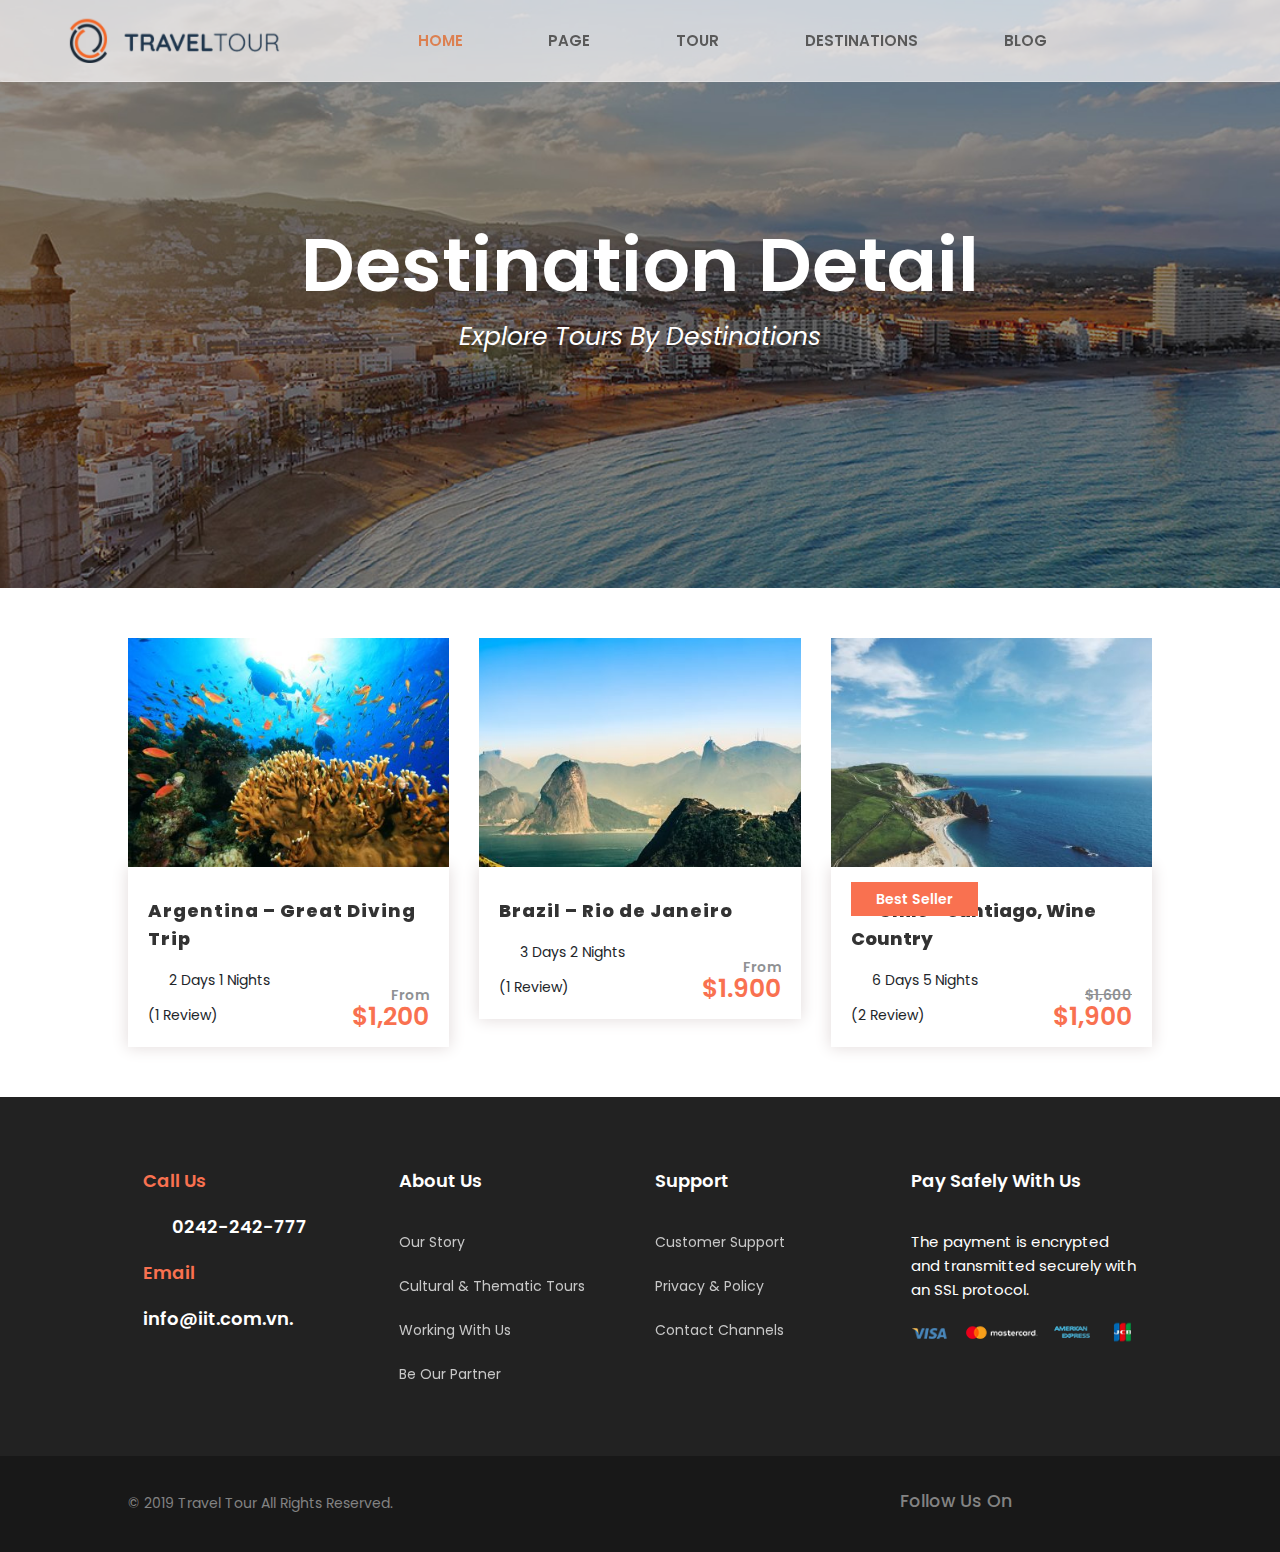
<file: HTML/DestinationsDetail.html>
<!DOCTYPE html>
<html lang="en">
  <head>
    <meta charset="UTF-8" />
    <meta http-equiv="X-UA-Compatible" content="IE=edge" />
    <meta name="viewport" content="width=device-width, initial-scale=1.0" />
    <link
      href="https://fonts.googleapis.com/css2?family=Poppins:wght@300;400;600&family=Roboto:ital,wght@1,900&display=swap"
      rel="stylesheet"
    />
    <link
      rel="stylesheet"
      href="https://cdnjs.cloudflare.com/ajax/libs/font-awesome/6.4.0/css/all.min.css"
      integrity="sha512-iecdLmaskl7CVkqkXNQ/ZH/XLlvWZOJyj7Yy7tcenmpD1ypASozpmT/E0iPtmFIB46ZmdtAc9eNBvH0H/ZpiBw=="
      crossorigin="anonymous"
      referrerpolicy="no-referrer"
    />
    <link rel="preconnect" href="https://fonts.googleapis.com" />
    <link rel="preconnect" href="https://fonts.gstatic.com" crossorigin />
    <!-- <link href="https://fonts.googleapis.com/css2?family=Open+Sans:wght@300&family=Playfair+Display&family=Poppins:wght@300;400;600&family=Roboto:ital,wght@1,900&display=swap" rel="stylesheet">
    <link rel="preconnect" href="https://fonts.googleapis.com"> -->
    <link rel="preconnect" href="https://fonts.gstatic.com" crossorigin />
    <link
      href="https://fonts.googleapis.com/css2?family=Open+Sans:wght@300;800&family=Playfair+Display&family=Poppins:wght@300;400;600&family=Roboto:ital,wght@1,900&family=Satisfy&family=Schibsted+Grotesk:ital@1&display=swap"
      rel="stylesheet"
    />
    <link
      rel="stylesheet"
      href="https://cdn.jsdelivr.net/npm/bootstrap@5.3.0-alpha1/dist/css/bootstrap.min.css"
    />
    <link
      rel="stylesheet"
      href="https://maxcdn.bootstrapcdn.com/bootstrap/3.4.1/css/bootstrap.min.css"
    />
    <link
      rel="stylesheet"
      href="https://maxcdn.bootstrapcdn.com/bootstrap/4.0.0/css/bootstrap.min.css"
    />
    <link
      href="https://cdn.jsdelivr.net/npm/bootstrap@5.3.0-alpha2/dist/css/bootstrap.min.css"
      rel="stylesheet"
      integrity="sha384-aFq/bzH65dt+w6FI2ooMVUpc+21e0SRygnTpmBvdBgSdnuTN7QbdgL+OapgHtvPp"
      crossorigin="anonymous"
    />

    <title>Destinations Detail</title>

    <link rel="stylesheet" href="../CSS/maintravel.css" />
    <link rel="stylesheet" href="../MENU/menu.css" />
    <link rel="stylesheet" href="../TEST/test.css" />
  </head>
  <body>
    <!-- header -->
    <div id="header">
      <div class="homelist">
        <nav class="navbar navbar-expand-lg">
          <div class="container">
            <div class="logo-and-nav">
              <a class="navbar-brand" href="../index.html"
                ><img class="logo" src="../IMAGE/logo-v3.png" alt="logo"
              /></a>
              <!-- <div class="toggle">
                            <div id="container-navbars">
                                <div id="b1" class="box">
                                    <svg id="i1" class="icon" viewBox="0 0 100 100">
                                    <path id="top-line-1"     d="M30,37 L70,37 Z"></path>
                                    <path id="middle-line-1" 	d="M30,50 L70,50 Z"></path>
                                    <path id="bottom-line-1" 	d="M30,63 L70,63 Z"></path>
                                    </svg>
                                </div>
                            </div>
                        </div> -->
              <div class="menu__bar">
                <i class="fa-solid fa-bars"></i>
              </div>
            </div>
            <div class="collapse navbar-collapse" id="navbarNavDropdown">
              <ul class="navbar-nav">
                <li class="nav-item dropdown">
                  <a
                    class="nav-link dropdown-toggle active"
                    aria-current="page"
                    href="../index.html"
                    role="button"
                    data-bs-toggle="dropdown"
                    aria-expanded="false"
                  >
                    Home
                  </a>
                </li>

                <li class="nav-item dropdown">
                  <a
                    class="nav-link dropdown-toggle"
                    href="#"
                    role="button"
                    data-bs-toggle="dropdown"
                    aria-expanded="false"
                  >
                    Page
                  </a>
                  <ul class="dropdown-menu">
                    <li>
                      <a class="dropdown-item" href="../HTML/AboutUs.html"
                        >About Us</a
                      >
                    </li>
                    <li>
                      <a class="dropdown-item" href="../HTML/OurServices.html"
                        >Our Services</a
                      >
                    </li>
                    <li>
                      <a class="dropdown-item" href="../HTML/Contact.html"
                        >Contact Us</a
                      >
                    </li>
                    <li>
                      <a class="dropdown-item" href="../HTML/Gallery.html"
                        >Gallery</a
                      >
                    </li>
                  </ul>
                </li>

                <li class="nav-item dropdown">
                  <a
                    class="nav-link dropdown-toggle"
                    href="#"
                    role="button"
                    data-bs-toggle="dropdown"
                    aria-expanded="false"
                  >
                    Tour
                  </a>
                  <ul class="dropdown-menu">
                    <li>
                      <a class="dropdown-item" href="../HTML/ListTour.html"
                        >Tour List</a
                      >
                    </li>
                    <li>
                      <a class="dropdown-item" href="../HTML/DetailTour.html"
                        >Tour Detail</a
                      >
                    </li>
                  </ul>
                </li>
                <li class="nav-item dropdown">
                  <a
                    class="nav-link dropdown-toggle"
                    href="#"
                    role="button"
                    data-bs-toggle="dropdown"
                    aria-expanded="false"
                  >
                    Destinations
                  </a>
                  <ul class="dropdown-menu">
                    <li>
                      <a
                        class="dropdown-item"
                        href="../HTML/Destinations.html"
                        >Destinations List</a
                      >
                    </li>
                    <li><a class="dropdown-item" href="../HTML/DestinationsDetail.html">Destinations Detail</a></li>
                  </ul>
                </li>
                <li class="nav-item dropdown">
                  <a
                    class="nav-link dropdown-toggle"
                    href="#"
                    role="button"
                    data-bs-toggle="dropdown"
                    aria-expanded="false"
                  >
                    Blog
                  </a>
                  <ul class="dropdown-menu">
                    <li>
                      <a class="dropdown-item" href="../HTML/Blog.html"
                        >Blog List</a
                      >
                    </li>
                    <li><a class="dropdown-item" href="./BlogDetail.html">Blog Detail</a></li>
                  </ul>
                </li>
              </ul>
            </div>
            <!-- menu bomile -->
            <!-- mobile -->
            <div class="menu__mobile">
              <ul class="main__menu__mobile">
                <li class="sub__menu__mobile">
                  <a href="../index.html" class="menu__title__mobile">Home</a>
                </li>
                <li class="sub__menu__mobile">
                  <a class="menu__title__mobile"
                    >Pages <i class="fa-solid fa-angle-down"></i
                  ></a>
                  <ul class="dropdown__menu__mobile">
                    <li><a href="./AboutUs.html">About Us</a></li>
                    <li><a href="./OurServices.html">Our Services</a></li>
                    <li><a href="./Contact.html">Contact Us</a></li>
                    <li><a href="./Gallery.html">Gallery</a></li>
                  </ul>
                </li>
                <li class="sub__menu__mobile">
                  <a class="menu__title__mobile"
                    >Tour <i class="fa-solid fa-angle-down"></i
                  ></a>
                  <ul class="dropdown__menu__mobile">
                    <li><a href="./ListTour.html">Tour List</a></li>
                    <li><a href="./DetailTour.html">Tour Detail</a></li>
                  </ul>
                </li>
                <li class="sub__menu__mobile">
                  <a class="menu__title__mobile"
                    >Destinations <i class="fa-solid fa-angle-down"></i
                  ></a>
                  <ul class="dropdown__menu__mobile">
                    <li>
                      <a href="./DestinationsDetail.html"
                        >Destinations Detail</a
                      >
                    </li>
                    <!-- <li><a href="./HTML/ItemsTour.html">Destinations Items</a></li> -->
                  </ul>
                </li>
                <li class="sub__menu__mobile">
                  <a class="menu__title__mobile"
                    >Blog <i class="fa-solid fa-angle-down"></i
                  ></a>
                  <ul class="dropdown__menu__mobile">
                    <li><a href="./BlogDetail.html">Blog Detail</a></li>
                    <!-- <li><a href="./HTML/ItemsBlog.html">Blog Items</a></li> -->
                  </ul>
                </li>
              </ul>
            </div>

            <!-- end  -->
            <div class="btn-box-search">
              <div id="search">
                <i class="fa-solid fa-x btn-close-search"></i>
                <i
                  class="fa-sharp fa-solid fa-magnifying-glass fa-rotate-90 btn-open"
                ></i>
              </div>
              <div id="box-search" class="test-search">
                <div class="all-bnt-search">
                  <input
                    type="text"
                    class="input-now"
                    placeholder="Search..."
                    name="s"
                    autocomplete="off"
                  />
                  <a href="" class="link-to-search-resuft"
                    ><button type="submit" class="find-n">Find Now</button></a
                  >
                </div>
              </div>
            </div>
          </div>
        </nav>
      </div>
    </div>
    <!-- content -->
    <!-- bgr -->
    <div class="bgr-under-contact-us">
      <div class="all-bgr-under-contact-us">
        <div class="txt-ctu">
          <h1 class="con-us">Destination Detail</h1>
          <p class="ac-us">Explore Tours By Destinations</p>
        </div>
      </div>
    </div>
    <!-- content -->
    <div class="container-des-fordetail">
      <div class="all-des-fordetail">
        <div class="three-img-bestseller">
          <div class="all-three-img">
            <div class="row popul-tour">
              <!-- 1 -->
              <div class="col-6 col-md-4">
                <div class="ing-ne hovereffect">
                  <a href="./HTML/DetailTour.html" class="link-theplane">
                    <img
                      src="../IMAGE/destinaton-detail-img1.jpg"
                      alt=""
                      class="img-slider img-responsive"
                    />
                  </a>
                </div>
                <!-- <div class="note-plane"> -->
                <!-- <span class="sell">Best Seller</span> -->
                <!-- </div> -->
                <div class="all-textunder-imgtheplane tour-stand">
                  <a href="./HTML/DetailTour.html" class="link-here">
                    <h1 class="text-under-img-theplane new-recon">
                      Argentina – Great Diving Trip
                    </h1>
                  </a>
                  <div class="day-and-star">
                    <div class="day-and-star-left">
                      <div class="dayy">2 Days 1 Nights</div>
                      <div class="star-and-re">
                        <div class="star-in">
                          <span class="star-under-img"
                            ><i
                              class="fa-solid fa-star"
                              style="color: #ffa11a"
                            ></i
                          ></span>
                          <span class="star-under-img"
                            ><i
                              class="fa-solid fa-star"
                              style="color: #ffa11a"
                            ></i
                          ></span>
                          <span class="star-under-img"
                            ><i
                              class="fa-solid fa-star"
                              style="color: #ffa11a"
                            ></i
                          ></span>
                          <span class="star-under-img"
                            ><i
                              class="fa-solid fa-star"
                              style="color: #ffa11a"
                            ></i
                          ></span>
                          <span class="star-under-img"
                            ><i
                              class="fa-solid fa-star"
                              style="color: #ffa11a"
                            ></i
                          ></span>
                        </div>
                        <div class="revi">(1 Review)</div>
                      </div>
                    </div>
                    <div class="day-and-star-right new-fro">
                      <div class="from-recm">From</div>
                      <div class="error-nuber">$4,300</div>
                      <div class="colect-number">$1,200</div>
                    </div>
                  </div>
                </div>
              </div>
              <!-- 2 -->
              <div class="col-6 col-md-4 re-no">
                <div class="ing-ne hovereffect">
                  <a href="./HTML/DetailTour.html" class="link-theplane">
                    <img
                      src="../IMAGE/destinaton-detail-img2.jpg"
                      alt=""
                      class="img-slider img-responsive"
                    />
                  </a>
                </div>
                <!-- <div class="note-plane"> -->
                <!-- <span class="sell">Best Seller</span> -->
                <!-- </div> -->
                <div class="all-textunder-imgtheplane tour-stand">
                  <a href="./HTML/DetailTour.html" class="link-here">
                    <h1 class="text-under-img-theplane new-recon nww">
                      Brazil – Rio de Janeiro
                    </h1>
                  </a>
                  <div class="day-and-star">
                    <div class="day-and-star-left">
                      <div class="dayy">3 Days 2 Nights</div>
                      <div class="star-and-re">
                        <div class="star-in">
                          <span class="star-under-img"
                            ><i
                              class="fa-solid fa-star"
                              style="color: #ffa11a"
                            ></i
                          ></span>
                          <span class="star-under-img"
                            ><i
                              class="fa-solid fa-star"
                              style="color: #ffa11a"
                            ></i
                          ></span>
                          <span class="star-under-img"
                            ><i
                              class="fa-solid fa-star"
                              style="color: #ffa11a"
                            ></i
                          ></span>
                          <span class="star-under-img"
                            ><i
                              class="fa-solid fa-star"
                              style="color: #ffa11a"
                            ></i
                          ></span>
                          <span class="star-under-img"
                            ><i
                              class="fa-solid fa-star"
                              style="color: #ffa11a"
                            ></i
                          ></span>
                        </div>
                        <div class="revi">(1 Review)</div>
                      </div>
                    </div>
                    <div class="day-and-star-right new-fro">
                      <div class="from-recm">From</div>
                      <div class="error-nuber">$3,700</div>
                      <div class="colect-number">$1.900</div>
                    </div>
                  </div>
                </div>
              </div>
              <!-- 3 -->
              <div class="col-6 col-md-4 re-no">
                <div class="ing-ne hovereffect">
                  <a href="#" class="link-theplane">
                    <img
                      src="../IMAGE/destinaton-detail-img3.jpg"
                      alt=""
                      class="img-slider img-responsive"
                    />
                  </a>
                </div>
                <!-- <div class="note-plane"> -->
                <span class="sell qz">Best Seller</span>
                <!-- </div> -->
                <div class="all-textunder-imgtheplane tour-stand">
                  <a href="./HTML/DetailTour.html" class="link-here">
                    <h1 class="text-under-img-theplane spe-ne-de">
                      Chile – Santiago, Wine Country
                    </h1>
                  </a>
                  <div class="day-and-star">
                    <div class="day-and-star-left">
                      <div class="dayy">6 Days 5 Nights</div>
                      <div class="star-and-re">
                        <div class="star-in">
                          <span class="star-under-img"
                            ><i
                              class="fa-solid fa-star"
                              style="color: #ffa11a"
                            ></i
                          ></span>
                          <span class="star-under-img"
                            ><i
                              class="fa-solid fa-star"
                              style="color: #ffa11a"
                            ></i
                          ></span>
                          <span class="star-under-img"
                            ><i
                              class="fa-solid fa-star"
                              style="color: #ffa11a"
                            ></i
                          ></span>
                          <span class="star-under-img"
                            ><i
                              class="fa-solid fa-star"
                              style="color: #ffa11a"
                            ></i
                          ></span>
                          <span class="star-under-img"
                            ><i
                              class="fa-solid fa-star"
                              style="color: #ffa11a"
                            ></i
                          ></span>
                        </div>
                        <div class="revi">(2 Review)</div>
                      </div>
                    </div>
                    <div class="day-and-star-right">
                      <div class="error-nuber">$1,600</div>
                      <div class="colect-number">$1,900</div>
                    </div>
                  </div>
                </div>
              </div>
            </div>
          </div>
        </div>
      </div>
    </div>

    <!-- footer -->
    <div id="footer">
      <div class="all-row-footer">
        <div class="row footer">
          <div class="col">
            <div class="title-footer">
              <h1 class="cl-us sp">Call Us</h1>
            </div>
            <div class="info-footer">
              <span class="number call-ft">0242-242-777</span>
            </div>
            <div class="title-footer">
              <h1 class="cl-us sp">Email</h1>
            </div>
            <div class="info-footer">
              <span class="number">info@iit.com.vn.</span>
            </div>
          </div>
          <div class="col">
            <div class="title-footer">
              <h1 class="cl-us">About Us</h1>
            </div>
            <div class="link-cotu">
              <div class="four-link">
                <a href="#" class="link-to-city">
                  <span class="tx-a">Our Story</span>
                </a>
                <a href="#" class="link-to-city">
                  <span class="tx-a">Cultural & Thematic Tours</span>
                </a>
                <a href="#" class="link-to-city">
                  <span class="tx-a">Working With Us</span>
                </a>
                <a href="#" class="link-to-city">
                  <span class="tx-a">Be Our Partner</span>
                </a>
              </div>
            </div>
          </div>
          <div class="col">
            <div class="title-footer">
              <h1 class="cl-us">Support</h1>
            </div>
            <div class="link-cotu">
              <div class="four-link">
                <a href="#" class="link-to-city">
                  <span class="tx-a">Customer Support</span>
                </a>
                <a href="#" class="link-to-city">
                  <span class="tx-a">Privacy & Policy</span>
                </a>
                <a href="#" class="link-to-city">
                  <span class="tx-a">Contact Channels</span>
                </a>
              </div>
            </div>
          </div>
          <div class="col">
            <div class="title-footer">
              <h1 class="cl-us">Pay Safely With Us</h1>
            </div>
            <div class="text-with-img">
              <div class="for-text-ft">
                <p class="pay">
                  The payment is encrypted and transmitted securely with an SSL
                  protocol.
                </p>
              </div>
              <div class="ig-ft">
                <img src="../IMAGE/img-footer.png" alt="" class="lg-ft" />
              </div>
            </div>
          </div>
        </div>
      </div>
    </div>
    <!-- under-footer -->
    <div class="under-footer">
      <div class="all-under-footer">
        <div class="under-footer-left">
          © 2019 Travel Tour All Rights Reserved.
        </div>
        <div class="under-footer-right">
          <div class="fl-us">
            <h3 class="our-us">Follow Us On</h3>
            <div class="all-icon-fl-us">
              <div class="all-icon-br">
                <a href="#" class="link-to-mxh">
                  <span class="mxh"><i class="fa-brands fa-facebook"></i></span>
                </a>
                <a href="#" class="link-to-mxh">
                  <span class="mxh"
                    ><i class="fa-brands fa-pinterest-p"></i
                  ></span>
                </a>
                <a href="#" class="link-to-mxh">
                  <span class="mxh"><i class="fa-brands fa-twitter"></i></span>
                </a>
                <a href="#" class="link-to-mxh">
                  <span class="mxh"><i class="fa-brands fa-youtube"></i></span>
                </a>
                <a href="#" class="link-to-mxh">
                  <span class="mxh"
                    ><i class="fa-brands fa-instagram"></i
                  ></span>
                </a>
              </div>
              <!-- <span class="icon-fl-us"></span> -->
            </div>
          </div>
        </div>
      </div>
    </div>
    <!-- on top -->
    <div class="click-ontop">
      <a href="#" class="link-to-top">
        <button class="click-me" href="#">
          <i class="fa-solid fa-caret-up" style="color: #dc8051"></i>
        </button>
      </a>
    </div>
    <!-- -->

    <!-- <script> -->

    <script
      src="https://cdnjs.cloudflare.com/ajax/libs/jquery/3.6.4/jquery.min.js"
      integrity="sha512-pumBsjNRGGqkPzKHndZMaAG+bir374sORyzM3uulLV14lN5LyykqNk8eEeUlUkB3U0M4FApyaHraT65ihJhDpQ=="
      crossorigin="anonymous"
      referrerpolicy="no-referrer"
    ></script>
    <script
      src="https://cdnjs.cloudflare.com/ajax/libs/bootstrap/5.2.3/js/bootstrap.min.js"
      integrity="sha512-1/RvZTcCDEUjY/CypiMz+iqqtaoQfAITmNSJY17Myp4Ms5mdxPS5UV7iOfdZoxcGhzFbOm6sntTKJppjvuhg4g=="
      crossorigin="anonymous"
      referrerpolicy="no-referrer"
    ></script>

    <!-- <script src="../JS/styletravel.js"></script> -->
    <script src="../MENU/menujs.js"></script>
    <script src="../TEST/testjs.js"></script>

    <script>
      $(window).scroll(function () {
        if ($(this).scrollTop() > 500) {
          $(".click-ontop").addClass("gogo");
        } else {
          $(".click-ontop").removeClass("gogo");
        }
      });
    </script>
  </body>
</html>
</file>
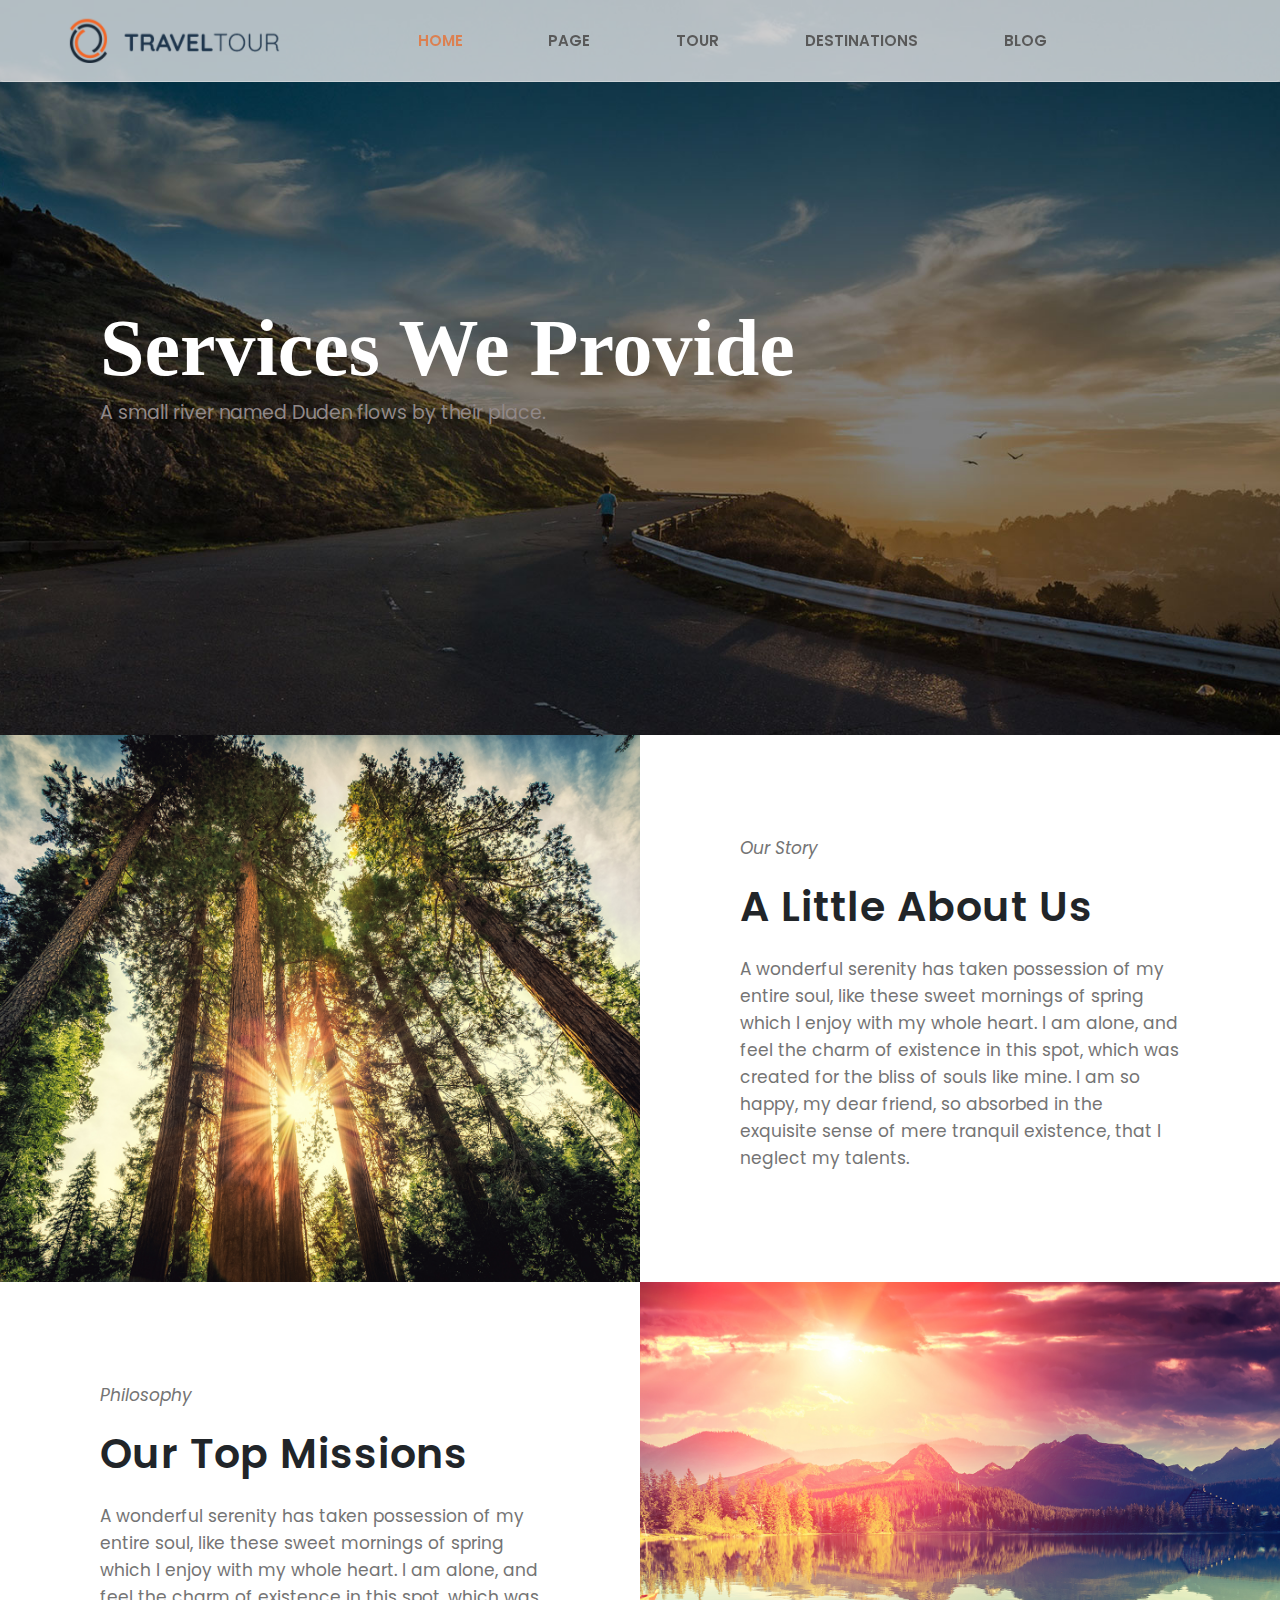
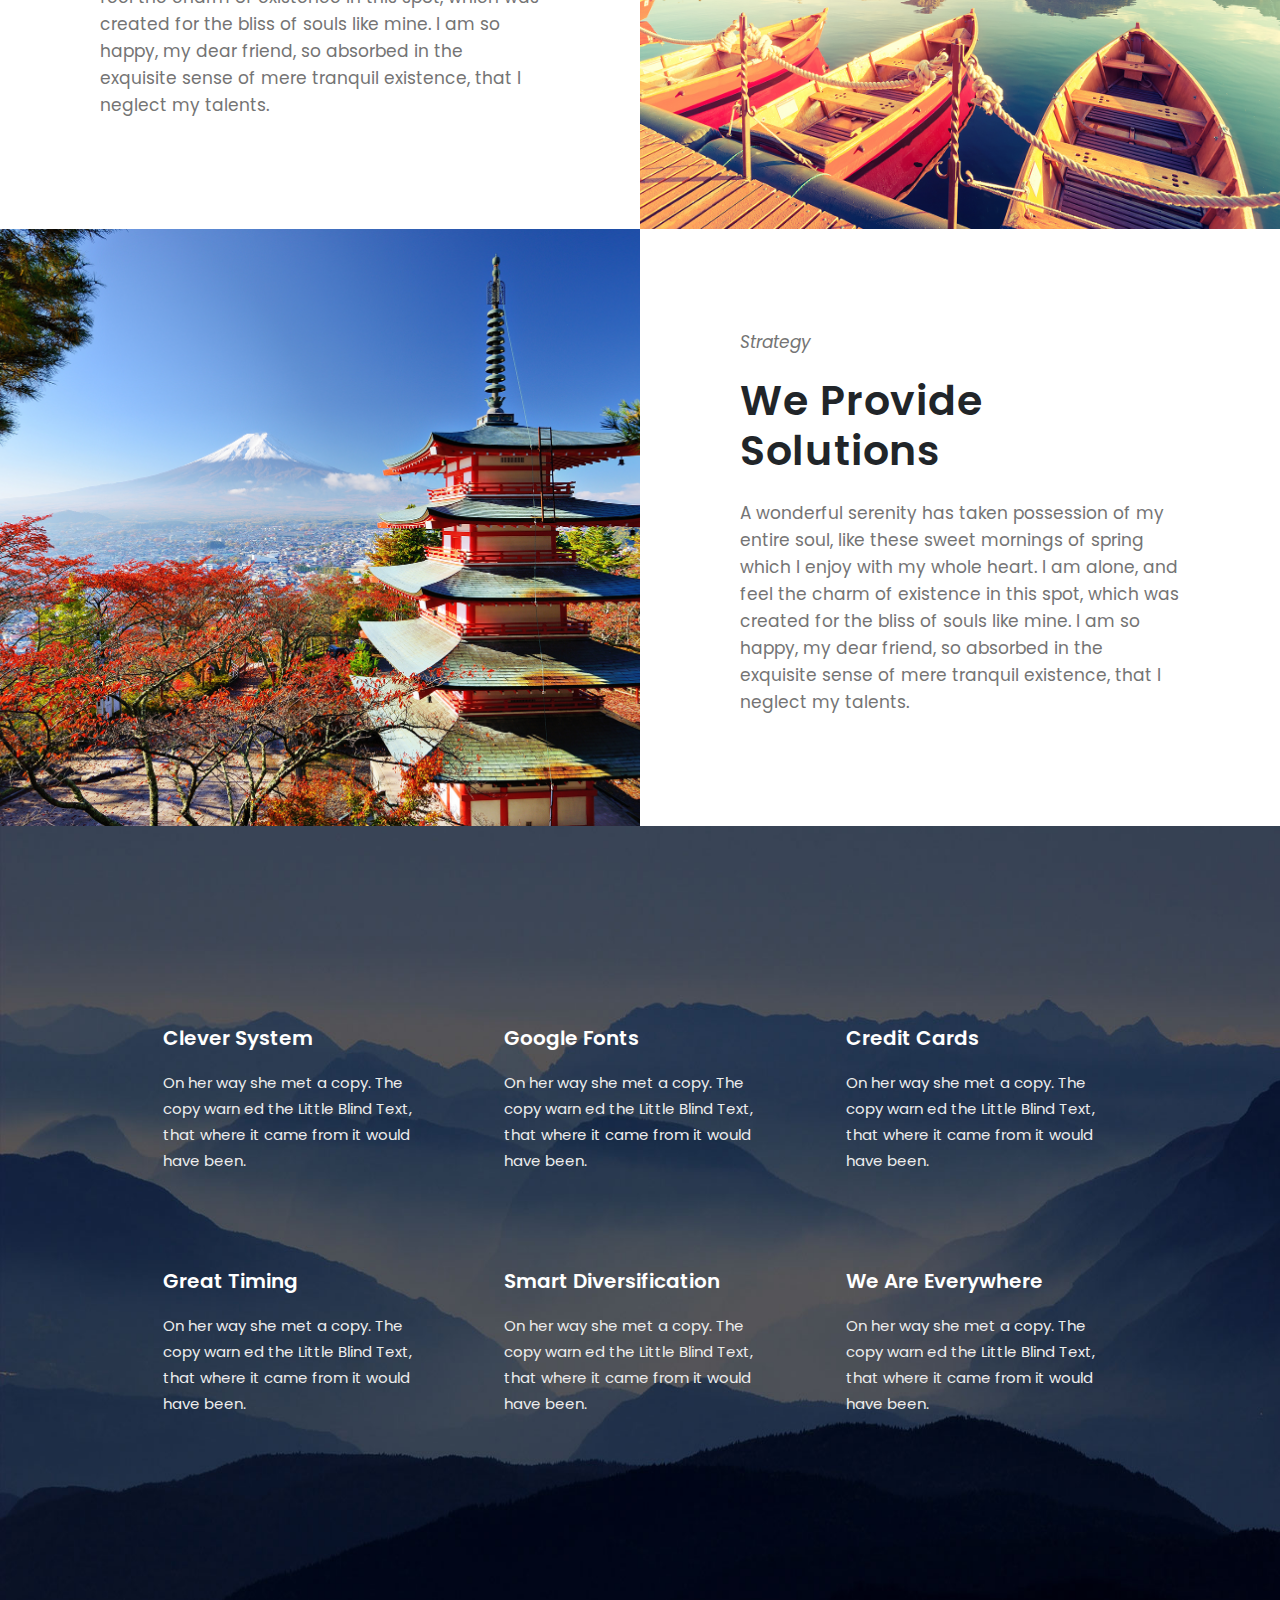
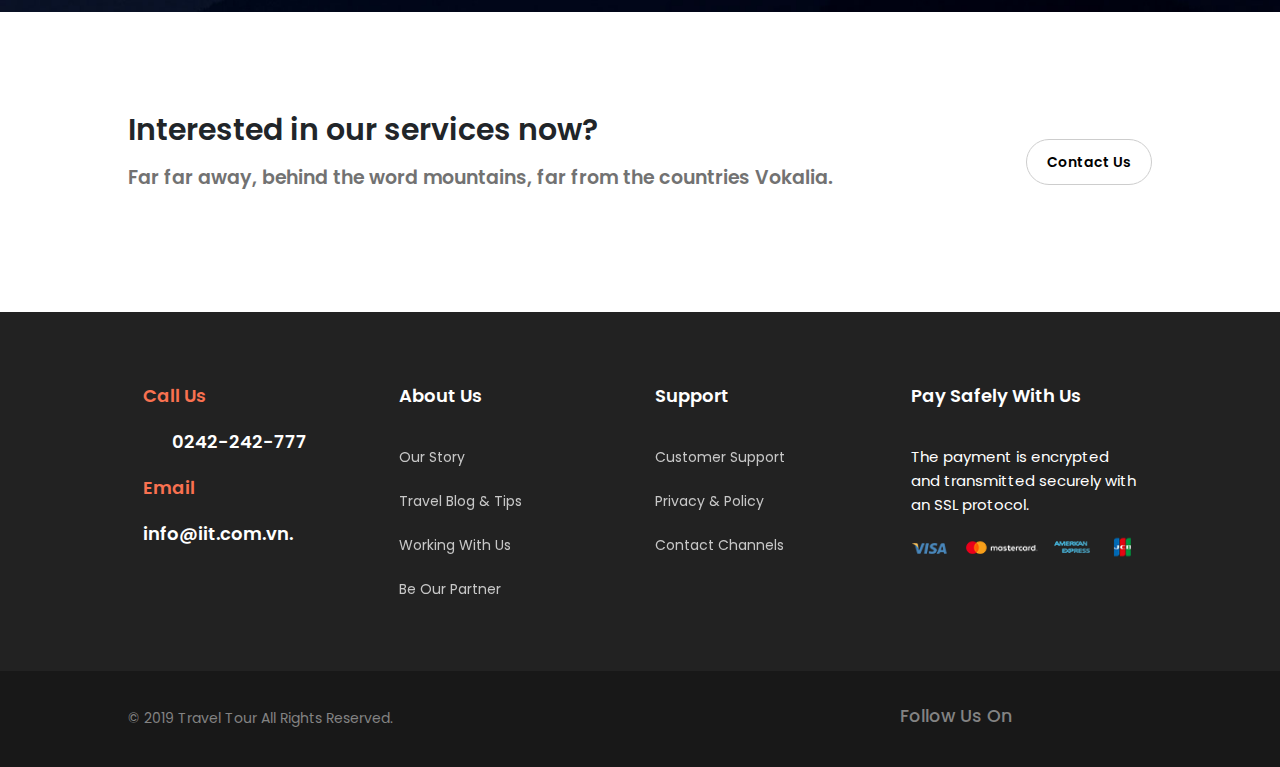
<file: HTML/OurServices.html>
<!DOCTYPE html>
<html lang="en">
<head>
    <meta charset="UTF-8">
    <meta http-equiv="X-UA-Compatible" content="IE=edge">
    <meta name="viewport" content="width=device-width, initial-scale=1.0">
    <link href="https://fonts.googleapis.com/css2?family=Poppins:wght@300;400;600&family=Roboto:ital,wght@1,900&display=swap" rel="stylesheet">
    <link rel="stylesheet" href="https://cdnjs.cloudflare.com/ajax/libs/font-awesome/6.4.0/css/all.min.css" integrity="sha512-iecdLmaskl7CVkqkXNQ/ZH/XLlvWZOJyj7Yy7tcenmpD1ypASozpmT/E0iPtmFIB46ZmdtAc9eNBvH0H/ZpiBw==" crossorigin="anonymous" referrerpolicy="no-referrer" />
    <link rel="preconnect" href="https://fonts.googleapis.com">
    <link rel="preconnect" href="https://fonts.gstatic.com" crossorigin>
    <!-- <link href="https://fonts.googleapis.com/css2?family=Open+Sans:wght@300&family=Playfair+Display&family=Poppins:wght@300;400;600&family=Roboto:ital,wght@1,900&display=swap" rel="stylesheet">
    <link rel="preconnect" href="https://fonts.googleapis.com"> -->
    <link rel="preconnect" href="https://fonts.gstatic.com" crossorigin>
    <link href="https://fonts.googleapis.com/css2?family=Open+Sans:wght@300;800&family=Playfair+Display&family=Poppins:wght@300;400;600&family=Roboto:ital,wght@1,900&family=Satisfy&family=Schibsted+Grotesk:ital@1&display=swap" rel="stylesheet">
    <link rel="stylesheet" href="https://cdn.jsdelivr.net/npm/bootstrap@5.3.0-alpha1/dist/css/bootstrap.min.css">
    <link rel="stylesheet" href="https://maxcdn.bootstrapcdn.com/bootstrap/3.4.1/css/bootstrap.min.css">
    <link rel="stylesheet" href="https://maxcdn.bootstrapcdn.com/bootstrap/4.0.0/css/bootstrap.min.css">
    <link href="https://cdn.jsdelivr.net/npm/bootstrap@5.3.0-alpha2/dist/css/bootstrap.min.css" rel="stylesheet" integrity="sha384-aFq/bzH65dt+w6FI2ooMVUpc+21e0SRygnTpmBvdBgSdnuTN7QbdgL+OapgHtvPp" crossorigin="anonymous">    



    <title>Our Services</title>

    <link rel="stylesheet" href="../CSS/maintravel.css">
    <link rel="stylesheet" href="../MENU/menu.css">
    <link rel="stylesheet" href="../TEST/test.css">




</head>
<body>
<!-- header -->
    <div id="header">
        <div class="homelist">
            <nav class="navbar navbar-expand-lg">
                <div class="container">
                    <div class="logo-and-nav">
                        <a class="navbar-brand" href="../index.html"><img class="logo" src="../IMAGE/logo-v3.png" alt="logo"></a>
                        <!-- <div class="toggle">
                            <div id="container-navbars">
                                <div id="b1" class="box">
                                    <svg id="i1" class="icon" viewBox="0 0 100 100">
                                    <path id="top-line-1"     d="M30,37 L70,37 Z"></path>
                                    <path id="middle-line-1" 	d="M30,50 L70,50 Z"></path>
                                    <path id="bottom-line-1" 	d="M30,63 L70,63 Z"></path>
                                    </svg>
                                </div>
                            </div>
                        </div> -->
                        <div class="menu__bar">
                            <i class="fa-solid fa-bars"></i>
                        </div>
                    </div>
                    <div class="collapse navbar-collapse" id="navbarNavDropdown">
                        <ul class="navbar-nav">
                        <li class="nav-item dropdown">
                            <a class="nav-link dropdown-toggle active " aria-current="page" href="../index.html" role="button" data-bs-toggle="dropdown" aria-expanded="false">
                            Home
                            </a>
                        </li>
            
                        <li class="nav-item dropdown">
                            <a class="nav-link dropdown-toggle" href="#" role="button" data-bs-toggle="dropdown" aria-expanded="false">
                            Page
                            </a>
                            <ul class="dropdown-menu">
                            <li><a class="dropdown-item" href="../HTML/AboutUs.html">About Us</a></li>
                            <li><a class="dropdown-item" href="../HTML/OurServices.html">Our Services</a></li>
                            <li><a class="dropdown-item" href="../HTML/Contact.html">Contact Us</a></li>
                            <li><a class="dropdown-item" href="../HTML/Gallery.html">Gallery</a></li>
                            </ul>
                        </li>
            
                        <li class="nav-item dropdown">
                            <a class="nav-link dropdown-toggle" href="#" role="button" data-bs-toggle="dropdown" aria-expanded="false">
                            Tour
                            </a>
                            <ul class="dropdown-menu">
                            <li><a class="dropdown-item" href="../HTML/ListTour.html">Tour List</a></li>
                            <li><a class="dropdown-item" href="../HTML/DetailTour.html">Tour Detail</a></li>
                            </ul>
                        </li>
                        <li class="nav-item dropdown">
                            <a class="nav-link dropdown-toggle" href="#" role="button" data-bs-toggle="dropdown" aria-expanded="false">
                            Destinations
                            </a>
                            <ul class="dropdown-menu">
                            <li><a class="dropdown-item" href="../HTML/Destinations.html">Destinations List</a></li>
                            <li><a class="dropdown-item" href="../HTML/DestinationsDetail.html">Tour Detail</a></li>
                            </ul>
                        </li>
                        <li class="nav-item dropdown">
                            <a class="nav-link dropdown-toggle" href="#" role="button" data-bs-toggle="dropdown" aria-expanded="false">
                            Blog
                            </a>
                            <ul class="dropdown-menu">
                            <li><a class="dropdown-item" href="../HTML/Blog.html">Blog List</a></li>
                            <li><a class="dropdown-item" href="../HTML/BlogDetail.html">Blog Detail</a></li>
                            </ul>
                        </li>
                        </ul>
                    </div>
                    <!-- menu bomile -->
                    <!-- mobile -->
                    <div class="menu__mobile">
                        <ul class="main__menu__mobile">
                            <li class="sub__menu__mobile">
                                <a href="../index.html" class="menu__title__mobile">Home</a>
                            </li>
                            <li class="sub__menu__mobile">
                                <a class="menu__title__mobile">Pages <i class="fa-solid fa-angle-down"></i></a>
                                <ul class="dropdown__menu__mobile">
                                    <li><a href="./AboutUs.html">About Us</a></li>
                                    <li><a href="./OurTeams.html">Our team</a></li>
                                    <li><a href="./ContactUs.html">Contact Us</a></li>
                                    <li><a href="./Faq.html">FAQ</a></li>
                                </ul>
                            </li>
                            <li class="sub__menu__mobile">
                                <a  class="menu__title__mobile">Destinations <i class="fa-solid fa-angle-down"></i></a>
                                <ul class="dropdown__menu__mobile">
                                    <li><a href="./Destinations.html">Destinations List</a></li>
                                    <li><a href=".//DestinationsDetail.html">Destinations Detail</a></li>
                                </ul>
                            </li>
                            <li class="sub__menu__mobile">
                                <a class="menu__title__mobile">Tour <i class="fa-solid fa-angle-down"></i></a>
                                <ul class="dropdown__menu__mobile">
                                    <li><a href="./ListTour.html">Tour List</a></li>
                                    <li><a href="./DetailTour.html">Tour Detail</a></li>
                                </ul>
                            </li>
                            <li class="sub__menu__mobile">
                                <a  class="menu__title__mobile">Blog <i class="fa-solid fa-angle-down"></i></a>
                                <ul class="dropdown__menu__mobile">
                                    <li><a href="./Blog.html">Blog List</a></li>
                                    <li><a href="./BlogDetail.html">Blog Detail</a></li>
                                </ul>
                            </li>
                        </ul>
                    </div>

                    
                    <!-- end  -->
                    <div class="btn-box-search">
                        <div id="search">
                            <i class="fa-solid fa-x btn-close-search"></i>
                            <i class="fa-sharp fa-solid fa-magnifying-glass fa-rotate-90 btn-open"></i>
                        </div>
                        <div id="box-search" class="test-search">
                            <div class="all-bnt-search">
                                <input type="text" class="input-now" placeholder="Search..." name="s" autocomplete="off">
                                <a href="" class="link-to-search-resuft"><button type="submit" class="find-n">Find Now</button></a>
                            </div>
                        </div>
                    </div>
                </div>
            </nav>
        </div>
    </div>
<!-- content our-services -->
    <div id="container-our-services">
        <!-- bgt-under menu -->
        <div class="bgr-under-menu">
            <div class="all-bgr-under-menu-or-srs">    
                <div class="txt-ab-mn">
                    <h1 class="abs">Services We Provide</h1>
                    <p class="ud-abs">A small river named Duden flows by their place.</p>
                </div>
            </div>
        </div>
        <!-- 3img -->
        <div class="our-thr-img">
            <div class="all-our-thr-img">
                <!-- 1 -->
                <div class="text-and-img-our-sr">
                    <div class="img-our-sr">
                        <img src="../IMAGE/img-our-servicres1.jpg" alt="" class="story">
                    </div>
                    <div class="text-our-sr">
                        <div class="all-text-our-sr">
                            <div class="title-or-sr">
                                <div class="tw-op">
                                    <span class="on-h">Our Story</span>
                                    <h1 class="under-sp">A Little About Us</h1>
                                </div>
                                <div class="if-under-tw-ousr">
                                    <p class="all-if">A wonderful serenity has taken possession of my entire soul, like these sweet mornings of spring which I enjoy with my whole heart. I am alone, and feel the charm of existence in this spot, which was created for the bliss of souls like mine. I am so happy, my dear friend, so absorbed in the exquisite sense of mere tranquil existence, that I neglect my talents.</p>
                                </div>
                            </div>
                        </div>
                    </div>
                </div>
                <!-- 2 -->
                <div class="text-and-img-our-sr">
                    <div class="img-our-sr">
                        <img src="../IMAGE/img-our-servicres2.jpg" alt="" class="story">
                    </div>
                    <div class="text-our-sr">
                        <div class="all-text-our-sr">
                            <div class="title-or-sr">
                                <div class="tw-op">
                                    <span class="on-h">Philosophy</span>
                                    <h1 class="under-sp">Our Top Missions</h1>
                                </div>
                                <div class="if-under-tw-ousr">
                                    <p class="all-if">A wonderful serenity has taken possession of my entire soul, like these sweet mornings of spring which I enjoy with my whole heart. I am alone, and feel the charm of existence in this spot, which was created for the bliss of souls like mine. I am so happy, my dear friend, so absorbed in the exquisite sense of mere tranquil existence, that I neglect my talents.</p>
                                </div>
                            </div>
                        </div>
                    </div>
                </div>
                <!-- 3 -->
                <div class="text-and-img-our-sr">
                    <div class="img-our-sr">
                        <img src="../IMAGE/img-our-servicres3.jpg" alt="" class="story">
                    </div>
                    <div class="text-our-sr">
                        <div class="all-text-our-sr">
                            <div class="title-or-sr">
                                <div class="tw-op">
                                    <span class="on-h">Strategy</span>
                                    <h1 class="under-sp">We Provide Solutions</h1>
                                </div>
                                <div class="if-under-tw-ousr">
                                    <p class="all-if">A wonderful serenity has taken possession of my entire soul, like these sweet mornings of spring which I enjoy with my whole heart. I am alone, and feel the charm of existence in this spot, which was created for the bliss of souls like mine. I am so happy, my dear friend, so absorbed in the exquisite sense of mere tranquil existence, that I neglect my talents.</p>
                                </div>
                            </div>
                        </div>
                    </div>
                </div>
                <!-- end -->
            </div>
        </div>
        <!-- six ideal -->
        <div class="ideal">
            <div class="all-ideal">
                <div class="row idl-or-sr">
                    <!-- 1 -->
                    <div class="col-6 col-md-4">
                        <div class="all-icon-text-id">
                            <div class="icon-id">
                                <span class="ic-fw"><i class="fa-sharp fa-regular fa-lightbulb norsix" style="color: #ffffff;"></i></span>
                            </div>
                            <div class="text-id">
                                <h3 class="name-id">Clever System</h3>
                                <p class="if-idname">On her way she met a copy. The copy warn ed the Little Blind Text, that where it came from it would have been.</p>
                            </div>
                        </div>
                    </div>
                    <!-- 2 -->
                    <div class="col-6 col-md-4">
                        <div class="all-icon-text-id">
                            <div class="icon-id">
                                <span class="ic-fw"><i class="fa-solid fa-cloud-arrow-down norsix" style="color: #ffffff;"></i></i></span>
                            </div>
                            <div class="text-id">
                                <h3 class="name-id">Google Fonts</h3>
                                <p class="if-idname">On her way she met a copy. The copy warn ed the Little Blind Text, that where it came from it would have been.</p>
                            </div>
                        </div>
                    </div>
                    <!-- 3 -->
                    <div class="col-6 col-md-4">
                        <div class="all-icon-text-id">
                            <div class="icon-id">
                                <span class="ic-fw"><i class="fa-regular fa-credit-card norsix" style="color: #ffffff;"></i></span>
                            </div>
                            <div class="text-id">
                                <h3 class="name-id">Credit Cards</h3>
                                <p class="if-idname">On her way she met a copy. The copy warn ed the Little Blind Text, that where it came from it would have been.</p>
                            </div>
                        </div>
                    </div>
                    <!-- 4 -->
                    <div class="col-6 col-md-4">
                        <div class="all-icon-text-id">
                            <div class="icon-id">
                                <span class="ic-fw"><i class="fa-solid fa-clock norsix" style="color: #ffffff;"></i></span>
                            </div>
                            <div class="text-id">
                                <h3 class="name-id">Great Timing</h3>
                                <p class="if-idname">On her way she met a copy. The copy warn ed the Little Blind Text, that where it came from it would have been.</p>
                            </div>
                        </div>
                    </div>
                    <!-- 5 -->
                    <div class="col-6 col-md-4">
                        <div class="all-icon-text-id">
                            <div class="icon-id">
                                <span class="ic-fw"><i class="fa-solid fa-battery-quarter norsix" style="color: #ffffff;"></i></span>
                            </div>
                            <div class="text-id">
                                <h3 class="name-id">Smart Diversification</h3>
                                <p class="if-idname">On her way she met a copy. The copy warn ed the Little Blind Text, that where it came from it would have been.</p>
                            </div>
                        </div>
                    </div>
                    <!-- 6 -->
                    <div class="col-6 col-md-4">
                        <div class="all-icon-text-id">
                            <div class="icon-id">
                                <span class="ic-fw"><i class="fa-solid fa-location-dot norsix" style="color: #ffffff;"></i></span>
                            </div>
                            <div class="text-id">
                                <h3 class="name-id">We Are Everywhere</h3>
                                <p class="if-idname">On her way she met a copy. The copy warn ed the Little Blind Text, that where it came from it would have been.</p>
                            </div>
                        </div>
                    </div>
                </div>
            </div>
        </div>
        <!-- Interested -->
        <div class="Interested">
            <div class="all-Interested">
                <div class="txt-ad-btn">
                    <div class="txt-Interested">
                        <h1 class="services-now">Interested in our services now?
                        </h1>
                        <p class="far-away">Far far away, behind the word mountains, far from the countries Vokalia.</p>
                    </div>
                    <div class="btn-Interested">
                        <a href="https://goodlayers.com/" class="link-abroad">
                            <button class="contact-us">Contact Us</button>
                        </a>
                    </div>
                </div>
            </div>
        </div>
    </div>

<!-- footer -->
    <div id="footer">
        <div class="all-row-footer">
            <div class="row footer">
                <div class="col">
                    <div class="title-footer">
                        <h1 class="cl-us sp">Call Us</h1>
                    </div>
                    <div class="info-footer">
                        <span class="number call-ft">0242-242-777</span>
                    </div>
                    <div class="title-footer">
                        <h1 class="cl-us sp">Email</h1>
                    </div>
                    <div class="info-footer">
                        <span class="number">info@iit.com.vn.</span>
                    </div>
                </div>
                <div class="col">
                    <div class="title-footer">
                        <h1 class="cl-us">About Us</h1>
                    </div>
                    <div class="link-cotu">
                        <div class="four-link">
                            <a href="#" class="link-to-city">
                                <span class="tx-a">Our Story</span>
                            </a>
                            <a href="#" class="link-to-city">
                                <span class="tx-a">Travel Blog & Tips</span>
                            </a>
                            <a href="#" class="link-to-city">
                                <span class="tx-a">Working With Us</span>
                            </a>
                            <a href="#" class="link-to-city">
                                <span class="tx-a">Be Our Partner</span>
                            </a>
                        </div>
                    </div>
                </div>
                <div class="col">
                    <div class="title-footer">
                        <h1 class="cl-us">Support</h1>
                    </div>
                    <div class="link-cotu">
                        <div class="four-link">
                            <a href="#" class="link-to-city">
                                <span class="tx-a">Customer Support</span>
                            </a>
                            <a href="#" class="link-to-city">
                                <span class="tx-a">Privacy & Policy</span>
                            </a>
                            <a href="#" class="link-to-city">
                                <span class="tx-a">Contact Channels</span>
                            </a>
                        </div>
                    </div>
                </div>
                <div class="col">
                    <div class="title-footer">
                        <h1 class="cl-us">Pay Safely With Us</h1>
                    </div>
                    <div class="text-with-img">
                        <div class="for-text-ft">
                            <p class="pay">The payment is encrypted and transmitted securely with an SSL protocol.</p>
                        </div>
                        <div class="ig-ft">
                            <img src="../IMAGE/img-footer.png" alt="" class="lg-ft">
                        </div>
                    </div>
                </div>
            </div>
        </div>
    </div>
<!-- under-footer -->
    <div class="under-footer">
        <div class="all-under-footer">
            <div class="under-footer-left">© 2019 Travel Tour  All Rights Reserved.</div>
            <div class="under-footer-right">
                <div class="fl-us">
                    <h3 class="our-us">Follow Us On </h3>
                    <div class="all-icon-fl-us">
                        <div class="all-icon-br">
                            <a href="#" class="link-to-mxh">
                                <span class="mxh"><i class="fa-brands fa-facebook"></i></span>
                            </a>
                            <a href="#" class="link-to-mxh">
                                <span class="mxh"><i class="fa-brands fa-pinterest-p"></i></span>
                            </a>
                            <a href="#" class="link-to-mxh">
                                <span class="mxh"><i class="fa-brands fa-twitter"></i></span>
                            </a>
                            <a href="#" class="link-to-mxh">
                                <span class="mxh"><i class="fa-brands fa-youtube"></i></span>
                            </a>
                            <a href="#" class="link-to-mxh">
                                <span class="mxh"><i class="fa-brands fa-instagram"></i></span>
                            </a>
                        </div>
                        <!-- <span class="icon-fl-us"></span> -->
                    </div>
                </div>
            </div>
        </div>
    </div>
<!-- on top -->
    <div class="click-ontop">
        <a href="#" class="link-to-top">
            <button class="click-me" href="#"><i class="fa-solid fa-caret-up" style="color: #dc8051;"></i></button>
        </a>
    </div>
<!-- -->

    <!-- <script> -->



    <script src="https://cdnjs.cloudflare.com/ajax/libs/jquery/3.6.4/jquery.min.js" integrity="sha512-pumBsjNRGGqkPzKHndZMaAG+bir374sORyzM3uulLV14lN5LyykqNk8eEeUlUkB3U0M4FApyaHraT65ihJhDpQ==" crossorigin="anonymous" referrerpolicy="no-referrer"></script>
    <script src="https://cdnjs.cloudflare.com/ajax/libs/bootstrap/5.2.3/js/bootstrap.min.js" integrity="sha512-1/RvZTcCDEUjY/CypiMz+iqqtaoQfAITmNSJY17Myp4Ms5mdxPS5UV7iOfdZoxcGhzFbOm6sntTKJppjvuhg4g==" crossorigin="anonymous" referrerpolicy="no-referrer"></script>
    
    

    <!-- <script src="../JS/styletravel.js"></script> -->
    <script src="../MENU/menujs.js"></script>
    <script src="../TEST/testjs.js"></script>

    

    <script>
        
        $(window).scroll(function () {
            if ($(this).scrollTop() > 500) {
                $('.click-ontop').addClass('gogo');
            }
            else {
                $('.click-ontop').removeClass('gogo');
            }
        })
    </script>
    
        
</body>
</html>
</file>
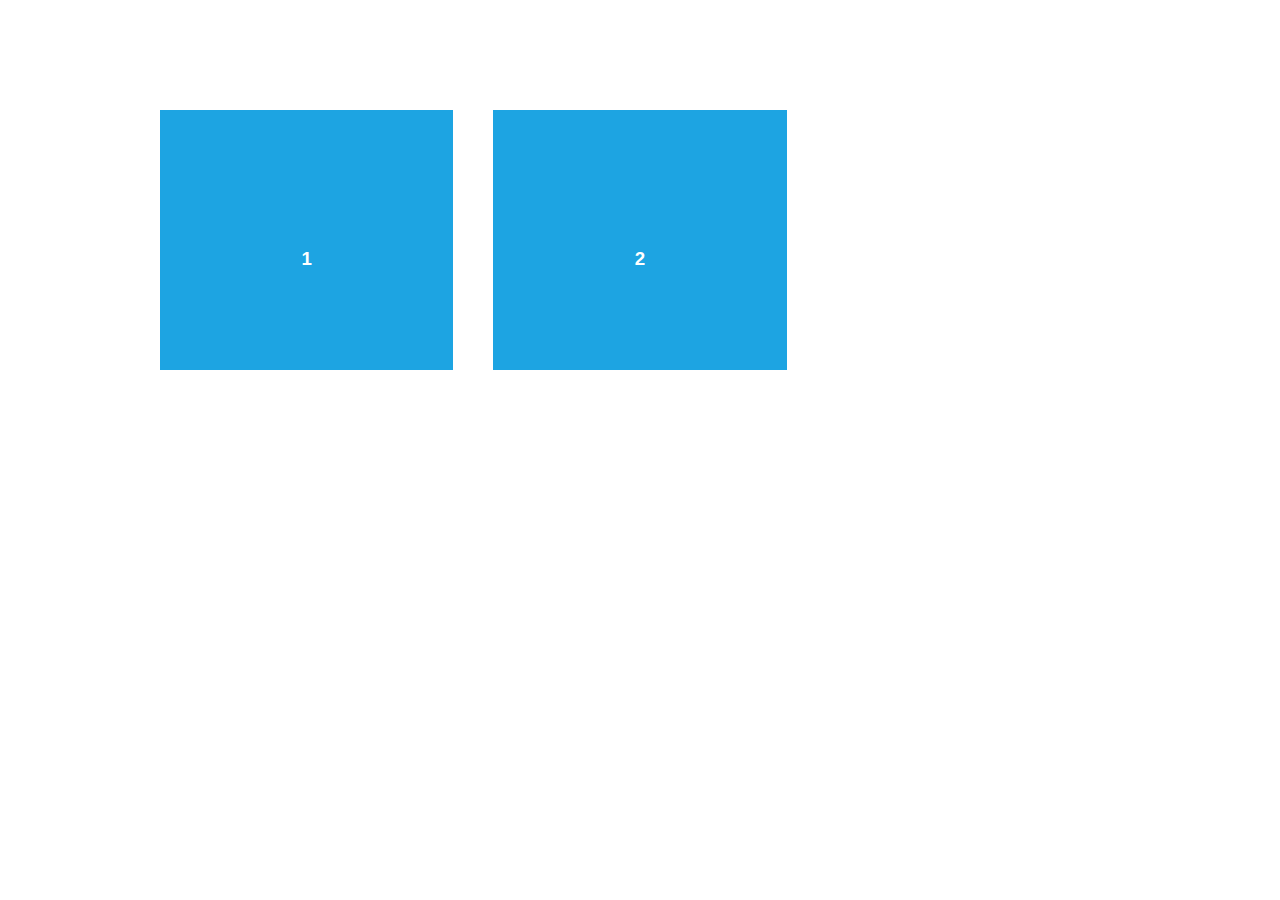
<file: aos-master/demo/async.html>
<!DOCTYPE html>
<html>
  <head>
    <meta charset="utf-8">
    <title>AOS - Animate on scroll library</title>
    <meta name="viewport" content="width=device-width">
    <link rel="stylesheet" href="css/styles.css" />
    <link rel="stylesheet" href="../dist/aos.css" />
  </head>
  <body>
    <div id="aos-demo" class="aos-all"></div>

    <script src="../dist/aos.js"></script>
    <script>
      AOS.init({
        easing: 'ease-in-out-sine'
      });

      setInterval(addItem, 300);

      var itemsCounter = 1;
      var container = document.getElementById('aos-demo');

      function addItem () {
        if (itemsCounter > 42) return;
        var item = document.createElement('div');
        item.classList.add('aos-item');
        item.setAttribute('data-aos', 'fade-up');
        item.innerHTML = '<div class="aos-item__inner"><h3>' + itemsCounter + '</h3></div>';
        container.appendChild(item);
        itemsCounter++;
      }
    </script>
  </body>
</html>
</file>
<file: CSS/maintravel.css>
@import url("https://fonts.googleapis.com/css2?family=Open+Sans:wght@300;800&family=Playfair+Display&family=Poppins:wght@300;400;600&family=Roboto:ital,wght@1,900&family=Satisfy&family=Schibsted+Grotesk:ital@1&display=swap");

* {
  margin: 0;
  padding: 0;
  box-sizing: border-box;
  font-family: "Poppins", sans-serif;
  /* font-family: "ArcaMajora"; */

  font-size: 14px;
  line-height: 24px;
}

.title-under-menu {
  text-align: center;
  padding: 150px 0;
}

.under-menu {
  background-image: url(../IMAGE/bgr-undermenu-travel.jpg);
  background-size: 100% 100%;
}

h1.find {
  font-size: 52px;
  color: #fff;
  font-weight: 800;
}

span.discover-find {
  font-size: 21px;
  font-style: normal;
  color: #ffffff;
  margin-top: 5px;
}

/* seclect under-menu */
.select-loca {
  padding: 30px 0;
}
.row.for-loca {
  align-items: center;
  width: 80%;
  margin: 0 auto;
  padding: 50px;
  box-shadow: 0px 0 1px 2px rgb(237 237 237);
  background: #fff;
}

/* keywords */
input.form-control {
  border: none;
  outline: none;
  font-size: 14px;
  box-shadow: none;
}
span#basic-addon1 {
  border: none;
  background: #fff;
}

.input-group > .form-control:focus,
.input-group > .form-floating:focus-within,
.input-group > .form-select:focus {
  border: none;
  box-shadow: unset;
}

.mb-3 {
  margin-bottom: 0 !important;
}

.input-group {
  position: relative;
  display: flex;
  flex-wrap: wrap;
  align-items: stretch;
  width: 100%;
  padding: 3px 0;
}
/* -- */

select.month-select {
  width: 100%;
  height: 100%;
  border: none;
  padding: 10px 0;
  cursor: pointer;
}

.select-read {
  border-bottom: 1px solid #dc8051;
  color: #333333;
  opacity: 1;
}

h1.name-select {
  font-size: 18px;
  line-height: 28px;
  font-weight: 600;
}

button.search-select {
  padding: 15px 60px;
  color: #fff;
  background-color: #dc8051;
  border: none;
  font-weight: 600;
}
button.search-select:hover {
  background-color: #e96422;
  transition: all 0.7s;
}

.col.speci {
  text-align: center;
}

.row.for-loca .col {
  padding: 0px 30px 0 0;
}

/* banner */

.all-banner {
  padding: 50px 0;
}
.row.benner-vi {
  width: 80%;
  margin: 0 auto;
  background-color: #fa7c58;
  padding: 50px;
}
.row.benner-vi .col {
  display: flex;
  flex-wrap: nowrap;
  flex-direction: row;
  align-items: center;
  gap: 3rem;
}

h1.tx-bnner {
  font-family: ArcaMajora;
  color: #fff;
  line-height: 1.55;
  font-weight: 600;
  font-size: 16px;
  text-transform: uppercase;
  letter-spacing: 2px;
}

span.ud-bnnar {
  color: #fff;
  line-height: 1.7;
  letter-spacing: 1px;
}

/* popular sestinations */

.popular-des-all {
  width: 100%;
  height: 100%;
}

/* .tiltel-popular{
    background-image:url(../IMAGE/bgr-popular.jpg);
    background-size: 100%;
} */

/* bgr-under popular */

.bgr-qua {
  width: 100%;
  height: 100%;
  position: relative;
}
.bgr-under {
  position: absolute;
  left: 0;
  right: 0;
  top: 0;
  height: 100%;
  z-index: 1;
}
.bgr-qua .wrapper {
  margin: 0;
  position: relative;
  padding-bottom: 63px;
  z-index: 2;
  width: 100%;
  height: 100%;
}

img.bgr-ne {
  width: 100%;
  height: 100%;
  object-fit: cover;
}

/* viex all dextina */

a.after-ltr.one {
  transition: 0.4s linear 0s;
  font-size: 14px;
  line-height: 30px;
  /* color: #595959; */
  text-transform: uppercase;
  font-weight: 600;
  /* position: relative; */
  letter-spacing: 1px;
}
.wrapper {
  margin: 0;
}
a,
a:visited,
a:hover,
a:active {
  -webkit-backface-visibility: hidden;
  backface-visibility: hidden;
  position: relative;
  transition: 0.5s color ease;
  text-decoration: none;
  color: #000;
  /* font-size:2.5em; */
}
a:hover {
  color: #dc8051;
  transition: all 0.5s;
}
a.after-ltr:after {
  content: "";
  transition: 0.5s all ease;
  -webkit-backface-visibility: hidden;
  backface-visibility: hidden;
  position: absolute;
}
a.after-ltr:after {
  bottom: -0.25em;
}
a.after-ltr:after {
  height: 1px;
  width: 0;
  background: #dc8051;
  transition: all 0.5s;
}
a.after-ltr:after {
  left: 0;
}
a.after-ltr:hover:after {
  width: 100%;
}

a.after-ltr.one::after {
  content: "\f061";
  font-family: FontAwesome;
  padding-right: 10px;
}
/* --end-- */

.tiltel-popular {
  text-align: center;
}

h2.des-tina {
  font-size: 28px;
  font-weight: 700;
  letter-spacing: 0px;
  text-transform: none;
}
/* five image */
.five-img {
  width: 100%;
  height: 100%;
  padding: 50px 0;
}

img.info-des {
  width: 100%;
  height: 100%;
  object-fit: cover;
}

.all-five-img {
  display: grid;
  grid-template-columns: auto auto auto;
  gap: 30px;
  width: 80%;
  margin: 0 auto;
}
.img-items.speciall {
  grid-column-start: 1;
  grid-column-end: 3;
  display: flex;
}

.img-items {
  position: relative;
}

.text-on-img {
  color: #fff;
  position: absolute;
  top: 18px;
  right: 18px;
  font-size: 13px;
  font-weight: 600;
  padding: 5px 11px;
  border-radius: 3px;
  z-index: 2;
  background-color: #f97150;
}

/* popular Tour */

.all-popular-tour {
  padding: 30px 0;
}
/* hover zoom anh*/
.hovereffect {
  overflow: hidden;
  width: 100%;
  height: auto;
  /* background-color: #303030; */
  margin: 0;
}
.hovereffect:hover .img-responsive {
  -webkit-transform: scale(1.1);
  transform: scale(1.1);
  transition: all 0.3s;
  /* opacity: 0.7; */
}

.img-responsive {
  width: 100%;
  -webkit-transform: scale(1);
  transform: scale(1);
  -webkit-transition: 0.3s ease-in-out;
  transition: 0.3s ease-in-out;
  transition: all 0.3s;
}
/* ------------------------------- */
.three-img-bestseller {
  padding: 50px 0;
}

.row.popul-tour .col-6.col-md-4 {
  height: 100%;
  padding: 0 15px;
}

.all-three-img {
  width: 80%;
  margin: 0 auto;
}
.all-textunder-imgtheplane.tour-stand {
  padding: 20px;
  box-shadow: 0px 0px 15px 1px #e4dddd;
  height: 40%;
}
img.img-slider.img-responsive {
  width: 100%;
  height: 100%;
  object-fit: cover;
}

.day-and-star {
  display: flex;
  align-items: flex-end;
  justify-content: space-between;
  flex-wrap: nowrap;
  flex-direction: row;
}

.day-and-star-right {
  display: flex;
  flex-direction: column;
  align-items: flex-end;
}
.star-and-re {
  display: flex;
  flex-direction: row;
  align-items: center;
}

h1.text-under-img-theplane {
  font-size: 18px;
  line-height: 28px;
  color: #333333;
  font-weight: 800;
  padding: 10px 0;
  letter-spacing: 1px;
}

h1.text-under-img-theplane::before {
  content: "\f0e7";
  font-family: FontAwesome;
  padding-right: 10px;
  color: #ffa11a;
}
.colect-number {
  color: #f97150;
  font-weight: 600;
  font-size: 25px;
  line-height: 20px;
}
.error-nuber {
  text-decoration: line-through;
  opacity: 0.5;
  font-weight: 600;
}

.dayy::before {
  content: "\f1da";
  font-family: FontAwesome;
  padding-right: 10px;
  color: #ffa11a;
}

/* .note-plane {
    color: #ffffff;
    background-color: #f97150;
    font-weight: 600;
    padding: 5px;
} */

.ing-ne.hovereffect {
  position: relative;
  height: 60%;
}

span.sell {
  position: absolute;
  bottom: 37%;
  left: 10%;
  padding: 5px 25px;
  color: #ffffff;
  background-color: #f97150;
  font-weight: 600;
  z-index: 2;
}

.dayy {
  padding-bottom: 10px;
}

/* enjoy summner */
.enjoy-summer {
  padding: 30px 0;
}
.all-enjoy-summer {
  width: 80%;
  margin: 0 auto;
}

.all-enjoy-summer .col {
  width: 50%;
  padding: 0;
}

.all-conten-enjoy-left {
  text-align: center;
  display: flex;
  flex-direction: column;
  align-items: center;
  gap: 5rem;
  width: 100%;
  height: 100%;
  justify-content: center;
  flex-wrap: nowrap;
}

.col.lf {
  background-color: #fc845d;
}

h3.ej-sm-del {
  font-size: 20px;
  font-weight: 700;
  font-style: normal;
  color: #fed7c8;
}

h1.up-to-dsc {
  font-size: 31px;
  font-weight: 700;
  letter-spacing: 0px;
  text-transform: none;
  color: #fff;
}

span.btt {
  font-size: 13px;
  font-weight: 600;
  letter-spacing: 1px;
  padding: 10px 24px;
  text-transform: uppercase;
  -webkit-border-radius: 3px;
  background: #1e354c;
  color: #fff;
}

img.ej-sm {
  width: 100%;
  height: 100%;
  object-fit: cover;
}

img.sumlogo {
  width: 100%;
  height: 100%;
  object-fit: cover;
}
.img-logo-sm {
  position: relative;
}
.img-logo-sm::after {
  content: "\f002";
  font-family: FontAwesome;
  position: absolute;
  left: 0;
  right: 0;
  top: 9%;
  color: #fff;
  background-color: rgb(220, 128, 81, 0.5);
  display: none;
  transition: all 0.6s;
}
.img-logo-sm:hover::after {
  display: block;
  transition: all 0.6s;
}

p.tenna-hre {
  font-size: 11px;
  color: #fff;
  text-align: center;
}

/* our recommended */

h1.text-under-img-theplane.new-recon::before {
  display: none;
}

.from-recm {
  opacity: 0.5;
  font-weight: 600;
}

.day-and-star-right.new-fro .error-nuber {
  display: none;
}

/* video hightlight */
.travel-hightlight {
  padding: 30px 0;
}

.all-travel-hightlight {
  background-image: url(../IMAGE/bgr-video-hightlight.jpg);
  background-size: 100% 100%;
  text-align: center;
}

.conten-hightlight {
  padding: 150px 0;
  display: flex;
  flex-direction: column;
  flex-wrap: nowrap;
  align-items: center;
  gap: 3rem;
}

h1.hight {
  font-size: 55px;
  font-weight: 700;
  letter-spacing: 0px;
  text-transform: none;
  color: #ffffff;
}

h3.light {
  font-size: 23px;
  font-weight: 600;
  letter-spacing: 0px;
  text-transform: none;
  color: #ff7d5d;
  line-height: 30px;
}

/* customs review */
.all-customs-review {
  padding: 30px 0;
}
.all-customs {
  padding: 40px;
  display: flex;
  flex-direction: column;
  flex-wrap: nowrap;
  gap: 3rem;
}
.olw-slider {
  width: 80%;
  margin: 0 auto;
}

.item {
  background-color: #f97150;
}

.img-vte {
  display: flex;
  flex-direction: row;
  flex-wrap: nowrap;
  align-items: center;
  gap: 3rem;
}

.ah-ig {
  width: 55px;
}

img.cus-rev {
  width: 100%;
  height: 100%;
  border-radius: 50%;
}

i.rev {
  font-size: 16px;
  color: #fff;
}

h2.nane-cus {
  font-size: 15px;
  font-weight: 700;
  margin-bottom: 2px;
  text-transform: uppercase;
  letter-spacing: 1px;
  color: #fff;
}

p.nt-ct {
  font-size: 15px;
  line-height: 25px;
  color: #fff;
  font-style: italic;
}

/* .document-cus::before{
    content: open-quote;
    display: inline-block;
    vertical-align: bottom;
    color: lightgray;
    font-size: 4em;
    top: .2em;
    position: relative;
} */

.open-quote {
  width: 100%;
  height: 100%;
}

.fa-quote-left-alt:before,
.fa-quote-left:before {
  content: "\f10d";
  font-size: 40px;
}

/* botton olw */

.owl-theme .owl-dots .owl-dot.active span,
.owl-theme .owl-dots .owl-dot:hover span {
  background: #dc8051;
  border: 1px solid #dc8051;
}

/* browse tour */

.all-browse-tour {
  width: 100%;
  height: 100%;
  background-color: #e1e1e1;
}
.row.browse {
  width: 80%;
  margin: 0 auto;
  padding: 90px 0;
}

/* .row.browse .col{
    width: 50%;
} */
.title-browse {
  padding: 30px 0;
}

/* .all-four-link {
    display: flex;
    flex-direction: row;
    flex-wrap: nowrap;
    justify-content: space-between;
} */
h1.tx-bre {
  font-size: 24px;
  font-weight: 700;
  letter-spacing: 0px;
  text-transform: none;
}
h1.tx-bre.spe-br {
  opacity: 0;
}

span.tx-a {
  color: #f97150;
}

.four-link {
  display: flex;
  flex-direction: column;
  align-items: flex-start;
  gap: 2rem;
}

a.link-to-city:hover {
  color: #f97150;
  transition: all 0.4s;
}

span.tx-a:hover {
  color: #a62100;
  transition: all 0.4s;
}

/* right browse */

.all-brs-right {
  display: flex;
  flex-direction: column;
  flex-wrap: nowrap;
  gap: 2rem;
}
.input-group {
  position: relative;
  display: flex;
  flex-wrap: wrap;
  align-items: stretch;
  width: 100%;
  padding: 3px 0;
}

.all-brs-right input.form-control {
  /* padding: 25px 10px; */
  border-radius: unset;
}

button.btn.btn-outline-secondary {
  background-color: #f97150;
  color: #fff;
  font-size: 18px;
  line-height: 24px;
  font-weight: 600;
  border-radius: unset;
  border: none;
}
/* icon-mhh */

span.mxh {
  opacity: 0.4;
}

span.mxh:hover {
  opacity: 1;
}
.all-icon-br {
  display: flex;
  flex-direction: row;
  gap: 3rem;
}

/* recent Article */

.ing-ne.hovereffect.only-img {
  width: 100%;
  height: 100%;
}

a.travel-- {
  font-size: 18px;
  line-height: 28px;
  font-weight: 600;
  color: #fff;
}
a.link-to-ev {
  color: #fff;
}
.all-tx-on-imgrecent {
  position: absolute;
  bottom: 0;
  padding: 0 30px 30px;
  margin: 0;
  z-index: 2;
}
span.cham {
  color: #fff;
}

/* all zom anh doi overplay */
.gradient-dark {
  background-color: rgba(46, 46, 46, 0.43);
  position: absolute;
  top: 0;
  left: 0;
  width: 100%;
  height: 100%;
  z-index: 2;
  /* display: none; */
}

/* hover zoom anh*/
.hovereffect.only-img {
  overflow: hidden;
  width: 100%;
  height: auto;
  background-color: rgb(210, 68, 28);
  /* background-color: #303030; */
  margin: 0;
}
.hovereffect.only-img:hover .spe-recen.img-responsive {
  -webkit-transform: scale(1.1);
  transform: scale(1.1);
  transition: all 0.3s;
  /* opacity: 0.7; */
  background-color: rgb(210, 68, 28);
}

.spe-recen.img-responsive {
  width: 100%;
  -webkit-transform: scale(1);
  transform: scale(1);
  -webkit-transition: 0.3s ease-in-out;
  transition: 0.3s ease-in-out;
  transition: all 0.3s;
}
/* ------------------------------- */

.hovereffect.only-img {
  position: relative;
}

.hovereffect.only-img:hover .gradient-dark {
  background-color: rgb(116, 55, 46, 0.8);
  transition: all 0.4s;
}

.hovereffect.only-img:hover .all-tx-on-imgrecent {
  /* transform: translateY(-5px); */
  /* top:100%; */
  margin-top: 3rem;
}

/* end doi overplay */

/* we a features in */

.featured {
  padding: 30px 0;
}

.all.featured {
  width: 80%;
  margin: 0 auto;
}

.txt-featured {
  text-align: center;
  padding-bottom: 50px;
}

h1.we-a {
  font-size: 28px;
  font-weight: 700;
  letter-spacing: 0px;
  text-transform: none;
  font-family: "ArcaMajora";
}
span.uder-we-a {
  font-size: 17px;
  line-height: 37px;
}
.logo-featured {
  display: flex;
  flex-direction: row;
}

img.lg-we-a {
  width: 100%;
  height: 100%;
  object-fit: cover;
}

/* ------------------About Us--------- */

.all-bgr-under-menu {
  background-image: url(../IMAGE/bgr-about-us.jpg);
  background-repeat: no-repeat;
  background-size: cover;
  background-position: center;
}

.txt-ab-mn {
  padding: 150px;
}

h1.abs {
  font-size: 54px;
  font-weight: 600;
  font-family: ArcaMajora;
  color: #fff;
}

p.ud-abs {
  font-size: 19px;
  color: #fff;
}

/* amet quam */
.all-Amet-Etiam-Quam {
  padding: 100px 0;
}

.row.amet {
  width: 80%;
  margin: 0 auto;
  align-items: center;
}

.row.amet .col {
  width: 50%;
  padding: 0 30px;
}

h2.etiam {
  font-size: 41px;
  letter-spacing: 0px;
  color: #161616;
  text-transform: none;
  font-weight: 600;
  font-family: ArcaMajora;
  padding-bottom: 35px;
}

p.vestibulum {
  color: #918888;
  font-size: 17px;
  line-height: 29px;
  text-align: justify;
}

/* vote % */

/*  */
.list__tech {
  margin-bottom: 30px;
}
.tech span {
  font-size: 18px;
  color: #050505;
  font-weight: 700;
}
.progressbar {
  background-color: #eee;
  height: 6px;
  border-radius: 2px;
  margin-top: 12px;
}
.element__progress {
  position: relative;
  width: 0%;
  height: 6px;
  border-radius: 2px;
  background-color: #161616;
}
.percentage {
  position: absolute;
  width: 40px;
  height: 25px;
  top: -40px;
  right: 0;
  text-align: center;
  line-height: 25px;
  background-color: #050505;
  color: #fff;
}
.percentage p {
  color: #fff;
  position: relative;
}
.percentage p::before {
  content: "";
  position: absolute;
  width: 0px;
  height: 0px;
  border-top: 5px solid #050505;
  border-right: 5px solid rgba(255, 255, 255, 0.15);
  left: 0px;
  right: 0;
  top: 25px;
  display: block;
}
.tech1 {
  animation: progress1 3s forwards;
}
.tech2 {
  animation: progress2 3s forwards;
}
.tech3 {
  animation: progress3 3s forwards;
}
.tech4 {
  animation: progress4 3s forwards;
}
.tech5 {
  animation: progress5 3s forwards;
}
.tech6 {
  animation: progress6 3s forwards;
}

@keyframes progress1 {
  from {
  }
  to {
    width: 90%;
  }
}
@keyframes progress2 {
  from {
  }
  to {
    width: 100%;
  }
}
@keyframes progress3 {
  from {
  }
  to {
    width: 85%;
  }
}
@keyframes progress4 {
  from {
  }
  to {
    width: 90%;
  }
}
/* end vote % */

/*Pharetra  */
.Inceptos-in-pharatra {
  display: flex;
  flex-direction: row;
  flex-wrap: nowrap;
}

.Inceptos-left,
.Inceptos-right {
  width: 50%;
}

.Inceptos-right {
  background-color: #f2f2f2;
}

img.pari-abus {
  width: 100%;
  height: 100%;
  object-fit: cover;
}
/* right */

.all-Inceptos-right {
  padding: 80px;
}

h1.pha-in {
  font-size: 35px;
  letter-spacing: 0px;
  text-transform: none;
  font-weight: 600;
  padding-bottom: 25px;
}

p.under-pha-in {
  color: #918888;
  font-size: 17px;
  line-height: 29px;
  text-align: justify;
  padding: 20px 0;
}
/* 8 li */
.eight-op {
  display: flex;
  justify-content: space-around;
  flex-direction: row;
}

ul.op-abu {
  list-style: none;
}

ul.op-abu li {
  color: #918888;
  font-size: 17px;
  line-height: 29px;
  text-align: justify;
  font-weight: 600;
}

/* li::marker{
    content:"\f058";
    font-family: FontAwesome;
} */

ul.op-abu li::before {
  content: "\f058";
  font-family: FontAwesome;
  padding-right: 10px;
  color: #000;
}

ul.op-abu li:hover {
  color: #000;
  transition: all 0.8s;
}

/* 2 about services */

.all-bout-services {
  display: flex;
  flex-direction: row;
  flex-wrap: nowrap;
}

.services-left,
.services-right {
  width: 50%;
}
.services-right {
  background-color: #000;
  color: #fff;
}

.ct-ses,
.three-all {
  padding: 80px;
}

button.get-a-que {
  color: #fff;
  background: #000;
  padding: 7px 17px;
  font-weight: 600;
}

.all-services-right {
  padding-bottom: 30px;
}

h1.Ornare {
  font-size: 21px;
  font-weight: 600;
  padding-bottom: 20px;
}

p.under-ornare {
  font-size: 16px;
  line-height: 27px;
  color: #918888;
}

/* 6 img about us */

.all-meet-the-team {
  background-color: #f0f0f0;
  padding: 100px 0;
}

.titel-meet-team {
  width: 80%;
  margin: 0 auto;
  text-align: center;
}

h3.mt-te-tm {
  font-size: 45px;
  letter-spacing: 0px;
  text-transform: none;
  font-weight: 600;
  font-family: ArcaMajora;
  padding-bottom: 60px;
}
.row.img-abs {
  width: 80%;
  margin: 0 auto;
}

.row.img-abs .col-6.col-md-4 {
  padding: 20px;
}

a.link-num-info {
  font-size: 19px;
  line-height: 26px;
  font-weight: 600;
  letter-spacing: 1px;
}
p.if-number {
  color: #918888;
}

/* .row.img-abs .col{
    width: 33.3333;
} */
.ig-meet-team {
  width: 100%;
  height: 100%;
}
/* .img-team {
    height: 70%;
}

.tx-team {
    height: 30%;
} */
img.mumber-team {
  width: 100%;
  height: 100%;
  object-fit: cover;
}

.tx-team {
  text-align: center;
  padding: 30px;
  background-color: #fff;
}

/* over-bgr about us */

.img-team.hovereffect {
  position: relative;
}

.over-lay-ab {
  background-color: rgb(210, 68, 28, 0.5);
  position: absolute;
  top: 0;
  left: 0;
  width: 100%;
  height: 100%;
  z-index: 2;
  display: none;
}

.img-team.hovereffect:hover .over-lay-ab {
  display: block;
}

/* --------------Our Services-------------- */

/* under bgr-menu */

.all-bgr-under-menu-or-srs {
  background-image: url(../IMAGE/bgr-our-services.jpg);
  background-repeat: no-repeat;
  background-size: cover;
  background-position: center;
}

.all-bgr-under-menu-or-srs .txt-ab-mn {
  padding: 300px 100px;
}

.all-bgr-under-menu-or-srs .abs {
  font-size: 80px;
}

.all-bgr-under-menu-or-srs p.ud-abs {
  color: #918888;
}

/* 3 img left */

.all-our-thr-img {
  width: 100%;
  height: 100%;
}

.text-and-img-our-sr {
  display: flex;
  flex-direction: row;
  flex-wrap: nowrap;
}

img.story {
  width: 100%;
  height: 100%;
  object-fit: cover;
}

.img-our-sr,
.text-our-sr {
  width: 50%;
}

/* right */

.title-or-sr {
  padding: 100px;
}

span.on-h {
  color: #747474;
  font-size: 17px;
  font-style: italic;
  line-height: 27px;
}

h1.under-sp {
  font-size: 41px;
  font-weight: 600;
  letter-spacing: 1px;
  padding: 20px 0;
}

p.all-if {
  color: #747474;
  font-size: 17px;
  /* font-style: italic; */
  line-height: 27px;
}
/* doi cho  */
.text-and-img-our-sr:nth-of-type(2n) {
  flex-direction: row-reverse;
}
/* end */

/* six ideal */

.all-ideal {
  width: 100%;
  height: 100%;
  background-image: url(../IMAGE/bgr-ideal-our-services.jpg);
  background-size: 100% 100%;
  background-repeat: no-repeat;
  padding: 150px 0;
}

.row.idl-or-sr {
  width: 80%;
  margin: 0 auto;
}

.row.idl-or-sr .col-6.col-md-4 {
  padding: 35px;
}

.icon-id .norsix {
  font-size: 40px;
  line-height: 40px;
  color: #fff;
}

h3.name-id {
  color: #fff;
  font-size: 20px;
  font-weight: 600;
  text-transform: none;
  padding: 15px 0;
}

p.if-idname {
  color: #ededed;
  font-size: 15px;
  line-height: 26px;
}
span.ic-fw {
  font-size: 40px;
  line-height: 40px;
  color: #fff;
}

/* Interested */
.all-Interested {
  padding: 100px 0;
}

.txt-ad-btn {
  display: flex;
  justify-content: space-between;
  align-items: center;
  width: 80%;
  margin: 0 auto;
}

h1.services-now {
  font-size: 30px;
  font-weight: 600;
}

p.far-away {
  color: #727272;
  font-size: 19px;
  line-height: 29px;
  font-weight: 600;
  padding: 10px 0;
}

button.contact-us {
  padding: 10px 20px;
  border-radius: 25px;
  border: 1px solid #cdcdcd;
  background: #fff;
  font-weight: 600;
}

button.contact-us:hover {
  background-color: #dc8051;
  color: #fff;
  transition: all 0.5s;
}

/* -----------------Contact Us---------- */

.all-bgr-under-contact-us {
  background-image: url(../IMAGE/bgr-contact-us.jpg);
  background-size: cover;
  background-position: center;
  background-repeat: no-repeat;
}

.txt-ctu {
  padding: 220px 0;
  text-align: center;
}

h1.con-us {
  font-size: 75px;
  color: #fff;
  line-height: 90px;
  font-weight: 600;
}

p.ac-us {
  font-size: 25px;
  line-height: 43px;
  color: #fff;
  font-style: italic;
}

/* 3 contac */
.all-three-st {
  padding: 100px 0;
}

.row.contac-us-re {
  width: 80%;
  margin: 0 auto;
}

.row.contac-us-re .col {
  padding: 0 30px;
}
.all-if-contac-us {
  text-align: center;
}

.icon-ct-us {
  padding: 20px 0;
}

.icon-ct-us .ic-ct {
  color: #454545;
  font-size: 40px;
  min-width: 40px;
  min-height: 40px;
}

h1.phn {
  font-size: 18px;
  letter-spacing: 1.5px;
  font-weight: 600;
}

p.wonderful {
  font-size: 16px;
  line-height: 27px;
  color: #8c8c8c;
  padding: 20px 0;
}

a.tt-ct-us {
  font-size: 16px;
  line-height: 27px;
  color: #ff5600;
}

a.tt-ct-us:hover {
  color: #a93900;
}

/* form */

.leave-us {
  background-color: #f3f3f3;
}
.all-leave-us {
  width: 80%;
  margin: 0 auto;
}

.txt-on-form {
  text-align: center;
  padding-bottom: 35px;
}
.op-form {
  width: 70%;
  margin: 0 auto;
  padding: 80px 0;
}

h1.leave-us {
  font-size: 35px;
  font-weight: 600;
  letter-spacing: 2px;
}

p.your-if {
  font-size: 19px;
  line-height: 32px;
  font-weight: 400;
  font-style: italic;
  color: #727272;
}

textarea#exampleFormControlTextarea1 {
  font-size: 14px;
}

button.btn.btn-primary {
  width: 100%;
  padding: 15px 0;
  border-radius: unset;
  background: #f97150;
  color: #fff;
  font-size: 14px;
  font-weight: 600;
  text-transform: uppercase;
}
/* map */
.google-map iframe {
  width: 100%;
  height: 500px;
}
/*--------------------- Gallery -------------------*/
/* gallery 1 */

.gallery-style-one {
  padding: 60px 20px;
}
.title-gallery-one {
  text-align: center;
  padding: 40px 0;
}
h1.type1 {
  font-size: 41px;
  line-height: 49px;
  color: #383838;
  font-weight: 600;
}

p.tp1 {
  font-size: 16px;
  line-height: 26px;
  color: #747474;
  font-style: italic;
}

.row.for-gaa {
  width: 100%;
  height: 100%;
  padding: 0;
  margin: 0;
}

.row.for-gaa .col-6.col-md-4 {
  width: 25%;
  padding: 20px;
}
img.gall1 {
  width: 100%;
  height: 100%;
  object-fit: cover;
}
a.linkk-g1 {
  width: 100%;
  display: block;
}
.row.for-gaa .col-6.col-md-4:hover .srea {
  display: block;
}

/* gallery 2 */
.row.for-gaa2 {
  width: 100%;
  height: 100%;
  padding: 0;
  margin: 0;
}
.row.for-gaa2 .col-6.col-md-4 {
  width: 25%;
  padding: 0;
}
.row.for-gaa .col-6.col-md-4 {
  width: 25%;
  padding: 20px;
}

.row.for-gaa2 .col-6.col-md-4 {
  width: 25%;
  padding: 0;
}

.row.for-gaa2 .col-6.col-md-4:hover .srea {
  display: block;
}

.txte-gall2 {
  text-align: center;
  font-size: 14px;
  padding: 10px 0;
  line-height: 24px;
  color: #8c8c8c;
  font-style: italic;
}
/* gallery-Scrolling */

/* .all-gallery-Scrolling{
    
}
.horizontal-scroll-wrapper{
    position:relative;
    display:block;
    top:0;
    left:0;
    width:80px;
    max-height:500px;
    margin:0;
    background:#abc;
    overflow-y:auto;
    overflow-x:hidden;
    transform:rotate(-90deg) translateY(-80px);
    transform-origin:right top;
  }
  .horizontal-scroll-wrapper > div{
    display:block;
    padding:5px;
    background:#cab;
    transform:rotate(90deg);
    transform-origin: right top;
  }
  
  .squares{
    padding:60px 0 0 0;
  }
  
  .squares > div{
    width:60px;
    height:60px;
    margin:10px;
  } */

/* Gallery-Plain-Carousel */

.Gallery-Plain-Carousel {
  padding: 40px 0;
}

.all-Gallery-Plain-Carousel {
  background-image: url(../IMAGE/bgr-.all-Gallery-Plain-Carousel.jpg);
  background-size: 100% 100%;
  background-attachment: fixed;
}

.gall-caeousel-img {
  padding: 120px 0px;
}

.gall-caeousel-img h1.type1,
.gall-caeousel-img p.tp1 {
  color: #fff;
}

.caur-img {
  width: 80%;
  margin: 0 auto;
  /* padding: 40px 0; */
}
svg {
  color: #fff;
}

button.f-button.is-next,
button.f-button.is-prev {
  width: 50px;
  height: 50px;
  background: #000;
  border-radius: 50%;
  z-index: 4;
}

.caur-img:hover .srea {
  display: block;
}

.vy-txt {
  color: #fff;
  position: relative;
  top: 85%;
  left: 3%;
}

h2.on-ovrt {
  text-transform: uppercase;
  font-size: 18px;
  font-weight: 600;
  line-height: 28px;
}

/* #myCarousel {
    --f-carousel-slide-height: 60%;
    --f-carousel-spacing: 10px;
  
    height: 200px;
  } *
/*  Gallery-Vertical */
.all-Gallery-Vertical {
  padding: 40px 0;
}

.img-vertical {
  width: 80%;
  margin: 0 auto;
  display: flex;
  flex-direction: column;
  gap: 3rem;
}

.from-img4:hover .srea {
  display: block;
  /* transition: all .8s; */
}

/*--------------------- Tour List -------------------*/

.row.popul-tour.for-tourlist .col-6.col-md-4 {
  padding: 20px;
}

.error-nuber.hv-fm {
  text-decoration: unset;
}

.over-tour-list {
  position: absolute;
  background-color: rgba(34, 34, 34, 0.45);
  top: 0;
  left: 0;
  width: 100%;
  height: 100%;
  z-index: 2;
  display: none;
  transition: all 0.5s;
}

span.icon-tour {
  position: relative;
  top: 45%;
  left: 46%;
  color: #fff;
  display: none;
  /* transition: all 0.5s; */
}

.fa-film:before {
  content: "\f008";
  font-size: 35px;
}

.ing-ne.hovereffect:hover .over-tour-list,
.ing-ne.hovereffect:hover span.icon-tour {
  /* transition: all 0.5s; */
  display: block;
}

/*--------------------- Tour Detail -------------------*/
.homelist.for-tr-deta {
  position: relative;
}

.all-bgr-under-contact-us.fot-tourdetail {
  background-image: url(../IMAGE/bgr-tour-details.jpg);
  background-size: 100% 100%;
  background-repeat: no-repeat;
}

.txt-ctu.tour-detaii {
  padding: 250px;
  text-align: end;
}

.nomorl-tb {
  border-bottom: 1px solid #e1e1e1;
  padding: 20px;
}
/* ----left---- */
/* tabs left */
nav#navbar-example2 {
  justify-content: flex-start;
  width: 100%;
  border-bottom: 1px solid #e1e1e1;
  background-color: rgb(255 255 255 / 50%) !important;
  z-index: 3;
}
nav#navbar-example2.active-tab {
  top: 0;
  position: fixed;
  width: 100%;
  /* justify-content: flex-start; */
}

.nav-pills .nav-link.active,
.nav-pills .show > .nav-link {
  background-color: #f97150;
}
.nav-link:focus,
.nav-link:hover {
  color: #f97150;
}
/* tabs 1*/

.all-tabs-scroll-dl {
  width: 80%;
  margin: 0 auto;
  display: flex;
  flex-direction: row;
}

.tabs-scroll-dl-left {
  width: 70%;
}
.tabs-scroll-dl-right {
  width: 30%;
}
.tabs-star-and-re {
  display: flex;
  flex-direction: row;
  align-items: center;
  gap: 1rem;
}

h1.afia {
  font-size: 27px;
  font-weight: 600;
  text-transform: none;
  padding-bottom: 15px;
}

.row.tabs-one {
  padding-bottom: 30px;
}

.tabs-star-and-re {
  padding-bottom: 20px;
}

.row.tabs-one .col-6.col-md-4 {
  display: flex;
  flex-direction: row;
  flex-wrap: nowrap;
  align-items: center;
  gap: 1rem;
}

.in-tb {
  color: #f97150;
  width: 30px;
  height: 20px;
  text-align: center;
}

.txt-ts {
  font-size: 15px;
  color: #8c8c8c;
}

.title-tabs-dt {
  border-bottom: 1px solid #e1e1e1;
  padding: 20px;
}
/* ct 2 */
.ct-tbs {
  padding: 20px;
  /* border-bottom: 1px solid #e1e1e1; */
}

p.ttx {
  color: #8c8c8c;
  font-size: 15px;
  line-height: 26px;
  padding-bottom: 20px;
}

.all-furu .txtx {
  display: flex;
  justify-content: space-between;
  /* align-items: center; */
  padding: 10px 0;
  border-bottom: 1px solid #e1e1e1;
}
.text-left-furu,
.text-right-furu {
  width: 50%;
}
h2.titll-furu {
  font-size: 15px;
  line-height: 18px;
  color: #383838;
  font-weight: 600;
}
p.frt {
  font-size: 15px;
  line-height: 26px;
  color: #8c8c8c;
}

ul.notg {
  list-style: none;
  color: #8c8c8c;
  padding: 0;
}
ul.notg li {
  font-size: 15px;
  line-height: 26px;
}

ul.notg li::before {
  content: "\f00c";
  font-family: FontAwesome;
  color: #f97150;
  font-size: 16px;
  padding-right: 15px;
}

ul.notg.nw2 li::before {
  content: "\f00d";
  font-family: FontAwesome;
  color: #f97150;
  font-size: 16px;
  padding-right: 15px;
}

/* what to */
ul.what-td {
  list-style: none;
  padding: 0;
}
ul.what-td li {
  color: #8c8c8c;
  font-size: 15px;
  line-height: 25px;
  font-weight: 600;
  padding: 5px 0;
}
ul.what-td li::before {
  content: "\f192";
  font-family: FontAwesome;
  font-size: 12px;
  padding-right: 15px;
  color: #000;
}
/* photo */
.tabs-photo.nomorl-tb {
  padding: 20px;
}

img.sl-phto {
  width: 100%;
  height: 100%;
  object-fit: cover;
  position: relative;
}

.srea {
  background-color: rgb(156, 71, 51, 0.6);
  position: absolute;
  top: 0;
  left: 0;
  width: 100%;
  height: 100%;
  z-index: 1;
  display: none;
  transition: all 0.4s;
}

i.fa-solid.fa-magnifying-glass.fa-flip-horizontal {
  position: absolute;
  top: 50%;
  left: 50%;
  transform: translate(-50%, -50%);
  color: #fff;
  font-size: 25px;
}

.owl-carousel.owl-theme.owl-loaded.owl-drag:hover .srea {
  display: block;
  transition: all 0.8s;
}

/* silder -photo */

h1.afia.phtoo::before {
  content: "\f302";
  font-family: FontAwesome;
  padding-right: 10px;
}
.owl-nav {
  position: absolute;
  top: 50%;
  left: 50%;
  transform: translate(-50%, -50%);
  display: flex;
  flex-direction: row;
  justify-content: space-between;
  width: 100%;
  color: #fff;
  margin: 0 !important;
}

.owl-theme .owl-nav [class*="owl-"] {
  margin: 5px;
  display: inline-block;
  cursor: pointer;
  width: 50px;
  height: 50px;
  background-color: rgba(1, 1, 1, 0.6) !important;
  border-radius: 50%;
}

.owl-nav span {
  font-size: 30px;
}

/* Itinerary */
/* text chuyen dong */

.all-under-head-qts-top {
  display: flex;
  gap: 1rem;
  padding: 9px;
  background-color: #f8f8f8;
}
h6.titles,
span.cong {
  font-size: 13px;
  line-height: 24px;
  font-weight: 600;
}

.all-under-head-qts-bottomm {
  display: none;
  padding: 40px;
}
span.bot {
  font-size: 15px;
  line-height: 26px;
  color: #8c8c8c;
}
/* thay doi icon tu + thanh - qua \f068 trong fontawesome.com  */
.all-under-head-qts.rotate__icons span i::before {
  content: "\f068";
}

.all-under-head-qts {
  padding: 10px 0;
}

.all-under-head-qts:active {
  color: #dc8051;
}

/* mapp */
h1.afia.mp::before {
  content: "\f5a0";
  font-family: FontAwesome;
  padding-right: 10px;
}
.google-map iframe {
  width: 100%;
  height: 500px;
}
/* FAQ */

/* Itinerary */
/* text chuyen dong */

.faq-tour-dt-top {
  display: flex;
  gap: 1rem;
  padding: 9px;
  background-color: #f8f8f8;
}
h6.titles,
span.cong {
  font-size: 13px;
  line-height: 24px;
  font-weight: 600;
}

.faq-tour-dt-bottom {
  display: none;
  padding: 40px;
}
span.bot {
  font-size: 15px;
  line-height: 26px;
  color: #8c8c8c;
}
/* thay doi icon tu + thanh - qua \f068 trong fontawesome.com  */
.faq-tour-dt.rotate__icons2 span i::before {
  content: "\f068";
}

.faq-tour-dt {
  padding: 10px 0;
}
/* Related Tours */
.row.popul-tour-detail .col-6.col-md-4 {
  width: 50%;
}

.row.popul-tour-detail h1.text-under-img-theplane {
  letter-spacing: 0px;
}

/* ------right----- */

/* .tabs-scroll-dl-right.active-right{
    top :0;
    position: fixed;
  } */
.gogal {
  padding: 40px;
}

.right-one.gogal {
  box-shadow: 0px 0px 5px 1px #ddd;
}

.slel {
  font-weight: 600;
  font-size: 16px;
  line-height: 27px;
  color: #1a1a1a;
  padding-bottom: 10px;
}

.frommm {
  padding: 20px 0;
}

.frommm::before {
  content: "\f02b";
  font-family: FontAwesome;
  font-size: 20px;
}
span.frm-a {
  color: #1a1a1a;
  padding-right: 10px;
}

span.price {
  font-size: 32px;
  margin-right: 15px;
  font-weight: 800;
}

span.fa.fa-info-circle.tourmaster-tour-price-info {
  vertical-align: top;
  margin-left: -5px;
}

/* tabs booking right */
.tabs {
  display: flex;
  position: relative;
}
.tabs .line {
  position: absolute;
  left: 0;
  bottom: 0;
  width: 0;
  height: 2px;
  border-radius: 15px;
  background-color: #dc8051;
  transition: all 0.2s ease;
}
.tab-item {
  min-width: 80px;
  padding: 16px 20px 11px 20px;
  font-size: 13px;
  line-height: 24px;
  font-weight: 600;
  text-align: center;
  color: #000;
  background-color: #fff;
  border-top-left-radius: 5px;
  border-top-right-radius: 5px;
  border-bottom: 5px solid transparent;
  opacity: 0.6;
  cursor: pointer;
  transition: all 0.5s ease;
}
.tab-icon {
  font-size: 24px;
  width: 32px;
  position: relative;
  top: 2px;
}
.tab-item:hover {
  color: #dc8051;
  opacity: 1;
  background-color: rgba(194, 53, 100, 0.05);
  border-color: rgba(194, 53, 100, 0.1);
}
.tab-item.active {
  opacity: 1;
  color: #dc8051;
  background-color: #f8f8f8;
}

.tab-pane {
  color: #333;
  display: none;
}
.tab-pane.active {
  display: block;
}
.tab-pane h2 {
  font-size: 24px;
  margin-bottom: 8px;
}

/* -------end tabs */

/* content trong tabs */
/* tabs booking */
.time-booking {
  display: flex;
  align-items: center;
  padding: 10px 0;
}
.icon-book {
  padding-right: 40px;
  width: 20%;
}

.txt-book {
  width: 80%;
}

.txt-book,
i.fa-regular.fa-calendar {
  font-size: 16px;
  line-height: 55px;
  color: #000;
  /* width: 100%; */
}

.booking-available {
  font-size: 13px;
  line-height: 23px;
  color: #8c8c8c;
  padding: 10px 0;
}

select.slc-bok {
  padding: 15px 17px;
  border: 1px solid #e1e1e1;
  width: 100%;
}

select.slc-bok:focus-visible {
  outline: 1px solid #e1e1e1;
}

input.tourmaster-button {
  width: 100%;
  background: #f97150;
  color: #fff;
  text-transform: uppercase;
  font-size: 13px;
  font-weight: 600;
  border: none;
  border-radius: 4px;
}
/* line */

.line-booking {
  position: relative;
  height: 20px;
  border-left-width: 1px;
  border-left-style: solid;
  left: 6px;
  width: 0;
  color: #f97150;
}

/* tabs Equyry */
.form-row.for-booking {
  flex-direction: column;
  flex-wrap: nowrap;
}
.all-ads {
  padding: 20px 0;
}

.form-row.for-booking .form-group.col-md-6 {
  max-width: 100% !important;
  width: 100% !important;
}

.form-row.for-booking input.form-control {
  border: 1px solid #ddd;
  padding: 25px 15px;
}

/* under tabs */
.under-tabs {
  display: flex;
  justify-content: flex-end;
  gap: 5rem;
}

span.iconunder {
  padding-right: 10px;
}

/* right 2  */

.right-tw.gogal {
  background-color: #f5f5f5;
  margin: 40px 0;
}
h1.why-us {
  font-size: 15px;
  line-height: 17px;
  color: #252525;
  font-family: ArcaMajora;
  font-weight: 600;
}

ul.right-w2 {
  list-style: none;
  padding: 0;
}
ul.right-w2 li {
  font-size: 15px;
  color: #949494;
  line-height: 25px;
  border-bottom: 1px solid #e1e1e1;
  padding: 10px 0;
  white-space: nowrap;
}
span.tt-ic {
  padding: 0 10px;
}

/* right 3 */

.right-tre.gogal {
  background-image: url(../IMAGE/bgr-right3.jpg);
  background-size: 100% 100%;
}

h3.get {
  font-size: 21px;
  line-height: 25px;
  font-weight: 600;
  color: #fff;
}

p.talk-to {
  font-size: 13px;
  line-height: 23px;
  color: #fff;
  padding: 20px 0;
}
.ctac {
  display: flex;
  color: #fff;
  flex-direction: column;
  font-weight: 600;
}

span.phone-num {
  font-size: 20px;
  line-height: 34px;
}

span.phone-num::before {
  content: "\f095";
  font-family: FontAwesome;
  color: #ffe786;
  padding-right: 10px;
  font-size: 18px;
}
span.add-email::before {
  content: "\f0e0";
  font-family: FontAwesome;
  color: #ffe786;
  padding-right: 10px;
  font-size: 15px;
}

/*--------------------- Destinations -------------------*/

/* content */

.ig-destina .img-items.speciall {
  grid-column-start: 1;
  grid-column-end: 1;
}

/* over-lay img */
.over-lay-des {
  background-color: rgba(34, 34, 34, 0.6);
  position: absolute;
  top: 0;
  left: 0;
  width: 100%;
  height: 100%;
  display: none;
}

.img-items:hover .over-lay-des {
  display: block;
}
/* hover anh chu hien */

.title-des-forhv {
  position: absolute;
  bottom: 10%;
  left: 50%;
  transform: translate(-50%, -50%);
  color: #fff;
  transition: all ease-in-out 0.5s;
  font-size: 22px;
  line-height: 24px;
  font-weight: 600;
}

p.hehe {
  font-size: 15px;
  line-height: 26px;
}

a.link-mt {
  font-size: 14px;
  text-transform: uppercase;
  font-weight: 800;
  color: #f97150;
}
.under-title-des-forhv {
  width: 100%;
  position: absolute;
  display: none;
  top: 45%;
  left: 50%;
  transform: translate(-50%, -50%);
  color: #fff;
  text-align: center;
  /* font-size: .8em; */
  padding: 0px 25px;
}
.img-items:hover .title-des-forhv {
  bottom: 60%;
}
.img-items:hover .under-title-des-forhv {
  display: block;
  animation-name: slide-up;
  animation-duration: 0.3s;
  animation-timing-function: ease-in-out;
  animation-delay: 0.1s;
  animation-fill-mode: forwards;
  opacity: 0;
}
@keyframes slide-up {
  0% {
    bottom: 0;
    opacity: 0;
  }
  100% {
    bottom: 50%;
    opacity: 1;
  }
}

/* ------------------Destinations Detalii------------------------ */
.container-des-fordetail span.sell{
  bottom: 32%;
}

h1.text-under-img-theplane.spe-ne-de {
  letter-spacing: 0px;
}

/*--------------------- Blog  -------------------*/

/* content */
.content-blog-detail {
  background-color: #fff;
  padding: 60px 0;
}

.all-content-blog-detail {
  width: 80%;
  display: flex;
  margin: 0 auto;
  flex-direction: row;
  align-items: stretch;
  background-color: #f7f7f7;
  padding: 20px 0;
}

.blog-detail-left {
  width: 70%;
  padding: 0 20px;
}

.blog-detail-right {
  width: 30%;
  padding: 0 20px;
}

/* left */

.img-and-text-bg {
  padding-bottom: 40px;
}

img.for-blg {
  width: 100%;
  height: 100%;
  object-fit: cover;
}

.img-bg-dl {
  position: relative;
}
.sticky {
  position: absolute;
  bottom: 0;
  color: #fff;
  padding: 10px 30px;
  background-color: #f97150;
  font-weight: 600;
  z-index: 2;
}

.txt-bg {
  padding: 50px;
  background-color: #fff;
}

.timing-bg {
  display: flex;
  flex-direction: row;
  gap: 2rem;
  padding-bottom: 10px;
}

/* .timing-bg .on{
    color:#e26748;
} */

.timing-bg a.link-for-glg {
  color: #e26748;
}

.sticky::before {
  content: "\e0b7";
  font-family: FontAwesome;
  padding-right: 10px;
}

span.timing-blg.on::before {
  content: "\f017";
  font-family: FontAwesome;
  padding-right: 10px;
}

span.timing-blg-st.on::before {
  content: "\f15b";
  font-family: FontAwesome;
  padding-right: 10px;
}

span.timing-blg-2st.on::before {
  content: "\f07b";
  font-family: FontAwesome;
  padding-right: 10px;
}

span.timing-blg-3st.on::before {
  content: "\f075";
  font-family: FontAwesome;
  padding-right: 10px;
}

a.name-tip {
  font-size: 38px;
  line-height: 46px;
  color: #000;
  font-weight: 600;
}

p.inf-tip {
  font-size: 15px;
  line-height: 25px;
  color: #8c8c8c;
  padding: 20px 0;
}

button.read-mr-bg {
  background-color: #f97150;
  padding: 10px 17px;
  border: none;
  letter-spacing: 1px;
  color: #fff;
  font-weight: 600;
}

/* overlay */
.overlay-blg {
  background-color: rgb(210, 68, 28, 0.5);
  position: absolute;
  top: 0;
  left: 0;
  width: 100%;
  height: 100%;
  z-index: 2;
  display: none;
}

.img-bg-dl.hovereffect:hover .overlay-blg {
  display: block;
}

.under-img1 {
  padding-bottom: 40px;
}

/* right */

.all-blog-detail-right .general {
  padding-bottom: 30px;
}

h1.title-lg-right {
  font-size: 16px;
  line-height: 19px;
  font-family: ArcaMajora;
  font-weight: 600;
  padding-bottom: 30px;
}

.if-text-widget {
  font-size: 15px;
  line-height: 26px;
  color: #8c8c8c;
}

.row.for-right-blg .col-6.col-md-4 {
  padding: 5px;
}

span.linkk {
  position: absolute;
  top: 50%;
  left: 50%;
  transform: translate(-50%, -50%);
  color: #fff;
  display: none;
  z-index: 2;
}

.img-bg-dl.hovereffect:hover span.linkk {
  display: block;
  transition: all 0.4s;
}

.recent-comment.general .if-text-widget {
  border-bottom: 1px solid #c7c2c2;
}

a.link-lg-detal {
  font-size: 12px !important;
  text-transform: none;
  font-weight: 500;
  float: left;
  padding: 10px 16px 10px;
  margin-right: 10px;
  margin-bottom: 10px;
  /* padding: 10px 20px; */
  background-color: #fff;
  border: 1px solid #cfcfcf;
}
.timing-bg {
  color: #e26748;
}


/* -------------------Blog Detail---------------------- */

/* brg */
div#container-blg-detail-d .all-bgr-under-menu-or-srs .txt-ab-mn {
  padding: 140px 0 90px 100px;
}
div#container-blg-detail-d .all-bgr-under-menu-or-srs .abs{
  font-size:50px;
}
div#container-blg-detail-d .timing-bg {
  color: #fff;
  padding:0;
}

div#container-blg-detail-d .timing-bg a.link-for-glg{
  color:#fff;
  margin:0;
}

.all-txt-ngn {
  display: flex;
  gap: 3rem;
  align-items: center;
}

.month-lg {
  color: #fff;
  padding: 20px;
  border-right: 1px solid;
}

.name-moth {
  font-size: 27px;
  font-weight: 700;
  margin-bottom: 8px;
  margin-top: -4px;
  letter-spacing: 1px;
  display: block;
}

.kh-month {
  font-size: 14px;
  text-transform: uppercase;
  letter-spacing: 1px;
  display: block;
  color: #b1b1b1;
}
/* content */
div#container-blg-detail-d .all-content-blog-detail{
  background-color:unset ;
}
div#container-blg-detail-d .txt-bg{
  padding:20px 0px;
}
h1.when-while {
  font-size: 22px;
  line-height: 26px;
  font-weight: 600;
  color: #383838;
  padding: 12px 0;
}

div#container-blg-detail-d p.inf-tip{
  padding:0;
}

.box-txt {
  background: #f5f5f5;
  margin: 20px 0;
}
p.in-box-txt {
  padding: 20px 30px;
  font-size: 17px;
  line-height: 29px;
  font-style: italic;
  color: #777777;
}

div#container-blg-detail-d .img-bg-dl {
  padding-bottom: 20px;
}
.ulne {
  PADDING: 10PX 20PX;
}
/* ul.mono{
  padding: 20px 0;
} */

ul.mono li {
  font-size: 15px;
  line-height: 25px;
  color: #8c8c8c;
}

/* icon */
.all-next-and-prev {
  padding: 40px 0;
}

.share-and-icon {
  display: flex;
  justify-content: center;
  align-items: center;
}

.share-ne {
  padding: 0 20px;
  border-right: 1px solid #dc630c;

}
.con-nee-mono {
  padding: 0 20px;
}
span.number-zero {
  font-size: 27px;
  line-height: 39px;
  font-weight: 600;
  color: #202020;
}


.img-sd {
  text-align: center;
}

img.by-blogg {
  border-radius: 50%;
}
.name-person {
  position: relative;
}
.img-sd {
  position: absolute;
  top: 0;
  transform: translate(-50%,-50%);
  left: 50%;
}

span.shre {
  font-size: 18px;
  line-height: 26px;
  font-weight: 600;
  text-transform: uppercase;
}

.share-and-icon {
  padding: 50px 0;
}

.name-person {
  padding: 60px 0;
  border-bottom: 1px solid #e1e1e1;
  border-top: 1px solid #e1e1e1;
}

.txt-preo {
  width: 80%;
  margin: 0 auto;
  text-align: center;
}

p.about-pre {
  color: #B1B1B0;
  font-style: oblique;
}

h1.my-name {
  font-size: 28px;
  line-height: 40px;
  font-weight: 600;
}

span.info-name {
  font-size: 15px;
  color: #8c8c8c;
  line-height: 26px;
}
/* prev and next */
.prev-and-next {
  display: flex;
  justify-content: space-between;
  color: #bcbcbc;

  border-bottom: 1px solid #e1e1e1;

}
a.link-chiu {
  color: #bcbcbc;
}
a.link-chiu:hover {
  color: #dc8051;
  transition: all 0.5s;
}
span.nex {
  font-size: 15px;
  line-height: 26px;
  font-weight: 600;
  display: block;
  padding: 30px 0;
  text-transform: uppercase;
}

span.prev.nex::before{
  content: "\f060";
  font-family: FontAwesome;
  padding-right: 10px;
}
span.next.nex::after{
  content:"\f061";
  font-family: FontAwesome;
  padding-left: 10px;

}

/* form */
div#container-blg-detail-d .op-form{
  width: 100%;
  padding: 50px 0;
}

div#container-blg-detail-d input.form-control {
  padding: 25px 15px !important;
}
div#container-blg-detail-d h1.leave-us {
  font-size: 22px;
}

/* -------------------Home Reponsive-------------------- */

@media (min-width: 320px) and (max-width: 374px) {
  .homelist .navbar .container {
    max-width: 100% !important;
  }
  .homelist.active {
    background-color: rgba(255, 255, 255, 0.9);
    transition: all 1s;
    top: 0;
  }

  .logo-and-nav {
    display: flex;
    flex-wrap: nowrap;
    align-items: center;
    justify-content: space-between;
    padding: 5px 10px !important;
    width: 100%;
  }
  /* end */
  /* bgr */
  .text-title {
    padding: 0px 20px;
  }

  .title-des-forhv {
    white-space: pre;
  }
  h1.find {
    font-size: 37px;
  }
  span.discover-find {
    font-size: 18px;
  }
  /* btn search */
  button.search-select {
    width: 100%;
  }
  .row.for-loca {
    width: 80%;
    padding: 40px 20px;
    flex-direction: column;
  }
  .row.for-loca .col {
    padding: 10px 0;
  }
  .row.benner-vi {
    width: 100%;
    flex-direction: column;
    gap: 3rem;
  }
  .all-five-img {
    display: grid;
    grid-template-columns: auto;
    gap: 30px;
    width: 80%;
    margin: 0 auto;
  }

  .img-items.speciall {
    grid-column-start: 1;
    grid-column-end: 1;
    display: flex;
  }

  .col-6.col-md-4.re-no {
    display: none;
  }

  i.fa-solid.fa-star {
    font-size: 10px;
  }

  .row.popul-tour .col-6.col-md-4 {
    width: 100%;
  }

  span.sell {
    bottom: 48%;
  }
  /* enjoy summemr */
  .row.enjoy-sm {
    flex-direction: column;
    width: 100%;
    margin: 0;
  }
  .all-enjoy-summer {
    width: 100%;
  }
  .all-enjoy-summer .col {
    width: 100%;
    padding: 0;
  }
  .all-conten-enjoy-left {
    padding: 30px 0;
  }

  /*  */
  .row.browse {
    flex-direction: column;
  }

  .btnn-sub .input-group.mb-3 {
    flex-direction: column;
    gap: 1rem;
  }

  /* video */
  h1.hight {
    font-size: 38px;
  }

  .btnn-sub .input-group.mb-3 input.form-control {
    width: 100% !important;
    padding: 25px 10px;
  }

  button.btn.btn-outline-secondary {
    width: 100%;
    padding: 15px 0;
  }
  /* Recent Article */

  .three-img-bestseller {
    padding: 0;
  }

  .all-three-img.thrig .row.popul-tour {
    flex-direction: column;
    gap: 4rem;
  }
  .col-6.col-md-4 {
    padding: 0 !important;
  }
  /* we are furetu */
  .logo-featured {
    flex-direction: column;
  }

  .for-lg-we {
    width: 70%;
    margin: 0 auto;
  }
  /* footer */
  .row.footer {
    flex-direction: column;
    gap: 5rem;
  }
  .all-under-footer {
    flex-direction: column;
    align-items: center;
  }

  /* ONTOP */
  .click-ontop {
    left: 85% !important;
  }

  .fl-us {
    gap: 1rem !important;
  }
  .under-footer-left {
    text-align: center;
  }
  .all-icon-br {
    gap: 2rem;
  }
}
/* ----------------------------------------------- */
@media (min-width: 375px) and (max-width: 413px) {
  .homelist .navbar .container {
    max-width: 100% !important;
  }
  .homelist.active {
    background-color: rgba(255, 255, 255, 0.9);
    transition: all 1s;
    top: 0;
  }

  .logo-and-nav {
    display: flex;
    flex-wrap: nowrap;
    align-items: center;
    justify-content: space-between;
    padding: 5px 10px !important;
    width: 100%;
  }
  /* end */
  /* bgr */
  .text-title {
    padding: 0px 20px;
  }
  .title-des-forhv {
    white-space: pre;
  }
  h1.find {
    font-size: 37px;
  }
  span.discover-find {
    font-size: 18px;
  }
  /* btn search */
  button.search-select {
    width: 100%;
  }
  .row.for-loca {
    width: 80%;
    padding: 40px 20px;
    flex-direction: column;
  }
  .row.for-loca .col {
    padding: 10px 0;
  }
  .row.benner-vi {
    width: 100%;
    flex-direction: column;
    gap: 3rem;
  }
  .all-five-img {
    display: grid;
    grid-template-columns: auto;
    gap: 30px;
    width: 80%;
    margin: 0 auto;
  }

  .img-items.speciall {
    grid-column-start: 1;
    grid-column-end: 1;
    display: flex;
  }

  .col-6.col-md-4.re-no {
    display: none;
  }

  .row.popul-tour .col-6.col-md-4 {
    width: 100%;
  }

  span.sell {
    bottom: 40%;
  }
  /* enjoy summemr */
  .row.enjoy-sm {
    flex-direction: column;
    width: 100%;
    margin: 0;
  }
  .all-enjoy-summer {
    width: 100%;
  }
  .all-enjoy-summer .col {
    width: 100%;
    padding: 0;
  }
  .all-conten-enjoy-left {
    padding: 30px 0;
  }

  /*  */
  .row.browse {
    flex-direction: column;
  }

  .btnn-sub .input-group.mb-3 {
    flex-direction: column;
    gap: 1rem;
  }

  .btnn-sub .input-group.mb-3 input.form-control {
    width: 100% !important;
    padding: 25px 10px;
  }

  button.btn.btn-outline-secondary {
    width: 100%;
    padding: 15px 0;
  }
  /* Recent Article */

  .three-img-bestseller {
    padding: 0;
  }

  .all-three-img.thrig .row.popul-tour {
    flex-direction: column;
    gap: 4rem;
  }
  .col-6.col-md-4 {
    padding: 0 !important;
  }
  /* we are furetu */
  .logo-featured {
    flex-direction: column;
  }

  .for-lg-we {
    width: 70%;
    margin: 0 auto;
  }
  /* footer */
  .row.footer {
    flex-direction: column;
    gap: 5rem;
  }
  .all-under-footer {
    flex-direction: column;
    align-items: center;
  }

  /* ONTOP */
  .click-ontop {
    left: 90% !important;
  }

  .fl-us {
    gap: 1rem !important;
  }
}
/* ----------------------------------------------- */

@media (min-width: 414px) and (max-width: 599px) {
  .homelist .navbar .container {
    max-width: 100% !important;
  }
  .homelist.active {
    background-color: rgba(255, 255, 255, 0.9);
    transition: all 1s;
    top: 0;
  }

  .logo-and-nav {
    display: flex;
    flex-wrap: nowrap;
    align-items: center;
    justify-content: space-between;
    padding: 5px 10px !important;
    width: 100%;
  }
  /* end */
  /* bgr */
  h1.find {
    font-size: 46px;
  }
  span.discover-find {
    font-size: 20px;
  }
  /* btn search */
  button.search-select {
    width: 100%;
  }

  .title-des-forhv {
    white-space: pre;
  }
  .row.for-loca {
    width: 80%;
    padding: 40px 20px;
    flex-direction: column;
  }
  .row.for-loca .col {
    padding: 10px 0;
  }
  .row.benner-vi {
    width: 100%;
    flex-direction: column;
    gap: 3rem;
  }
  .all-five-img {
    display: grid;
    grid-template-columns: auto;
    gap: 30px;
    width: 80%;
    margin: 0 auto;
  }

  .img-items.speciall {
    grid-column-start: 1;
    grid-column-end: 1;
    display: flex;
  }

  .col-6.col-md-4.re-no {
    display: none;
  }

  .row.popul-tour .col-6.col-md-4 {
    width: 100%;
  }

  span.sell {
    bottom: 38%;
  }
  /* enjoy summemr */
  .row.enjoy-sm {
    flex-direction: column;
    width: 100%;
    margin: 0;
  }
  .all-enjoy-summer {
    width: 100%;
  }
  .all-enjoy-summer .col {
    width: 100%;
    padding: 0;
  }
  .all-conten-enjoy-left {
    padding: 30px 0;
  }

  /*  */
  .row.browse {
    flex-direction: column;
  }

  .btnn-sub .input-group.mb-3 {
    flex-direction: column;
    gap: 1rem;
  }

  .btnn-sub .input-group.mb-3 input.form-control {
    width: 100% !important;
    padding: 25px 10px;
  }

  button.btn.btn-outline-secondary {
    width: 100%;
    padding: 15px 0;
  }
  /* Recent Article */

  .three-img-bestseller {
    padding: 0;
  }

  .all-three-img.thrig .row.popul-tour {
    flex-direction: column;
    gap: 4rem;
  }
  .col-6.col-md-4 {
    padding: 0 !important;
  }
  /* we are furetu */
  .logo-featured {
    flex-direction: column;
  }

  .for-lg-we {
    width: 70%;
    margin: 0 auto;
  }
  /* footer */
  .row.footer {
    flex-direction: column;
    gap: 5rem;
  }
  .all-under-footer {
    flex-direction: column;
    align-items: center;
  }

  /* ONTOP */
  .click-ontop {
    left: 90% !important;
  }
}
/* ----------------------------------------------- */

@media (min-width: 600px) and (max-width: 767px) {
  /* logo and nav */

  .homelist .navbar .container {
    max-width: 100% !important;
  }
  .homelist.active {
    background-color: rgba(255, 255, 255, 0.9);
    transition: all 1s;
    top: 0;
  }

  .logo-and-nav {
    display: flex;
    flex-wrap: nowrap;
    align-items: center;
    justify-content: space-between;
    padding: 5px 10px !important;
    width: 100%;
  }

  .row.for-loca {
    width: 80%;
    padding: 40px 20px;
    flex-direction: column;
  }
  .row.for-loca .col {
    padding: 10px 0;
  }
  .row.benner-vi {
    width: 100%;
    flex-direction: column;
    gap: 3rem;
  }
  .all-five-img {
    display: grid;
    grid-template-columns: auto;
    gap: 30px;
    width: 80%;
    margin: 0 auto;
  }

  .img-items.speciall {
    grid-column-start: 1;
    grid-column-end: 1;
    display: flex;
  }

  .col-6.col-md-4.re-no {
    display: none;
  }

  .row.popul-tour .col-6.col-md-4 {
    width: 100%;
  }

  span.sell {
    bottom: 27%;
  }
  /* enjoy summemr */
  .row.enjoy-sm {
    flex-direction: column;
    width: 100%;
    margin: 0;
  }
  .all-enjoy-summer .col {
    width: 100%;
    padding: 0;
  }
  .all-conten-enjoy-left {
    padding: 30px 0;
  }

  /*  */
  .row.browse {
    flex-direction: column;
  }

  .btnn-sub .input-group.mb-3 {
    flex-direction: column;
    gap: 1rem;
  }

  .btnn-sub .input-group.mb-3 input.form-control {
    width: 100% !important;
    padding: 25px 10px;
  }

  button.btn.btn-outline-secondary {
    width: 100%;
    padding: 15px 0;
  }

  /* btn search */
  button.search-select {
    width: 100%;
  }
  /* Recent Article */

  .three-img-bestseller {
    padding: 0;
  }

  .all-three-img.thrig .row.popul-tour {
    flex-direction: column;
    gap: 4rem;
  }
  .col-6.col-md-4 {
    padding: 0 !important;
  }
  /* we are furetu */
  .logo-featured {
    flex-direction: column;
  }

  .for-lg-we {
    width: 70%;
    margin: 0 auto;
  }
  /* footer */
  .row.footer {
    flex-direction: column;
    gap: 5rem;
  }
  .all-under-footer {
    flex-direction: column;
    align-items: center;
  }

  /* ONTOP */
  .click-ontop {
    left: 90% !important;
  }
}
/* ----------------------------------------------- */

@media (min-width: 768px) and (max-width: 1023px) {
  /* logo and nav */

  .homelist .navbar .container {
    max-width: 100% !important;
  }
  .homelist.active {
    background-color: rgba(255, 255, 255, 0.9);
    transition: all 1s;
    top: 0;
  }

  .logo-and-nav {
    display: flex;
    flex-wrap: nowrap;
    align-items: center;
    justify-content: space-between;
    padding: 5px 10px !important;
    width: 100%;
  }

  .row.for-loca {
    width: 90%;
    padding: 40px 20px;
  }
  .row.benner-vi {
    width: 100%;
  }
  .row.benner-vi .col {
    align-items: flex-start;
  }

  .all-five-img {
    width: 95%;
  }
  .all-three-img {
    width: 95%;
    margin: 0 auto;
  }

  span.sell {
    bottom: 53%;
  }

  .colect-number {
    color: #f97150;
    font-weight: 600;
    font-size: 18px;
    line-height: 20px;
  }
  i.fa-solid.fa-star {
    font-size: 9.4px;
  }
  .revi {
    font-size: 9px;
  }

  .dayy {
    padding-bottom: 10px;
    font-size: 12px;
  }

  h1.text-under-img-theplane {
    font-size: 15px;
  }
  .all-enjoy-summer {
    width: 95%;
  }

  .olw-slider {
    width: 95%;
  }

  .row.browse {
    width: 95%;
    align-items: end;
  }
  button.btn.btn-outline-secondary {
    font-size: 13px;
  }

  a.travel-- {
    font-size: 15px;
  }

  /* .time-go {
    font-size: 12px;
}   
 */
  a.link-to-ev {
    color: #fff;
    font-size: 12px;
  }

  .all.featured {
    width: 95%;
  }
/* footer */
  .row.footer {
    width: 95% !important;
  }
  .row.footer .col {
    width: 25%;
  }

  .all-under-footer {
    width: 95% !important;
  }
  /* sua them */
  span.number {
    overflow-wrap: break-word;
}
  span.sell.qz {
    bottom: 52%;
}
h1.text-under-img-theplane.new-recon.nww {
  letter-spacing: 1px;
}
h1.text-under-img-theplane.\32 line {
  display: -webkit-box;
  -webkit-line-clamp: 2;
  -webkit-box-orient: vertical;
  overflow: overlay;
}
}
/* ----------------------------------------------- */

@media (min-width: 1024px) and (max-width: 1203px) {
  .row.benner-vi {
    width: 100%;
  }

  .all-five-img {
    width: 95%;
  }

  .all-three-img {
    width: 95%;
  }

  span.sell {
    bottom: 42%;
  }

  i.fa-solid.fa-star {
    font-size: 10px;
  }
  .revi {
    font-size: 12px;
  }
  h1.text-under-img-theplane {
    font-size: 15px;
    letter-spacing: 0.3px;
  }

  .all-enjoy-summer {
    width: 95%;
  }

  .olw-slider {
    width: 95%;
  }

  .row.browse {
    width: 95%;
  }

  .all.featured {
    width: 95%;
  }

  .row.footer {
    width: 95%;
  }

  .all-under-footer {
    width: 95%;
  }

  .row.footer {
    width: 95%;
  }
  .all-under-footer {
    width: 95%;
  }
}
/* ----------------------------------------------- */

/* -------------------About Us Reponsive-------------------- */

@media (min-width: 320px) and (max-width: 374px) {
  /* bgr */
  .txt-ab-mn {
    padding: 50px;
  }

  h1.abs {
    font-size: 45px;
  }
  p.ud-abs {
    font-size: 17px;
  }

  /* Amet Etiam Quam */
  .all-Amet-Etiam-Quam {
    padding: 0;
  }
  .row.amet {
    flex-direction: column;
  }
  .row.amet .col {
    width: 100%;
    padding: 40px 0;
  }

  .Inceptos-in-pharatra {
    flex-direction: column;
  }
  .Inceptos-left,
  .Inceptos-right {
    width: 100%;
    /* margin: 0 auto; */
  }
  .all-Inceptos-right.aos-init.aos-animate {
    padding: 30px;
  }
  .eight-op {
    flex-direction: column;
  }
  ul.op-abu {
    padding: 0;
  }
  ul.op-abu li {
    white-space: nowrap;
  }
  .all-bout-services {
    flex-direction: column;
  }
  /* 2 */
  .ct-ses,
  .three-all {
    padding: 30px;
  }

  .services-left,
  .services-right {
    width: 100%;
    /* margin: 0 auto; */
  }

  /* meett */
  .titel-meet-team {
    width: 100%;
  }
  .row.img-abs {
    width: 85%;
    gap: 5rem;
  }
  .row.img-abs .col-6.col-md-4 {
    width: 100%;
  }
}
/* ----------------------------------------------- */
@media (min-width: 375px) and (max-width: 413px) {
  /* bgr */
  .txt-ab-mn {
    padding: 70px 30px;
  }

  h1.abs {
    font-size: 45px;
  }
  p.ud-abs {
    font-size: 17px;
  }

  /* Amet Etiam Quam */
  .all-Amet-Etiam-Quam {
    padding: 0;
  }
  .row.amet {
    flex-direction: column;
  }
  .row.amet .col {
    width: 100%;
    padding: 40px 0;
  }

  .Inceptos-in-pharatra {
    flex-direction: column;
  }
  .Inceptos-left,
  .Inceptos-right {
    width: 100%;
    /* margin: 0 auto; */
  }
  .all-Inceptos-right.aos-init.aos-animate {
    padding: 30px;
  }
  .eight-op {
    flex-direction: column;
  }
  ul.op-abu {
    padding: 0;
  }
  ul.op-abu li {
    white-space: nowrap;
  }
  .all-bout-services {
    flex-direction: column;
  }
  /* 2 */
  .ct-ses,
  .three-all {
    padding: 30px;
  }

  .services-left,
  .services-right {
    width: 100%;
    /* margin: 0 auto; */
  }

  /* meett */
  .titel-meet-team {
    width: 100%;
  }
  .row.img-abs {
    width: 85%;
    gap: 5rem;
  }
  .row.img-abs .col-6.col-md-4 {
    width: 100%;
  }
}
/* ----------------------------------------------- */

@media (min-width: 414px) and (max-width: 599px) {
  /* bgr */
  .txt-ab-mn {
    padding: 70px 30px;
  }

  h1.abs {
    font-size: 45px;
  }
  p.ud-abs {
    font-size: 17px;
  }

  /* Amet Etiam Quam */
  .all-Amet-Etiam-Quam {
    padding: 0;
  }
  .row.amet {
    flex-direction: column;
  }
  .row.amet .col {
    width: 100%;
    padding: 40px 0;
  }

  .Inceptos-in-pharatra {
    flex-direction: column;
  }
  .Inceptos-left,
  .Inceptos-right {
    width: 90%;
    margin: 0 auto;
  }
  .all-Inceptos-right.aos-init.aos-animate {
    padding: 30px;
  }
  .eight-op {
    flex-direction: column;
  }
  ul.op-abu {
    padding: 0;
  }
  ul.op-abu li {
    white-space: nowrap;
  }
  .all-bout-services {
    flex-direction: column;
  }
  /* 2 */
  .ct-ses,
  .three-all {
    padding: 30px;
  }

  .services-left,
  .services-right {
    width: 90%;
    margin: 0 auto;
  }

  /* meett */
  .titel-meet-team {
    width: 100%;
  }
  .row.img-abs {
    width: 85%;
    gap: 5rem;
  }
  .row.img-abs .col-6.col-md-4 {
    width: 100%;
  }
}
/* ----------------------------------------------- */

@media (min-width: 600px) and (max-width: 767px) {
  /* bgr */
  .txt-ab-mn {
    padding: 150px 60px;
  }
  /* Amet Etiam Quam */
  .row.amet {
    flex-direction: column;
  }
  .row.amet .col {
    width: 100%;
    padding: 40px 0;
  }

  .Inceptos-in-pharatra {
    flex-direction: column;
  }
  .Inceptos-left,
  .Inceptos-right {
    width: 90%;
    margin: 0 auto;
  }
  ul.op-abu li {
    white-space: nowrap;
  }
  .all-bout-services {
    flex-direction: column;
  }

  .services-left,
  .services-right {
    width: 90%;
    margin: 0 auto;
  }

  /* meett */
  .titel-meet-team {
    width: 100%;
  }
  .row.img-abs {
    width: 85%;
    gap: 5rem;
  }
  .row.img-abs .col-6.col-md-4 {
    width: 100%;
  }
}
/* ----------------------------------------------- */

@media (min-width: 768px) and (max-width: 1023px) {
  /* Amet Etiam Quam */
  .row.amet {
    width: 95%;
    margin: 0 auto;
    align-items: flex-start;
  }
  .row.amet .col {
    width: 50%;
    padding: 0 20px;
  }
  /* img and text */
  .titel-meet-team {
    width: 100%;
  }
  .row.img-abs {
    width: 100%;
  }
  a.link-num-info {
    letter-spacing: 3px;
  }
}
/* ----------------------------------------------- */

@media (min-width: 1024px) and (max-width: 1203px) {
  /* img and text */
  .titel-meet-team {
    width: 100%;
  }
  .row.img-abs {
    width: 95%;
  }
}
/* ----------------------------------------------- */

/* -------------------Our-services Reponsive-------------------- */

@media (min-width: 320px) and (max-width: 374px) {
  /* text bgr */
  .all-bgr-under-menu-or-srs .txt-ab-mn {
    padding: 120px 20px;
  }
  .all-bgr-under-menu-or-srs .abs {
    font-size: 46px;
  }
  /* img  */
  .text-and-img-our-sr {
    flex-direction: column;
  }
  .title-or-sr {
    padding: 30px;
  }
  .img-our-sr,
  .text-our-sr {
    width: 100%;
  }
  .text-and-img-our-sr:nth-of-type(2n) {
    flex-direction: column;
  }
  /* six icon */
  .row.idl-or-sr {
    width: 85%;
    gap: 3rem;
  }
  .row.idl-or-sr .col-6.col-md-4 {
    width: 100%;
  }
  /* contact */
  .txt-ad-btn {
    flex-direction: column;
    align-items: start;
  }
}
/* ----------------------------------------------- */
@media (min-width: 375px) and (max-width: 413px) {
  /* text bgr */
  .all-bgr-under-menu-or-srs .txt-ab-mn {
    padding: 200px 50px;
  }
  .all-bgr-under-menu-or-srs .abs {
    font-size: 46px;
  }
  /* img  */
  .text-and-img-our-sr {
    flex-direction: column;
  }
  .title-or-sr {
    padding: 30px;
  }
  .img-our-sr,
  .text-our-sr {
    width: 100%;
  }
  .text-and-img-our-sr:nth-of-type(2n) {
    flex-direction: column;
  }
  /* six icon */
  .row.idl-or-sr {
    width: 85%;
    gap: 3rem;
  }
  .row.idl-or-sr .col-6.col-md-4 {
    width: 100%;
  }
  /* contact */
  .txt-ad-btn {
    flex-direction: column;
    align-items: start;
  }
}
/* ----------------------------------------------- */

@media (min-width: 414px) and (max-width: 599px) {
  /* text bgr */
  .all-bgr-under-menu-or-srs .txt-ab-mn {
    padding: 200px 50px;
  }
  .all-bgr-under-menu-or-srs .abs {
    font-size: 46px;
  }
  /* img  */
  .text-and-img-our-sr {
    flex-direction: column;
  }
  .title-or-sr {
    padding: 30px;
  }
  .img-our-sr,
  .text-our-sr {
    width: 100%;
  }
  .text-and-img-our-sr:nth-of-type(2n) {
    flex-direction: column;
  }
  /* six icon */
  .row.idl-or-sr {
    width: 85%;
    gap: 3rem;
  }
  .row.idl-or-sr .col-6.col-md-4 {
    width: 100%;
  }
  /* contact */
  .txt-ad-btn {
    flex-direction: column;
    align-items: start;
  }
}
/* ----------------------------------------------- */

@media (min-width: 600px) and (max-width: 767px) {
  /* text bgr */
  .all-bgr-under-menu-or-srs .abs {
    font-size: 46px;
  }
  /* img  */
  .text-and-img-our-sr {
    flex-direction: column;
  }
  .img-our-sr,
  .text-our-sr {
    width: 100%;
  }
  .text-and-img-our-sr:nth-of-type(2n) {
    flex-direction: column;
  }
}
/* ----------------------------------------------- */

@media (min-width: 768px) and (max-width: 1023px) {
  /* 6 icon */
  .row.idl-or-sr {
    width: 100%;
  }
  /* INTERested */
  .txt-ad-btn {
    width: 90%;
  }
  button.contact-us {
    white-space: pre;
  }
}
/* ----------------------------------------------- */

@media (min-width: 1024px) and (max-width: 1203px) {
}
/* ----------------------------------------------- */

/* -------------------Contact Reponsive-------------------- */

@media (min-width: 320px) and (max-width: 374px) {
  /* bgr */
  .txt-ctu {
    padding: 200px 0;
    text-align: center;
  }
  h1.con-us {
    font-size: 40px;
    color: #fff;
    line-height: 50px;
    font-weight: 600;
  }
  /*  */
  .row.contac-us-re {
    width: 100%;
    flex-direction: column;
  }
  .row.contac-us-re .col {
    padding: 0 20px;
  }

  .all-leave-us {
    width: 90%;
  }
  h1.leave-us {
    font-size: 30px;
  }
  p.your-if {
    font-size: 17px;
  }

  .op-form {
    width: 90%;
  }
  .op-form input.form-control {
    padding: 25px 10px;
    border-radius: unset;
  }
}
/* ----------------------------------------------- */
@media (min-width: 375px) and (max-width: 413px) {
  /* bgr */
  .txt-ctu {
    padding: 200px 0;
    text-align: center;
  }
  h1.con-us {
    font-size: 47px;
    color: #fff;
    line-height: 70px;
    font-weight: 600;
  }
  /*  */
  .row.contac-us-re {
    width: 100%;
    flex-direction: column;
  }
  .row.contac-us-re .col {
    padding: 0 20px;
  }

  .all-leave-us {
    width: 90%;
  }

  .op-form {
    width: 90%;
  }
  .op-form input.form-control {
    padding: 25px 10px;
    border-radius: unset;
  }
}
/* ----------------------------------------------- */

@media (min-width: 414px) and (max-width: 599px) {
  /* bgr */
  h1.con-us {
    font-size: 47px;
    color: #fff;
    line-height: 70px;
    font-weight: 600;
  }
  /*  */
  .row.contac-us-re {
    width: 100%;
    flex-direction: column;
  }
  .row.contac-us-re .col {
    padding: 0 20px;
  }

  .all-leave-us {
    width: 90%;
  }

  .op-form {
    width: 90%;
  }
  .op-form input.form-control {
    padding: 25px 10px;
    border-radius: unset;
  }
}
/* ----------------------------------------------- */

@media (min-width: 600px) and (max-width: 767px) {
  /* bgr */
  h1.con-us {
    font-size: 47px;
    color: #fff;
    line-height: 70px;
    font-weight: 600;
  }
  /*  */
  .row.contac-us-re {
    width: 90%;
    flex-direction: column;
  }
  .row.contac-us-re .col {
    padding: 0 20px;
  }

  .all-leave-us {
    width: 90%;
  }

  .op-form {
    width: 90%;
  }
  .op-form input.form-control {
    padding: 25px 10px;
    border-radius: unset;
  }
}
/* ----------------------------------------------- */

@media (min-width: 768px) and (max-width: 1023px) {
  .row.contac-us-re {
    width: 90%;
  }
  .row.contac-us-re .col {
    padding: 0 20px;
  }

  .all-leave-us {
    width: 90%;
  }

  .op-form {
    width: 90%;
  }
  .op-form input.form-control {
    padding: 25px 10px;
    border-radius: unset;
  }
}
/* ----------------------------------------------- */

@media (min-width: 1024px) and (max-width: 1203px) {
  .row.contac-us-re {
    width: 90%;
  }

  .all-leave-us {
    width: 90%;
  }

  .op-form {
    width: 90%;
  }
  .op-form input.form-control {
    padding: 25px 10px;
    border-radius: unset;
  }
}
/* ----------------------------------------------- */

/* -------------------Gallery Reponsive-------------------- */

@media (min-width: 320px) and (max-width: 374px) {
  /* bgr */
  .txt-ctu {
    padding: 100px 0;
  }
  p.ac-us {
    font-size: 18px;
  }
  /*  gallery 1 */
  .row.for-gaa {
    flex-direction: column;
    gap: 5rem;
    width: 90%;
    margin: 0 auto;
  }
  .row.for-gaa .col-6.col-md-4 {
    width: 100%;
  }
  /*  gallery2  */
  .row.for-gaa2 {
    flex-direction: column;
    width: 100%;
    /* margin: 0 auto; */
  }
  .row.for-gaa2 .col-6.col-md-4 {
    width: 100%;
  }

  /* gallery 3 */
  .f-carousel__nav {
    display: none;
  }

  .list-img img {
    width: 100%;
    height: 70px !important;
    padding-right: 20px;
    cursor: pointer;
  }
    /* suwar theem */

h1.type1 {
  font-size: 30px;
}
.container-slider {
width: 100% !important;
/* margin: 0 auto; */
}
.list-img img {
height: 29px !important;
}
}
/* ----------------------------------------------- */
@media (min-width: 375px) and (max-width: 413px) {
  /*  gallery 1 */
  .row.for-gaa {
    flex-direction: column;
    gap: 5rem;
    width: 90%;
    margin: 0 auto;
  }
  .row.for-gaa .col-6.col-md-4 {
    width: 100%;
  }
  /*  gallery2  */
  .row.for-gaa2 {
    flex-direction: column;
    width: 100%;
    /* margin: 0 auto; */
  }
  .row.for-gaa2 .col-6.col-md-4 {
    width: 100%;
  }

  /* gallery 3 */
  .f-carousel__nav {
    display: none;
  }

  .list-img img {
    width: 100%;
    height: 70px !important;
    padding-right: 20px;
    cursor: pointer;
  }
  /* suwar theem */

h1.type1 {
    font-size: 30px;
}
.container-slider {
  width: 100% !important;
  /* margin: 0 auto; */
}
.list-img img {
  height: 36px !important;
}
}
/* ----------------------------------------------- */

@media (min-width: 414px) and (max-width: 599px) {
  /*  gallery 1 */
  .row.for-gaa {
    flex-direction: column;
    gap: 5rem;
    width: 90%;
    margin: 0 auto;
  }
  .row.for-gaa .col-6.col-md-4 {
    width: 100%;
  }
  /*  gallery2  */
  .row.for-gaa2 {
    flex-direction: column;
    width: 100%;
    /* margin: 0 auto; */
  }
  .row.for-gaa2 .col-6.col-md-4 {
    width: 100%;
  }

  /* gallery 3 */
  .f-carousel__nav {
    display: none;
  }

  .list-img img {
    width: 100%;
    height: 30px !important;
    padding-right: 20px;
    cursor: pointer;
  }
}
/* ----------------------------------------------- */

@media (min-width: 600px) and (max-width: 767px) {
  /*  gallery 1 */
  .row.for-gaa {
    flex-direction: column;
    gap: 5rem;
    width: 80%;
    margin: 0 auto;
  }
  .row.for-gaa .col-6.col-md-4 {
    width: 100%;
  }
  /*  gallery2  */
  .row.for-gaa2 {
    flex-direction: column;
    width: 90%;
    margin: 0 auto;
  }
  .row.for-gaa2 .col-6.col-md-4 {
    width: 100%;
  }

  /* gallery 3 */
  .f-carousel__nav {
    display: none;
  }

  .list-img img {
    width: 100%;
    height: 50px !important;
    padding-right: 20px;
    cursor: pointer;
  }
}
/* ----------------------------------------------- */

@media (min-width: 768px) and (max-width: 1023px) {
  .list-img img {
    width: 100%;
    height: 70px !important;
    padding-right: 20px;
    cursor: pointer;
  }
}
/* ----------------------------------------------- */

@media (min-width: 1024px) and (max-width: 1203px) {
}
/* ----------------------------------------------- */

/* -------------------Tour List Reponsive-------------------- */

@media (min-width: 320px) and (max-width: 374px) {
  .row.popul-tour.for-tourlist {
    flex-direction: column;
    gap: 5rem;
}
.row.popul-tour.for-tourlist span.sell {
  bottom: 44%;
}
.row.popul-tour.for-tourlist span.sell.vzuo {
  bottom: 48%;
}
}
/* ----------------------------------------------- */
@media (min-width: 375px) and (max-width: 413px) {
  .row.popul-tour.for-tourlist {
    flex-direction: column;
    gap: 5rem;
}
}
/* ----------------------------------------------- */

@media (min-width: 414px) and (max-width: 599px) {
  .row.popul-tour.for-tourlist {
    flex-direction: column;
    gap: 5rem;
}
}
/* ----------------------------------------------- */

@media (min-width: 600px) and (max-width: 767px) {
  .row.popul-tour.for-tourlist {
    flex-direction: column;
    gap: 5rem;
}
}
/* ----------------------------------------------- */

@media (min-width: 768px) and (max-width: 1023px) {
  .row.popul-tour.for-tourlist .col-6.col-md-4 {
    padding: 10px;
  }
  span.sell {
    bottom: 47%;
  }

  h1.text-under-img-theplane.spe1 {
    letter-spacing: 0;
  }

  h1.text-under-img-theplane {
    letter-spacing: 0px;
  }
}
/* ----------------------------------------------- */

@media (min-width: 1024px) and (max-width: 1203px) {
  h1.text-under-img-theplane.quatw {
    letter-spacing: 1px;
  }
}
/* ----------------------------------------------- */

/* -------------------Tour Detail Reponsive-------------------- */

@media (min-width: 320px) and (max-width: 374px) {
  /* .nomorl-tb{
    padding: 0 !important;
  } */
  /* phto */
  .owl-nav {
    display: none;
  }
  /*  */
  .title-tabs-dt {
    padding: 0;
  }
  .txt-ctu.tour-detaii {
    padding: 50px 10px;
    text-align: end;
  }

  h1.con-us {
    font-size: 23px;
    line-height: 46px;
  }
  p.ac-us {
    font-size: 14px;
    line-height: 20px;
    color: #fff;
    font-style: italic;
  }

  nav#navbar-example2 {
    display: none;
  }

  .all-tabs-scroll-dl {
    width: 100%;
    flex-direction: column;
    gap: 5rem;
  }

  .tabs-scroll-dl-left {
    width: 100%;
  }
  .tabs-scroll-dl-right {
    width: 90%;
    padding: 40px 0;
    margin: 0 auto;
  }
  .row.popul-tour-detail .ing-ne.hovereffect {
    height: 50%;
  }
  .row.popul-tour-detail .all-textunder-imgtheplane.tour-stand {
    height: 50%;
  }

  .row.popul-tour-detail span.sell {
    bottom: 45%;
  }
  .tabs-Related.nomorl-tb .row.popul-tour-detail {
    flex-direction: column;
    gap: 5rem;
    width: 100%;
    margin: 0 auto;
  }

  .tabs-Related.nomorl-tb .row.popul-tour-detail .col-6.col-md-4 {
    width: 100%;
  }

  .tabs-Related.nomorl-tb .row.popul-tour-detail span.sell {
    bottom: 44%;
    left: 4%;
  }

  .gogal {
    padding: 20px;
  }
}
/* ----------------------------------------------- */
@media (min-width: 375px) and (max-width: 413px) {
  .txt-ctu.tour-detaii {
    padding: 55px 20px;
    text-align: end;
  }

  h1.con-us {
    font-size: 26px;
    line-height: 46px;
  }
  p.ac-us {
    font-size: 17px;
    line-height: 43px;
    color: #fff;
    font-style: italic;
  }

  nav#navbar-example2 {
    display: none;
  }

  .all-tabs-scroll-dl {
    width: 100%;
    flex-direction: column;
    gap: 5rem;
  }

  .tabs-scroll-dl-left {
    width: 100%;
  }
  .tabs-scroll-dl-right {
    width: 90%;
    padding: 40px 0;
    margin: 0 auto;
  }
  .row.popul-tour-detail .ing-ne.hovereffect {
    height: 50%;
  }
  .row.popul-tour-detail .all-textunder-imgtheplane.tour-stand {
    height: 50%;
  }

  .row.popul-tour-detail span.sell {
    bottom: 45%;
  }
  .tabs-Related.nomorl-tb .row.popul-tour-detail {
    flex-direction: column;
    gap: 5rem;
    width: 90%;
    margin: 0 auto;
  }

  .tabs-Related.nomorl-tb .row.popul-tour-detail .col-6.col-md-4 {
    width: 100%;
  }

  .tabs-Related.nomorl-tb .row.popul-tour-detail span.sell {
    bottom: 42%;
    left: 4%;
  }
}
/* ----------------------------------------------- */

@media (min-width: 414px) and (max-width: 599px) {
  .txt-ctu.tour-detaii {
    padding: 50px;
    text-align: end;
  }

  h1.con-us {
    font-size: 26px;
    line-height: 46px;
  }
  p.ac-us {
    font-size: 17px;
    line-height: 43px;
    color: #fff;
    font-style: italic;
  }

  nav#navbar-example2 {
    display: none;
  }

  .all-tabs-scroll-dl {
    width: 100%;
    flex-direction: column;
    gap: 5rem;
  }

  .tabs-scroll-dl-left {
    width: 100%;
  }
  .tabs-scroll-dl-right {
    width: 90%;
    padding: 40px 0;
    margin: 0 auto;
  }
  .row.popul-tour-detail .ing-ne.hovereffect {
    height: 50%;
  }
  .row.popul-tour-detail .all-textunder-imgtheplane.tour-stand {
    height: 50%;
  }

  .row.popul-tour-detail span.sell {
    bottom: 45%;
  }
  .tabs-Related.nomorl-tb .row.popul-tour-detail {
    flex-direction: column;
    gap: 5rem;
    width: 90%;
    margin: 0 auto;
  }

  .tabs-Related.nomorl-tb .row.popul-tour-detail .col-6.col-md-4 {
    width: 100%;
  }

  .tabs-Related.nomorl-tb .row.popul-tour-detail span.sell {
    bottom: 40%;
    left: 4%;
  }
}
/* ----------------------------------------------- */

@media (min-width: 600px) and (max-width: 767px) {
  .txt-ctu.tour-detaii {
    padding: 274px 20px 50px 0px;
    text-align: end;
  }

  h1.con-us {
    font-size: 60px;
    line-height: 60px;
  }
  p.ac-us {
    font-size: 17px;
    line-height: 43px;
    color: #fff;
    font-style: italic;
  }

  nav#navbar-example2 {
    display: none;
  }

  .all-tabs-scroll-dl {
    width: 100%;
    flex-direction: column;
    gap: 5rem;
  }

  .tabs-scroll-dl-left {
    width: 100%;
  }
  .tabs-scroll-dl-right {
    width: 60%;
    padding: 40px 0;
    margin: 0 auto;
  }
  .row.popul-tour-detail .ing-ne.hovereffect {
    height: 50%;
  }
  .row.popul-tour-detail .all-textunder-imgtheplane.tour-stand {
    height: 50%;
  }

  .row.popul-tour-detail span.sell {
    bottom: 45%;
  }
  .tabs-Related.nomorl-tb .row.popul-tour-detail {
    flex-direction: column;
    gap: 5rem;
    width: 90%;
    margin: 0 auto;
  }

  .tabs-Related.nomorl-tb .row.popul-tour-detail .col-6.col-md-4 {
    width: 100%;
  }

  .tabs-Related.nomorl-tb .row.popul-tour-detail span.sell {
    bottom: 27%;
    left: 4%;
  }
}
/* ----------------------------------------------- */

@media (min-width: 768px) and (max-width: 1023px) {
  .txt-ctu.tour-detaii {
    padding: 274px 20px 50px 0px;
    text-align: end;
  }

  h1.con-us {
    font-size: 60px;
    line-height: 60px;
  }
  p.ac-us {
    font-size: 17px;
    line-height: 43px;
    color: #fff;
    font-style: italic;
  }

  nav#navbar-example2 {
    display: none;
  }

  .all-tabs-scroll-dl {
    width: 100%;
    flex-direction: column;
    gap: 5rem;
  }

  .tabs-scroll-dl-left {
    width: 100%;
  }
  .tabs-scroll-dl-right {
    width: 50%;
    margin: 0 auto;
  }

  .row.popul-tour-detail .ing-ne.hovereffect {
    height: 50%;
  }
  .row.popul-tour-detail .all-textunder-imgtheplane.tour-stand {
    height: 50%;
  }

  .row.popul-tour-detail span.sell {
    bottom: 45%;
  }
}
/* ----------------------------------------------- */

@media (min-width: 1024px) and (max-width: 1203px) {
  .txt-ctu.tour-detaii {
    padding: 250px 50px;
    text-align: end;
  }
  .all-tabs-scroll-dl {
    width: 95%;
  }

  .tabs-scroll-dl-left {
    width: 60%;
  }
  .tabs-scroll-dl-right {
    width: 40%;
  }

  .row.popul-tour-detail .ing-ne.hovereffect {
    height: 50%;
  }
  .row.popul-tour-detail .all-textunder-imgtheplane.tour-stand {
    height: 50%;
  }

  .row.popul-tour-detail span.sell {
    bottom: 45%;
  }
}
/* ----------------------------------------------- */

/* -------------------Destination  Reponsive-------------------- */

@media (min-width: 320px) and (max-width: 374px) {
  .ig-destina .img-items.speciall {
    grid-column-start: -2;
    grid-column-end: 1;
    grid-row-start: 2;
    grid-row-end: 12;
}
.under-title-des-forhv {
  width: 100%;
  position: absolute;
  top: 35%;
}
.img-items:hover .title-des-forhv {
  bottom: 70%;
}
.text-on-img {
  color: #fff;
  position: absolute;
  top: 8px;
  right: 8px;
  font-size: 10px;
  font-weight: 600;
  padding: 2px 11px;
  border-radius: 3px;
  z-index: 2;
  background-color: #f97150;
}
}
/* ----------------------------------------------- */
@media (min-width: 375px) and (max-width: 413px) {
  .ig-destina .img-items.speciall {
    grid-column-start: -2;
    grid-column-end: 1;
    grid-row-start: 2;
    grid-row-end: 13;
}
}
/* ----------------------------------------------- */

@media (min-width: 414px) and (max-width: 599px) {
  .ig-destina .img-items.speciall {
    grid-column-start: -2;
    grid-column-end: 1;
    grid-row-start: 2;
    grid-row-end: 14;
}
}
/* ----------------------------------------------- */

@media (min-width: 600px) and (max-width: 767px) {
  .ig-destina .img-items.speciall {
    grid-column-start: -2;
    grid-column-end: 1;
    grid-row-start: 2;
    grid-row-end: 19;
}
}
/* ----------------------------------------------- */

@media (min-width: 768px) and (max-width: 1023px) {
  .title-des-forhv {
    white-space: pre;
}
.text-on-img {
  color: #fff;
  position: absolute;
  top: 8px;
  right: 8px;
  font-size: 11px;
}
.img-items:hover .title-des-forhv {
  bottom: 65%;
}
p.hehe {
  font-size: 13px !important;
  line-height: 26px;
}
.title-des-forhv {
  font-size: 19px
}
.under-title-des-forhv {
  top: 37%;
  left: 50%;
  padding: 0;
}
}
/* ----------------------------------------------- */

@media (min-width: 1024px) and (max-width: 1203px) {
  .title-des-forhv {
    white-space: pre;
}
p.hehe {
  font-size: 13px !important;
  line-height: 26px;
}
.title-des-forhv {
  font-size: 19px
}
}
/* ----------------------------------------------- */

/* ------------------Destination Detail Reponsive-------------------- */

@media  (min-width: 320px) and (max-width:374px){
  .container-des-fordetail .col-6.col-md-4.re-no{
    display: block;
  }
  .container-des-fordetail .row.popul-tour {
    gap: 5rem;
}
.container-des-fordetail span.sell {
  bottom: 44%;
  left: 6%;
}
  
}
/* ----------------------------------------------- */
@media (min-width:375px) and (max-width:413px){
  .container-des-fordetail .col-6.col-md-4.re-no{
    display: block;
  }
  .container-des-fordetail .row.popul-tour {
    gap: 5rem;
}
.container-des-fordetail span.sell {
  bottom: 40%;
  left: 6%;
}
}
/* ----------------------------------------------- */

@media (min-width:414px) and (max-width:599px){
  .container-des-fordetail .col-6.col-md-4.re-no{
    display: block;
  }
  .container-des-fordetail .row.popul-tour {
    gap: 5rem;
}
.container-des-fordetail span.sell {
  bottom: 38%;
  left: 6%;
}

}
/* ----------------------------------------------- */


@media (min-width:600px) and (max-width:767px){
  .container-des-fordetail .col-6.col-md-4.re-no{
    display: block;
  }
  .container-des-fordetail .row.popul-tour {
    gap: 5rem;
}
.container-des-fordetail span.sell {
  bottom: 27%;
  left: 4%;
}
}
/* ----------------------------------------------- */

@media (min-width:768px) and (max-width:1023px){
  .container-des-fordetail span.sell {
    bottom: 48%;
}
}
/* ----------------------------------------------- */

@media (min-width:1024px) and (max-width:1203px){
  h1.text-under-img-theplane.spe-ne-de {
    display: -webkit-box;
    -webkit-line-clamp: 1;
    -webkit-box-orient: vertical;
    overflow: overlay;
  }
  
  .container-des-fordetail span.sell {
    bottom: 37%;
}
}
/* ----------------------------------------------- */


/* -------------------Blog Reponsive-------------------- */

@media (min-width: 320px) and (max-width: 374px) {
  .all-content-blog-detail {
    width: 100%;
  }
  .all-content-blog-detail {
    flex-direction: column;
    width: 100%;
  }
  .blog-detail-left,
  .blog-detail-right {
    width: 100%;
  }

  .txt-bg {
    padding: 20px;
  }
  .timing-bg {
    flex-direction: column;
    gap: 0;
}
a.name-tip {
  font-size: 28px;
}
}
/* ----------------------------------------------- */
@media (min-width: 375px) and (max-width: 413px) {
  .all-content-blog-detail {
    width: 100%;
  }
  .all-content-blog-detail {
    flex-direction: column;
    width: 100%;
  }
  .blog-detail-left,
  .blog-detail-right {
    width: 100%;
  }

  .txt-bg {
    padding: 20px;
  }
  .timing-bg {
    flex-direction: column;
    gap: 0;
}
}
/* ----------------------------------------------- */

@media (min-width: 414px) and (max-width: 599px) {
  .all-content-blog-detail {
    width: 100%;
  }
  .all-content-blog-detail {
    flex-direction: column;
    width: 90%;
  }
  .blog-detail-left,
  .blog-detail-right {
    width: 100%;
  }

  .txt-bg {
    padding: 20px;
  }
  .timing-bg {
    flex-direction: column;
    gap: 0;
}
}
/* ----------------------------------------------- */

@media (min-width: 600px) and (max-width: 767px) {
  .all-content-blog-detail {
    width: 100%;
  }
  .all-content-blog-detail {
    flex-direction: column;
    width: 90%;
  }
  .blog-detail-left,
  .blog-detail-right {
    width: 100%;
  }
}
/* ----------------------------------------------- */

@media (min-width: 768px) and (max-width: 1023px) {
  .all-content-blog-detail {
    width: 100%;
  }
}
/* ----------------------------------------------- */

@media (min-width: 1024px) and (max-width: 1203px) {
  .all-content-blog-detail {
    width: 100%;
  }
}
/* ----------------------------------------------- */

/* -------------------Blog Detail Reponsive-------------------- */

@media  (min-width: 320px) and (max-width:374px){
  div#container-blg-detail-d .all-bgr-under-menu-or-srs .txt-ab-mn {
    padding: 130px 0 68px 40px !important;
}

div#container-blg-detail-d .timing-bg {
  color: #fff;
  padding: 0;
  /* display: flex;
  flex-direction: row;
  gap: 1rem; */
}
  .month-lg {
    display: none;
}
}
/* ----------------------------------------------- */
@media (min-width:375px) and (max-width:413px){
  div#container-blg-detail-d .all-bgr-under-menu-or-srs .txt-ab-mn {
    padding: 130px 0 68px 40px !important;
}

div#container-blg-detail-d .timing-bg {
  color: #fff;
  padding: 0;
  display: flex;
  flex-direction: row;
  gap: 1rem;
}
  .month-lg {
    display: none;
}
}
/* ----------------------------------------------- */

@media (min-width:414px) and (max-width:599px){
  div#container-blg-detail-d .all-bgr-under-menu-or-srs .txt-ab-mn {
    padding: 130px 0 68px 40px !important;
}

div#container-blg-detail-d .timing-bg {
  color: #fff;
  padding: 0;
  display: flex;
  flex-direction: row;
  gap: 2rem;
}
  .month-lg {
    display: none;
}
}
/* ----------------------------------------------- */


@media (min-width:600px) and (max-width:767px){

}
/* ----------------------------------------------- */

@media (min-width:768px) and (max-width:1023px){

}
/* ----------------------------------------------- */

@media (min-width:1024px) and (max-width:1203px){

}
/* ----------------------------------------------- */



/*------------ footer ---------------*/

.all-row-footer {
  padding: 70px 0;
  background-color: #222222;
}
.row.footer {
  width: 80%;
  margin: 0 auto;
}

img.lg-ft {
  width: 100%;
  height: 100%;
  object-fit: cover;
}

h1.cl-us {
  font-size: 18px;
  color: #fff;
  font-weight: 600;
  line-height: 28px;
  padding-bottom: 30px;
}

h1.cl-us.sp {
  color: #f97150;
  padding-bottom: 15px;
}
span.number {
  display: block;
  padding-bottom: 20px;
  color: #fff;
  font-size: 18px;
  font-weight: 600;
}
p.pay {
  color: #fff;
  font-size: 15px;
}

.link-cotu span.tx-a {
  color: #c7c7c7;
}

.link-cotu span.tx-a:hover {
  color: #f97150;
}

span.number.call-ft::before {
  content: "\f095";
  font-family: FontAwesome;
  padding-right: 15px;
}

/* under-footer */

.under-footer {
  background-color: #181818;
}

.all-under-footer {
  display: flex;
  justify-content: space-between;
  width: 80%;
  margin: 0 auto;
  color: #e1e1e1;
  padding: 35px 0;
}

.fl-us {
  display: flex;
  align-items: baseline;
  gap: 2rem;
  flex-direction: row;
}

.fl-us span.mxh {
  opacity: 1;
  color: #e1e1e1;
}

.fl-us span.mxh:hover {
  color: #dc8051;
  transition: all 0.4s;
}

.under-footer-left,
h3.our-us {
  color: #838383;
}

/* on top */
.click-ontop {
  position: fixed;
  bottom: 5%;
  left: 95%;
  z-index: 3;
  display: none;
  /* opacity: 0; */
}

.click-ontop.gogo {
  display: block;
  /* opacity: 1; */
  /* transition: all 4.s; */
}

button.click-me {
  background-color: #000;
  width: 40px;
  height: 40px;
  border: none;
}

button.click-me:hover {
  background-color: #dc8051;
}

button.click-me:hover i.fa-solid.fa-caret-up {
  color: #fff !important;
}
</file>
<file: MENU/menu.css>
/* button search */
.btn-box-search {
    position: relative;
  }
  
  .btn-box-search i{
    font-size: 23px;
    cursor: pointer;
    text-align: center;
  }
  
   .btn-box-search #box-search {
    position: fixed;
    z-index: 999;
    height: 100vh;
    width: 100%;
    top: 0;
    left: 0;
    display: none ;
    align-items: center;
    justify-content: center;
    background-color:rgb(1, 1, 1, .9);
  }
  
  .btn-box-search #search{
    width: 25px ;
    height: 25px;
  }
  
  .btn-box-search #search .btn-close-search {
    display: none;
    color: #fff;
    
    z-index: 1000;
  }
  
  .btn-box-search #search.start .btn-close-search {
    display: block;
  }
  
  .btn-box-search #search .btn-open {
    display: block;
    color: #000;
  }
  
  .btn-box-search #search.start .btn-open {
    display: none;
  }
  
  .btn-box-search #search.start {
    z-index: 1000;
    position: fixed;
    top: 0; 
    right: 0;
  }
  
  
  
  .btn-box-search #search.start  ~ #box-search.start{
    display: flex;
  
  }
  
  
  .all-bnt-search {
    width: 100%;
    /* height: 10%; */
    display: flex;
    align-items: center;
    margin: 0 auto;
    flex-wrap: nowrap;
    justify-content: center;
  }
  
  
  
  
  input.input-now {
      width: 60%;
      height: 82px;
      padding: 0 35px;
      margin: 0;
      color: #848484;
      background-color: #fff;
      border: unset;
  }
  input.input-now:focus-visible {
    outline: unset;
  }
  button.find-n {
      position: relative;
      display: inline-block;
      vertical-align: middle;
      width: auto;
      margin: 0;
      font-size: 13px;
      line-height: 1.692307692307692em;
      font-weight: 600;
      letter-spacing: .1em;
      text-transform: uppercase;
      outline: 0;
      box-sizing: border-box;
      /* transition: color .2s ease-in-out,background-color .2s ease-in-out,border-color .2s ease-in-out; */
      color: #fff;
      background-color: #dc8051;
      border: 1px solid transparent;
      height: 82px;
      padding: 16px 72px 12px;
      font-family: Poppins,sans-serif;
      white-space: nowrap;
      cursor: pointer;
  }
  
  button.find-n:hover{
    background-color:#dd5917;
    transition: all .3s;
  }


  /* header */
/* menu-mobile */

.logo-and-nav {
    padding: 15px 0;
}

nav.navbar.navbar-expand-lg {
    margin: 0;
    padding: 0;
}

.menu__bar {
    display: none;
  }
  /* end */

  a.nav-link.dropdown-toggle {
    text-transform: uppercase;
    color:#fff;
}
  div#header {
    width: 100%;
    height: 100%;
  }
  
  nav.navbar.navbar-expand-lg {
    border-bottom: 1px solid rgb(255,255 ,255 , .3);
    margin: 0;
  }
  
  img.logo {
      width: 100%;
      height: 100%;
      object-fit: cover;
  }

  /* .navbar-nav.test{
      color:#000;
  } */
    
  ul.navbar-nav {
    display: flex;
    margin: 0 auto;
  }
  
  ul.dropdown-menu {
    border: unset;
    box-shadow: unset;
    vertical-align: middle;
    padding:30px 0 !important;
    border-top: 1px solid transparent;
    box-sizing: border-box;
    background-color: #fff !important;
  }
  
  /* ul.dropdown-menu {
    padding: 30px 0;
    background-color: #fff;
  } */
  
  ul.dropdown-menu li{
    width: 200px;
  }
  .dropdown-menu>li>a:focus, .dropdown-menu>li>a:hover{
    color:#dc8051;
    text-decoration: underline;
  }

  
  .dropdown-menu>li>a{
    font-size: 15px;
    line-height: 25px;
    font-weight: 600;
    /* letter-spacing: normal; */
  }
    
    .homelist{
      position: fixed;
      z-index: 99;
      width: 100%;
      padding: 0;
      background-color: rgb(255 252 252 / 70%);
      transition: all .4s;
      height: auto;
    }
    .homelist.active{
        background-color:#fff;
        transition: all 1s;
        top: 0;
    }
    .navbar-expand-lg .navbar-nav .nav-link {
      /* padding-right: 1.5rem;
      padding-left: 1.5rem; */
      padding: 30px 1.5rem;
  }
    .homelist .navbar .container {
      width: 100%;
      display: flex;
      align-items: center;
      justify-content: center;
      padding: 0;
      /* gap: 30rem; */
      
    }
    
    .homelist .navbar .container .collapse {
      display: inline;
    }
    
    a.navbar-brand {
      margin: 0 auto;
    }
    
    .nav-link{
      /* text-transform: uppercase; */
      font-family: 'Poppins', sans-serif;
      font-size: 15px;
      line-height: 25px;
      font-weight: 600;
      text-transform: none;
    }
    
    a.nav-link.dropdown-toggle.active {
      color: #dc8051;
    }
    a.nav-link.dropdown-toggle {
      color: #595959;
  }
    
    a.nav-link.dropdown-toggle::after {
      opacity: 0;
    }
    
    .nav-item:hover{
      color:#dc8051;
    }
    
    .navbar-nav {
      --bs-nav-link-color:unset !important;
      --bs-nav-link-hover-color:unset !important;
    }
    
    ul.navbar-nav {
      color: #000 ;
      gap: 4rem;
      
  
    }
    .dropdown-menu{
      background-color: #1c1c1c;
    }
    .dropdown-menu a {
      float: none;
      color: #fff;
      padding: 12px 16px;
      text-decoration: none;
      display: block;
      text-align: left;
    }
    
    ul.dropdown-menu {
      background-color: #000;
      padding: 0;
      margin: 0;
    }
    
    
    a.dropdown-item {
      color: #000;
      background: #fff;
      margin: 0;
      font-weight: 500;
      font-size: 14px !important;
  }
    a.dropdown-item:hover{
      margin-left: 2px;
      transition: all 0.6s;
    }
    
    .dropdown-menu a:hover {
      background-color: #ddd;
      color:#3abdc1;
      
    }
    /* .dropdown:hover .dropdown-menu {
      display: block;
    } */
    .nav-item:hover .dropdown-menu {
      display: block;
    }

@keyframes menu {
  from{
    /* margin-top: 2rem !important; */
    opacity: 0;
    top: 80%;
    
  }
  to{
    /* margin-top: 0rem !important; */
    opacity: 1;
    top: 100%;
  }
}
.nav-item.dropdown:hover ul.dropdown-menu{
  animation: menu .8s forwards;
}

ul.dropdown-menu{
  opacity: 0;
}
</file>
<file: TEST/test.css>
* {
  font-family: "Poppins", sans-serif;
  font-size: 14px;
  line-height: 24px;
}

/*menu mobile*/
.menu__mobile {
  position: fixed;
  top: 60px;
  left: 0;
  width: 100%;
  padding: 0 2.5%;
  background-color: #fff;
  display: none;
  z-index: 20;
}
ul.dropdown__menu__mobile li a {
  font-weight: 600;
  color: #505050;
}
.dropdown__menu__mobile {
  display: none;
}
.dropdown__menu__mobile li a {
  font-size: 16px;
  color: #858585;
}
.dropdown__menu__mobile li {
  padding: 10px;
}

.dropdown__menu__mobile li:not(:last-child) {
  border-bottom: 1px solid #85858526;
}
.sub__menu__mobile {
  padding: 10px 0;
}
.sub__menu__mobile:not(:last-child) {
  border-bottom: 1px solid #85858526;
}
.menu__title__mobile {
  font-size: 16px;
  color: #f97150;
  font-weight: 600;
}
.menu__title__mobile i {
  float: right;
}
.sub__menu__mobile.show__dropdown .dropdown__menu__mobile {
  display: block;
}
.sub__menu__mobile.rotate__icons i {
  transform: rotate(180deg);
  transition: all linear 0.2s;
}
/*end menu mobile*/


/* ------------------------responsive---------------------------- */


@media (min-width: 320px) and (max-width: 374px) {
  /* navbar */
  .homelist .navbar .container {
    flex-direction: row;
    flex-wrap: nowrap;
  }
  i.fa-solid.fa-bars {
    font-size: 20px;
}
a.navbar-brand {
  padding: 10px 10px 10px 0;
}
  /* end */
  .collapse.navbar-collapse#navbarNavDropdown {
    display: none !important;
  }
  .menu__bar {
    display: block;
    width: 40px;
    height: 100%;
    text-align: center;
  }
  a.navbar-brand {
    margin: 0;
  }
  nav.navbar.navbar-expand-lg {
    margin: 0;
  }
  /* .homelist {
    background-color: rgba(1, 1, 1, 0.4);
  } */
  /* i.fa-solid.fa-bars {
    color: #fff;
  } */
  .toggle {
    display: none;
  }
  ul.main__menu__mobile {
    list-style: none;
  }
  a.menu__title__mobile {
    text-decoration: none;
  }

  ul.dropdown__menu__mobile {
    list-style: none;
  }

  a {
    text-decoration: none;
  }
}
/* ----------------------------------------------- */
@media (min-width: 375px) and (max-width: 413px) {
  /* navbar */
  .homelist .navbar .container {
    flex-direction: row;
    flex-wrap: nowrap;
  }
  i.fa-solid.fa-bars {
    font-size: 23px;
}
a.navbar-brand {
  padding: 8px 0px 8px 0;
}
  /* end */
  .collapse.navbar-collapse#navbarNavDropdown {
    display: none !important;
  }
  .menu__bar {
    display: block;
    width: 40px;
    height: 100%;
    text-align: center;
  }
  a.navbar-brand {
    margin: 0;
  }
  nav.navbar.navbar-expand-lg {
    margin: 0;
  }
  /* .homelist {
    background-color: rgba(1, 1, 1, 0.4);
  } */
  /* i.fa-solid.fa-bars {
    color: #fff;
  } */
  .toggle {
    display: none;
  }
  ul.main__menu__mobile {
    list-style: none;
  }
  a.menu__title__mobile {
    text-decoration: none;
  }

  ul.dropdown__menu__mobile {
    list-style: none;
  }

  a {
    text-decoration: none;
  }
}
/* ----------------------------------------------- */

@media (min-width: 414px) and (max-width: 599px) {
    /* navbar */
    .homelist .navbar .container {
        flex-direction: row;
        flex-wrap: nowrap;
    }
    i.fa-solid.fa-bars {
        font-size: 23px;
    }
    a.navbar-brand {
      padding: 8px 0px 8px 0;
    }
    /* end */
  .collapse.navbar-collapse#navbarNavDropdown {
    display: none !important;
  }
  .menu__bar {
    display: block;
    width: 40px;
    height: 100%;
    text-align: center;
  }
  a.navbar-brand {
    margin: 0;
  }
  nav.navbar.navbar-expand-lg {
    margin: 0;
  }
  /* .homelist {
    background-color: rgba(1, 1, 1, 0.4);
  } */
  .toggle {
    display: none;
  }
  /* i.fa-solid.fa-bars {
    color: #fff;
  } */
  ul.main__menu__mobile {
    list-style: none;
  }
  a.menu__title__mobile {
    text-decoration: none;
  }

  ul.dropdown__menu__mobile {
    list-style: none;
  }

  a {
    text-decoration: none;
  }
}
/* ----------------------------------------------- */

@media (min-width: 600px) and (max-width: 767px) {
    /* navbar */
    .homelist .navbar .container {
        flex-direction: row;
        flex-wrap: nowrap;
    }
    i.fa-solid.fa-bars {
        font-size: 23px;
    }
    a.navbar-brand {
      padding: 8px 0px 8px 0;
    }
    /* end */
  .collapse.navbar-collapse#navbarNavDropdown {
    display: none !important;
  }
  .menu__bar {
    display: block;
    width: 40px;
    height: 100%;
    text-align: center;
  }

  a.navbar-brand {
    margin: 0;
  }
  nav.navbar.navbar-expand-lg {
    margin: 0;
  }
  /* .homelist {
    background-color: rgb(255 255 255 / 40%);
  } */
  .toggle {
    display: none;
  }
  /* i.fa-solid.fa-bars {
    color: #fff;
  } */
  ul.main__menu__mobile {
    list-style: none;
  }
  a.menu__title__mobile {
    text-decoration: none;
  }

  ul.dropdown__menu__mobile {
    list-style: none;
  }

  a {
    text-decoration: none;
  }
}
/* ----------------------------------------------- */

@media (min-width: 768px) and (max-width: 1023px) {
  
    /* navbar */
    .homelist .navbar .container {
        flex-direction: row;
        flex-wrap: nowrap;
    }
    i.fa-solid.fa-bars {
        font-size: 23px;
    }
    a.navbar-brand {
      padding: 7px 0px 7px 20px;
    }
    /* end */
  .collapse.navbar-collapse#navbarNavDropdown {
    display: none !important;
  }
  .menu__bar {
    display: block;
  }
  a.navbar-brand {
    margin: 0;
  }
  nav.navbar.navbar-expand-lg {
    margin: 0;
  }
  /* .homelist {
    background-color: rgba(170, 165, 165, 0.4);
  } */
  .toggle {
    display: none;
  }
  /* i.fa-solid.fa-bars {
    color: #fff;
  } */
  ul.main__menu__mobile {
    list-style: none;
  }
  a.menu__title__mobile {
    text-decoration: none;
  }

  ul.dropdown__menu__mobile {
    list-style: none;
  }

  a {
    text-decoration: none;
  }

    /* nut on top  */
    .click-ontop {
        left: 92%;
    }

}
/* ----------------------------------------------- */

@media (min-width: 1024px) and (max-width: 1203px) {
  /* .menu__bar {
        display: none;
    } */
}
/* ----------------------------------------------- */
</file>
<file: aos-master/demo/css/styles.css>
body {
  font-family: Helvetica,Tahoma;
}

*,
*:before,
*:after {
  box-sizing: border-box;
}

.aos-all {
  width: 1000px;
  max-width: 98%;
  margin: 10vh auto 0 auto;
}

.aos-item {
  display: inline-block;
  float: left;
  width: 33.3333%;
  height: 300px;
  padding: 20px;
}

.aos-item__inner {
  position: relative;
  width: 100%;
  height: 100%;
  float: left;
  background: #1da4e2;
  line-height: 260px;
  text-align: center;
  color: #fff;
}

@media screen and (max-width: 800px) {
  .aos-item {
    width: 50%;
  }
}
</file>
